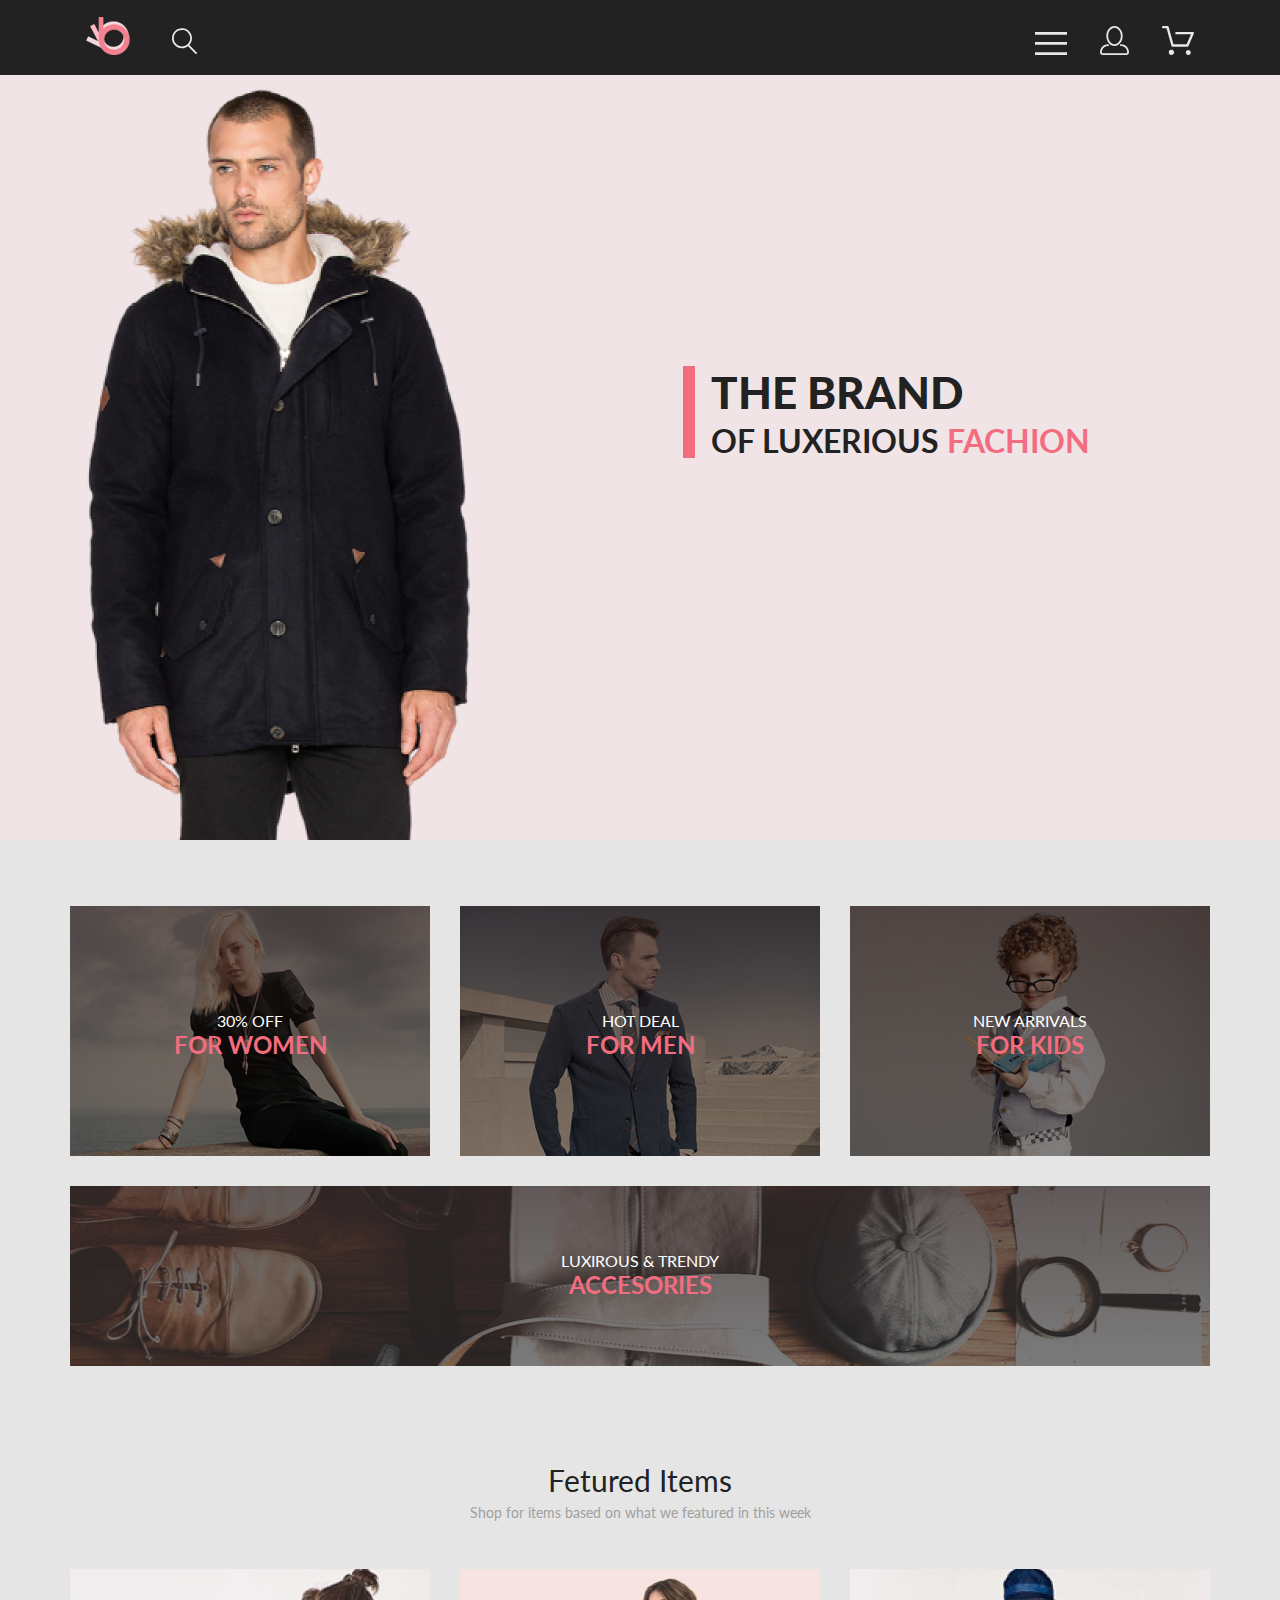
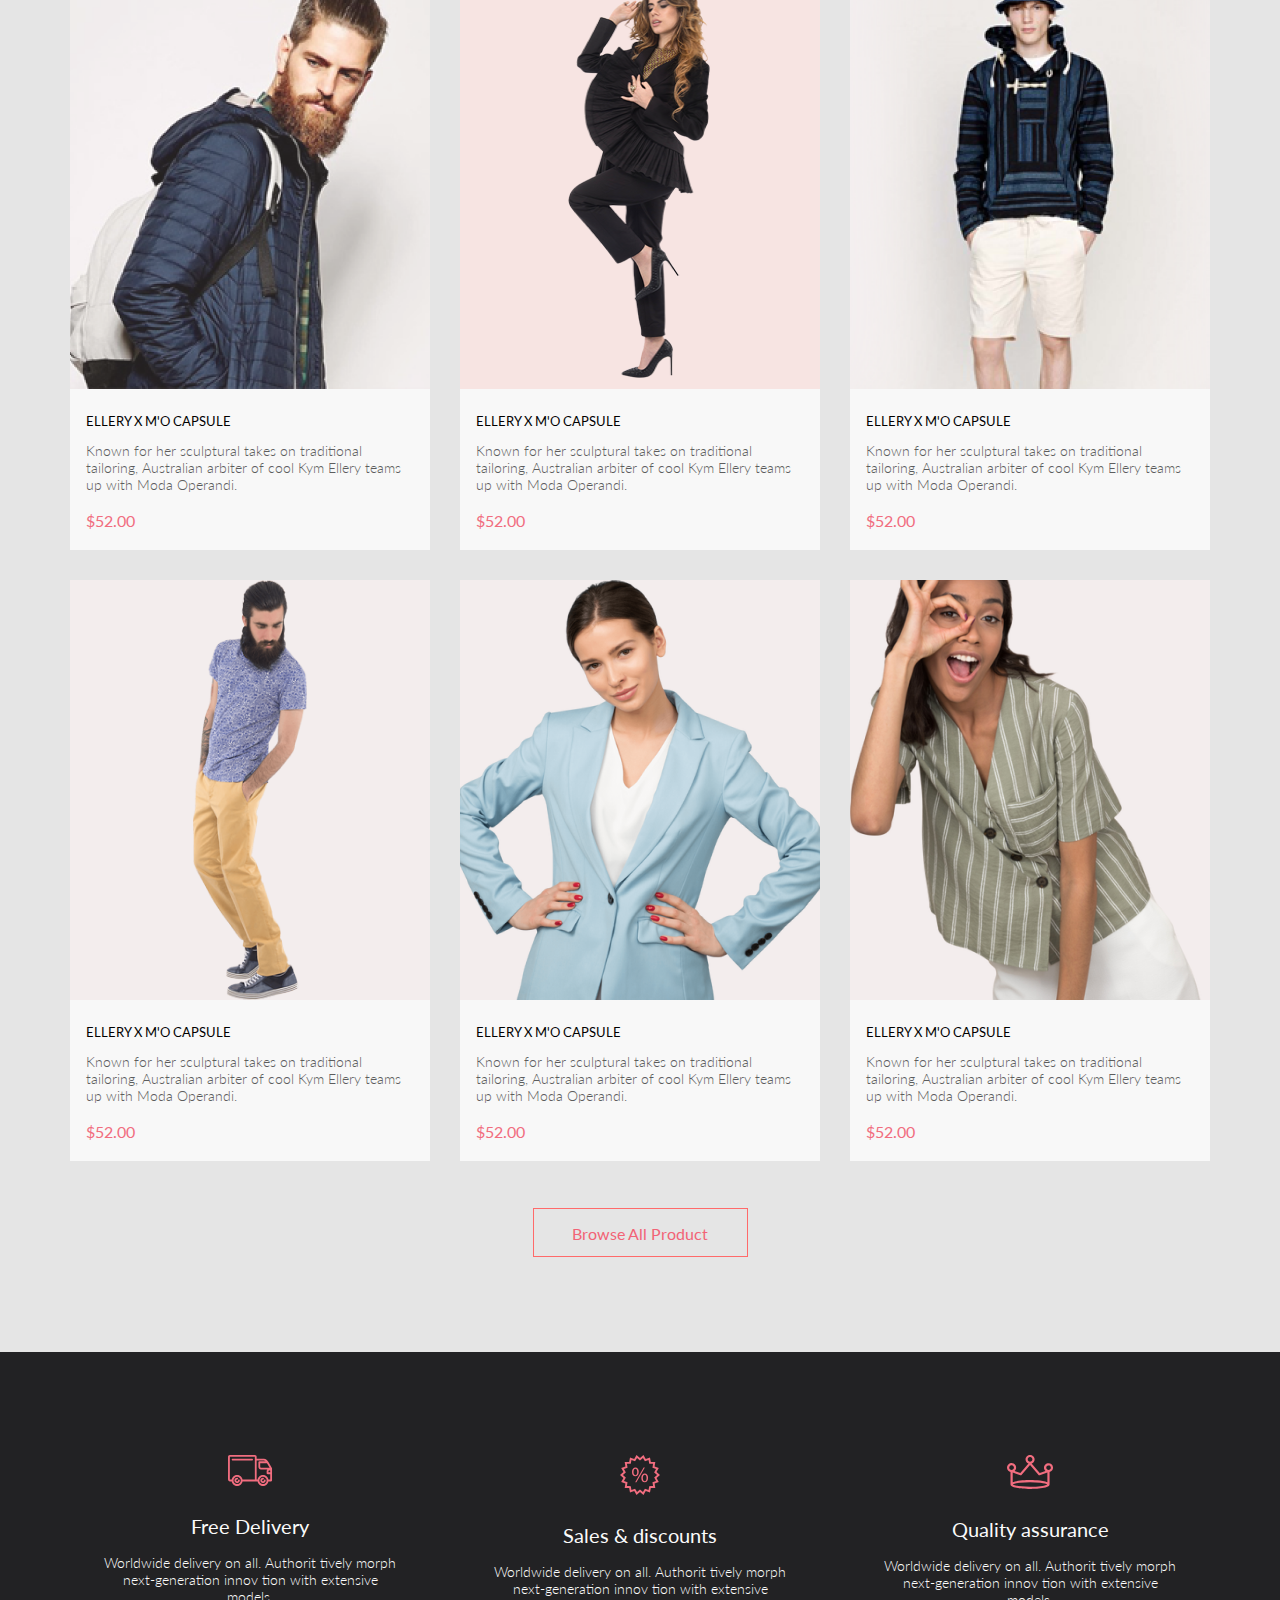
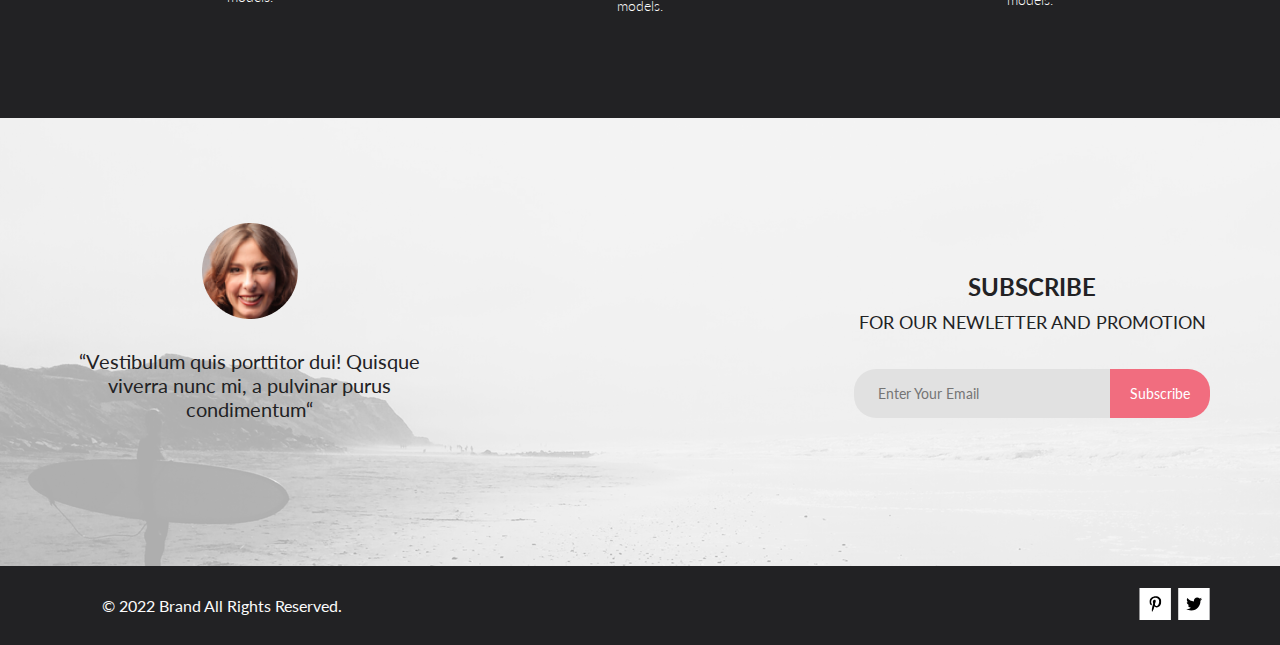
<file: index.html>
<!DOCTYPE html>
<html lang="en">
<head>
    <meta charset="UTF-8">
    <meta name="viewport" content="width=device-width, initial-scale=1.0">
    <title>Main</title>
    <link rel="preconnect" href="https://fonts.googleapis.com">
    <link rel="preconnect" href="https://fonts.gstatic.com" crossorigin>
    <link href="https://fonts.googleapis.com/css2?family=Lato:wght@300;400;700;900&family=Open+Sans:wght@600;700;800&family=Raleway:wght@300;400;700&display=swap" rel="stylesheet">
    <link rel="stylesheet" href="style.css">
</head>
<body>
    <!-- делаем общий блок для всех блоков, что б прикрепить выпадающее меню сайта - бургер-меню -->
    <div class="box-content">
        <header class="heading center">
            <nav class="heading__left">
                <a class="heading__left_a-img" href="index.html"><img class="heading__left_img-hover" src="img/logo_main.svg" width="44" alt="logo"></a>
                <a class="heading__left_a-img" href="#"><img class="heading__left_img-hover" src="img/logo_search.svg" width="26" alt="search"></a>
            </nav>
            <nav class="heading__rigth">
                <div class="burger-menu-icon">
                    <input id="burger" type="checkbox" checked hidden>
                    <label for="burger">
                        <img class="img-hover" src="img/logo_nav.svg" width="32" alt="burger-menu">
                    </label>
                    <nav class="nav-burger">
                        <h3 class="nav-burger__tytle">MENU</h3>
                        <div class="nav-burger__box">
                            <ul>
                                <li><a class="nav-burger__subject" href="catalog.html">MAN</a>
                                    <ul>
                                        <li><a class="nav-burger__link" href="catalog.html">Accessories</a></li>
                                        <li><a class="nav-burger__link" href="catalog.html">Bags</a></li>
                                        <li><a class="nav-burger__link" href="catalog.html">Denim</a></li>
                                        <li><a class="nav-burger__link" href="catalog.html">T-Shitrs</a></li>
                                    </ul>
                                </li>
                                <li><a class="nav-burger__subject" href="catalog.html">WOMEN</a>
                                    <ul>
                                        <li><a class="nav-burger__link" href="catalog.html">Accessories</a></li>
                                        <li><a class="nav-burger__link" href="catalog.html">Jackets & Coats</a></li>
                                        <li><a class="nav-burger__link" href="catalog.html">Polos</a></li>
                                        <li><a class="nav-burger__link" href="catalog.html">T-Shirts</a></li>
                                        <li><a class="nav-burger__link" href="catalog.html">Shirts</a></li>
                                    </ul>
                                </li>
                                <li><a class="nav-burger__subject" href="catalog.html">KIDS</a>
                                    <ul>
                                        <li><a class="nav-burger__link" href="catalog.html">Accessories</a></li>
                                        <li><a class="nav-burger__link" href="catalog.html">Jackets & Coats</a></li>
                                        <li><a class="nav-burger__link" href="catalog.html">Polos</a></li>
                                        <li><a class="nav-burger__link" href="catalog.html">T-Shirts</a></li>
                                        <li><a class="nav-burger__link" href="catalog.html">Shirts</a></li>
                                        <li><a class="nav-burger__link" href="catalog.html">Bags</a></li>
                                    </ul>
                                </li>
                            </ul>
                        </div>
                        
                    </nav>
                    
                </div>

                <a class="no-mobile heading__rigth_a-img" href="registration.html"><img class="heading__rigth_img-hover" src="img/logo_account.svg" width="29" height="29" alt="registration"></a>

                <a class="no-mobile heading__rigth_a-img" href="cart.html"><img class="heading__rigth_img-hover" src="img/logo_basket.svg" width="32" height="29" alt="cart"></a>
            </nav>
            
        </header>
    
        <section class="top center">
            <div class="top__img">
                <img src="img/top_image.png" alt="image">
            </div>
            <div class="top__info">
                <div class="top__rectangle"></div>
                <div class="top__info-title">
                    <h1 class="top__title">THE BRAND
                    </h1>
                    <h2 class="top__subtitle">OF LUXERIOUS <span class="top__colortext">FACHION</span></h2>
                </div>
            </div>
        </section>
    
        <section class="content center">
                <div class="elem elem__1">
                    <a class="elem__link" href="catalog.html">  
                        <p class="elem__text">30% OFF</p>  
                        <h3 class="elem__subject">FOR WOMEN</h3>
                    </a>      
                </div>
                <div class="elem elem__2">
                    <a class="elem__link" href="catalog.html">
                        <p class="elem__text">HOT DEAL</p>
                        <h3 class="elem__subject">FOR MEN</h3>
                    </a>
                </div>
                <div class="elem elem__3">
                    <a class="elem__link" href="catalog.html">
                        <p class="elem__text">NEW ARRIVALS</p>
                        <h3 class="elem__subject">FOR KIDS</h3>
                    </a>
                </div>
                <div class="elem elem__big">
                    <a class="elem__link" href="catalog.html">
                        <p class="elem__text">LUXIROUS & TRENDY</p>
                        <h3 class="elem__subject">ACCESORIES</h3>
                    </a>   
                </div>
        </section>
    
        <section class="products center">
            <div class="products__info">
                <h4 class="products__title">Fetured Items</h4>
                <p class="products__text">Shop for items based on what we featured in this week</p>
            </div>
            
            <div class="product-box">
                <div class="product">
                    <div class="product__img">
                        <img src="img/prod_1.png" alt="photo" class="product__photo">
                    </div>
                    <a href="product.html" class="product__name">ELLERY X M'O CAPSULE</a>
                    <p class="product__description">Known for her sculptural takes on traditional tailoring, Australian arbiter of cool Kym Ellery teams up with Moda Operandi.</p>
                    <p class="product__price">$52.00</p>
        
                    <a href="cart.html" class="product__add"><svg width="27" height="25" viewBox="0 0 27 25" fill="none" xmlns="http://www.w3.org/2000/svg">
                        <path d="M21.9521 23.2662H21.8397C21.2306 23.2662 20.7188 22.7666 20.6746 22.1289C20.6302 21.4602 21.1187 20.8781 21.7637 20.8341C21.7891 20.8324 21.8156 20.8315 21.8417 20.8315C22.4587 20.8315 22.9755 21.3214 23.0213 21.9482C23.0331 22.1967 22.9926 22.5509 22.7371 22.8434L22.7312 22.8502L22.7254 22.8571C22.5287 23.0907 22.2619 23.2316 21.9521 23.2662ZM8.22003 23.2599C7.56946 23.2599 7.04022 22.7169 7.04022 22.0496C7.04022 21.3827 7.56946 20.8401 8.22003 20.8401C8.87061 20.8401 9.39984 21.3827 9.39984 22.0496C9.39984 22.7169 8.87061 23.2599 8.22003 23.2599Z" fill="white"/>
                        <path d="M21.8765 22.2662C21.9215 22.2549 21.9428 22.2339 21.9605 22.2129C21.9683 22.2037 21.9761 22.1946 21.9839 22.1855C22.0204 22.1438 22.0237 22.0553 22.0229 22.0105C22.0097 21.9044 21.9189 21.8315 21.8417 21.8315C21.838 21.8315 21.8341 21.8317 21.8317 21.8318C21.7536 21.8372 21.6658 21.9409 21.6724 22.0625C21.6818 22.1793 21.7679 22.2662 21.8397 22.2662H21.8765ZM8.22003 22.2599C8.31921 22.2599 8.39984 22.1655 8.39984 22.0496C8.39984 21.9341 8.31921 21.8401 8.22003 21.8401C8.12091 21.8401 8.04022 21.9341 8.04022 22.0496C8.04022 22.1655 8.12091 22.2599 8.22003 22.2599ZM21.9999 24.2662C21.9522 24.2662 21.8883 24.2662 21.8397 24.2662C20.7021 24.2662 19.7571 23.3545 19.677 22.198C19.5969 20.9929 20.4942 19.9183 21.6957 19.8364C21.7446 19.8331 21.7933 19.8315 21.8417 19.8315C22.9804 19.8315 23.9418 20.7324 24.0195 21.8884C24.051 22.4915 23.8746 23.0612 23.4903 23.5012C23.106 23.9575 22.5768 24.2177 21.9999 24.2662ZM8.22003 24.2599C7.01581 24.2599 6.04022 23.2709 6.04022 22.0496C6.04022 20.8291 7.01581 19.8401 8.22003 19.8401C9.42419 19.8401 10.3998 20.8291 10.3998 22.0496C10.3998 23.2709 9.42419 24.2599 8.22003 24.2599ZM21.1989 17.3938H9.13354C8.70062 17.3938 8.31635 17.1005 8.2038 16.6775L4.27802 2.24768H1.52222C0.993896 2.24768 0.561035 1.80859 0.561035 1.27039C0.561035 0.733032 0.993896 0.292969 1.52222 0.292969H4.99982C5.43182 0.292969 5.8161 0.586304 5.92859 1.01025L9.85443 15.4391H20.5581L24.1149 7.13379H12.2583C11.7291 7.13379 11.2962 6.69373 11.2962 6.15649C11.2962 5.61914 11.7291 5.17908 12.2583 5.17908H25.5891C25.9095 5.17908 26.2146 5.34192 26.3901 5.61914C26.5665 5.89539 26.5989 6.23743 26.4702 6.547L22.08 16.807C21.9198 17.1653 21.5832 17.3938 21.1989 17.3938Z" fill="white"/>
                        <path d="M21.8765 22.2662C21.9215 22.2549 21.9428 22.2339 21.9605 22.2129C21.9683 22.2037 21.9761 22.1946 21.9839 22.1855C22.0204 22.1438 22.0237 22.0553 22.0229 22.0105C22.0097 21.9044 21.9189 21.8315 21.8417 21.8315C21.838 21.8315 21.8341 21.8317 21.8317 21.8318C21.7536 21.8372 21.6658 21.9409 21.6724 22.0625C21.6818 22.1793 21.7679 22.2662 21.8397 22.2662H21.8765ZM8.22003 22.2599C8.31921 22.2599 8.39984 22.1655 8.39984 22.0496C8.39984 21.9341 8.31921 21.8401 8.22003 21.8401C8.12091 21.8401 8.04022 21.9341 8.04022 22.0496C8.04022 22.1655 8.12091 22.2599 8.22003 22.2599ZM21.9999 24.2662C21.9522 24.2662 21.8883 24.2662 21.8397 24.2662C20.7021 24.2662 19.7571 23.3545 19.677 22.198C19.5969 20.9929 20.4942 19.9183 21.6957 19.8364C21.7446 19.8331 21.7933 19.8315 21.8417 19.8315C22.9804 19.8315 23.9418 20.7324 24.0195 21.8884C24.051 22.4915 23.8746 23.0612 23.4903 23.5012C23.106 23.9575 22.5768 24.2177 21.9999 24.2662ZM8.22003 24.2599C7.01581 24.2599 6.04022 23.2709 6.04022 22.0496C6.04022 20.8291 7.01581 19.8401 8.22003 19.8401C9.42419 19.8401 10.3998 20.8291 10.3998 22.0496C10.3998 23.2709 9.42419 24.2599 8.22003 24.2599ZM21.1989 17.3938H9.13354C8.70062 17.3938 8.31635 17.1005 8.2038 16.6775L4.27802 2.24768H1.52222C0.993896 2.24768 0.561035 1.80859 0.561035 1.27039C0.561035 0.733032 0.993896 0.292969 1.52222 0.292969H4.99982C5.43182 0.292969 5.8161 0.586304 5.92859 1.01025L9.85443 15.4391H20.5581L24.1149 7.13379H12.2583C11.7291 7.13379 11.2962 6.69373 11.2962 6.15649C11.2962 5.61914 11.7291 5.17908 12.2583 5.17908H25.5891C25.9095 5.17908 26.2146 5.34192 26.3901 5.61914C26.5665 5.89539 26.5989 6.23743 26.4702 6.547L22.08 16.807C21.9198 17.1653 21.5832 17.3938 21.1989 17.3938Z" fill="white" class="product__cart"/>
                        </svg>
                        Add to Cart</a>
        
                    
                </div>
                <div class="product">
                    <div class="product__img">
                        <img src="img/prod_2_1.png" alt="photo" class="product__photo">
                    </div>
                    <a href="product.html" class="product__name">ELLERY X M'O CAPSULE</a>
                    <p class="product__description">Known for her sculptural takes on traditional tailoring, Australian arbiter of cool Kym Ellery teams up with Moda Operandi.</p>
                    <p class="product__price">$52.00</p>
        
                    <a href="cart.html" class="product__add"><svg width="27" height="25" viewBox="0 0 27 25" fill="none" xmlns="http://www.w3.org/2000/svg">
                        <path d="M21.9521 23.2662H21.8397C21.2306 23.2662 20.7188 22.7666 20.6746 22.1289C20.6302 21.4602 21.1187 20.8781 21.7637 20.8341C21.7891 20.8324 21.8156 20.8315 21.8417 20.8315C22.4587 20.8315 22.9755 21.3214 23.0213 21.9482C23.0331 22.1967 22.9926 22.5509 22.7371 22.8434L22.7312 22.8502L22.7254 22.8571C22.5287 23.0907 22.2619 23.2316 21.9521 23.2662ZM8.22003 23.2599C7.56946 23.2599 7.04022 22.7169 7.04022 22.0496C7.04022 21.3827 7.56946 20.8401 8.22003 20.8401C8.87061 20.8401 9.39984 21.3827 9.39984 22.0496C9.39984 22.7169 8.87061 23.2599 8.22003 23.2599Z" fill="white"/>
                        <path d="M21.8765 22.2662C21.9215 22.2549 21.9428 22.2339 21.9605 22.2129C21.9683 22.2037 21.9761 22.1946 21.9839 22.1855C22.0204 22.1438 22.0237 22.0553 22.0229 22.0105C22.0097 21.9044 21.9189 21.8315 21.8417 21.8315C21.838 21.8315 21.8341 21.8317 21.8317 21.8318C21.7536 21.8372 21.6658 21.9409 21.6724 22.0625C21.6818 22.1793 21.7679 22.2662 21.8397 22.2662H21.8765ZM8.22003 22.2599C8.31921 22.2599 8.39984 22.1655 8.39984 22.0496C8.39984 21.9341 8.31921 21.8401 8.22003 21.8401C8.12091 21.8401 8.04022 21.9341 8.04022 22.0496C8.04022 22.1655 8.12091 22.2599 8.22003 22.2599ZM21.9999 24.2662C21.9522 24.2662 21.8883 24.2662 21.8397 24.2662C20.7021 24.2662 19.7571 23.3545 19.677 22.198C19.5969 20.9929 20.4942 19.9183 21.6957 19.8364C21.7446 19.8331 21.7933 19.8315 21.8417 19.8315C22.9804 19.8315 23.9418 20.7324 24.0195 21.8884C24.051 22.4915 23.8746 23.0612 23.4903 23.5012C23.106 23.9575 22.5768 24.2177 21.9999 24.2662ZM8.22003 24.2599C7.01581 24.2599 6.04022 23.2709 6.04022 22.0496C6.04022 20.8291 7.01581 19.8401 8.22003 19.8401C9.42419 19.8401 10.3998 20.8291 10.3998 22.0496C10.3998 23.2709 9.42419 24.2599 8.22003 24.2599ZM21.1989 17.3938H9.13354C8.70062 17.3938 8.31635 17.1005 8.2038 16.6775L4.27802 2.24768H1.52222C0.993896 2.24768 0.561035 1.80859 0.561035 1.27039C0.561035 0.733032 0.993896 0.292969 1.52222 0.292969H4.99982C5.43182 0.292969 5.8161 0.586304 5.92859 1.01025L9.85443 15.4391H20.5581L24.1149 7.13379H12.2583C11.7291 7.13379 11.2962 6.69373 11.2962 6.15649C11.2962 5.61914 11.7291 5.17908 12.2583 5.17908H25.5891C25.9095 5.17908 26.2146 5.34192 26.3901 5.61914C26.5665 5.89539 26.5989 6.23743 26.4702 6.547L22.08 16.807C21.9198 17.1653 21.5832 17.3938 21.1989 17.3938Z" fill="white"/>
                        <path d="M21.8765 22.2662C21.9215 22.2549 21.9428 22.2339 21.9605 22.2129C21.9683 22.2037 21.9761 22.1946 21.9839 22.1855C22.0204 22.1438 22.0237 22.0553 22.0229 22.0105C22.0097 21.9044 21.9189 21.8315 21.8417 21.8315C21.838 21.8315 21.8341 21.8317 21.8317 21.8318C21.7536 21.8372 21.6658 21.9409 21.6724 22.0625C21.6818 22.1793 21.7679 22.2662 21.8397 22.2662H21.8765ZM8.22003 22.2599C8.31921 22.2599 8.39984 22.1655 8.39984 22.0496C8.39984 21.9341 8.31921 21.8401 8.22003 21.8401C8.12091 21.8401 8.04022 21.9341 8.04022 22.0496C8.04022 22.1655 8.12091 22.2599 8.22003 22.2599ZM21.9999 24.2662C21.9522 24.2662 21.8883 24.2662 21.8397 24.2662C20.7021 24.2662 19.7571 23.3545 19.677 22.198C19.5969 20.9929 20.4942 19.9183 21.6957 19.8364C21.7446 19.8331 21.7933 19.8315 21.8417 19.8315C22.9804 19.8315 23.9418 20.7324 24.0195 21.8884C24.051 22.4915 23.8746 23.0612 23.4903 23.5012C23.106 23.9575 22.5768 24.2177 21.9999 24.2662ZM8.22003 24.2599C7.01581 24.2599 6.04022 23.2709 6.04022 22.0496C6.04022 20.8291 7.01581 19.8401 8.22003 19.8401C9.42419 19.8401 10.3998 20.8291 10.3998 22.0496C10.3998 23.2709 9.42419 24.2599 8.22003 24.2599ZM21.1989 17.3938H9.13354C8.70062 17.3938 8.31635 17.1005 8.2038 16.6775L4.27802 2.24768H1.52222C0.993896 2.24768 0.561035 1.80859 0.561035 1.27039C0.561035 0.733032 0.993896 0.292969 1.52222 0.292969H4.99982C5.43182 0.292969 5.8161 0.586304 5.92859 1.01025L9.85443 15.4391H20.5581L24.1149 7.13379H12.2583C11.7291 7.13379 11.2962 6.69373 11.2962 6.15649C11.2962 5.61914 11.7291 5.17908 12.2583 5.17908H25.5891C25.9095 5.17908 26.2146 5.34192 26.3901 5.61914C26.5665 5.89539 26.5989 6.23743 26.4702 6.547L22.08 16.807C21.9198 17.1653 21.5832 17.3938 21.1989 17.3938Z" fill="white" class="product__cart"/>
                        </svg>
                        Add to Cart</a>
        
                    
                </div>
                <div class="product">
                    <div class="product__img">
                        <img src="img/prod_3.png" alt="photo" class="product__photo">
                    </div>
                    <a href="product.html" class="product__name">ELLERY X M'O CAPSULE</a>
                    <p class="product__description">Known for her sculptural takes on traditional tailoring, Australian arbiter of cool Kym Ellery teams up with Moda Operandi.</p>
                    <p class="product__price">$52.00</p>
        
                    <a href="cart.html" class="product__add"><svg width="27" height="25" viewBox="0 0 27 25" fill="none" xmlns="http://www.w3.org/2000/svg">
                        <path d="M21.9521 23.2662H21.8397C21.2306 23.2662 20.7188 22.7666 20.6746 22.1289C20.6302 21.4602 21.1187 20.8781 21.7637 20.8341C21.7891 20.8324 21.8156 20.8315 21.8417 20.8315C22.4587 20.8315 22.9755 21.3214 23.0213 21.9482C23.0331 22.1967 22.9926 22.5509 22.7371 22.8434L22.7312 22.8502L22.7254 22.8571C22.5287 23.0907 22.2619 23.2316 21.9521 23.2662ZM8.22003 23.2599C7.56946 23.2599 7.04022 22.7169 7.04022 22.0496C7.04022 21.3827 7.56946 20.8401 8.22003 20.8401C8.87061 20.8401 9.39984 21.3827 9.39984 22.0496C9.39984 22.7169 8.87061 23.2599 8.22003 23.2599Z" fill="white"/>
                        <path d="M21.8765 22.2662C21.9215 22.2549 21.9428 22.2339 21.9605 22.2129C21.9683 22.2037 21.9761 22.1946 21.9839 22.1855C22.0204 22.1438 22.0237 22.0553 22.0229 22.0105C22.0097 21.9044 21.9189 21.8315 21.8417 21.8315C21.838 21.8315 21.8341 21.8317 21.8317 21.8318C21.7536 21.8372 21.6658 21.9409 21.6724 22.0625C21.6818 22.1793 21.7679 22.2662 21.8397 22.2662H21.8765ZM8.22003 22.2599C8.31921 22.2599 8.39984 22.1655 8.39984 22.0496C8.39984 21.9341 8.31921 21.8401 8.22003 21.8401C8.12091 21.8401 8.04022 21.9341 8.04022 22.0496C8.04022 22.1655 8.12091 22.2599 8.22003 22.2599ZM21.9999 24.2662C21.9522 24.2662 21.8883 24.2662 21.8397 24.2662C20.7021 24.2662 19.7571 23.3545 19.677 22.198C19.5969 20.9929 20.4942 19.9183 21.6957 19.8364C21.7446 19.8331 21.7933 19.8315 21.8417 19.8315C22.9804 19.8315 23.9418 20.7324 24.0195 21.8884C24.051 22.4915 23.8746 23.0612 23.4903 23.5012C23.106 23.9575 22.5768 24.2177 21.9999 24.2662ZM8.22003 24.2599C7.01581 24.2599 6.04022 23.2709 6.04022 22.0496C6.04022 20.8291 7.01581 19.8401 8.22003 19.8401C9.42419 19.8401 10.3998 20.8291 10.3998 22.0496C10.3998 23.2709 9.42419 24.2599 8.22003 24.2599ZM21.1989 17.3938H9.13354C8.70062 17.3938 8.31635 17.1005 8.2038 16.6775L4.27802 2.24768H1.52222C0.993896 2.24768 0.561035 1.80859 0.561035 1.27039C0.561035 0.733032 0.993896 0.292969 1.52222 0.292969H4.99982C5.43182 0.292969 5.8161 0.586304 5.92859 1.01025L9.85443 15.4391H20.5581L24.1149 7.13379H12.2583C11.7291 7.13379 11.2962 6.69373 11.2962 6.15649C11.2962 5.61914 11.7291 5.17908 12.2583 5.17908H25.5891C25.9095 5.17908 26.2146 5.34192 26.3901 5.61914C26.5665 5.89539 26.5989 6.23743 26.4702 6.547L22.08 16.807C21.9198 17.1653 21.5832 17.3938 21.1989 17.3938Z" fill="white"/>
                        <path d="M21.8765 22.2662C21.9215 22.2549 21.9428 22.2339 21.9605 22.2129C21.9683 22.2037 21.9761 22.1946 21.9839 22.1855C22.0204 22.1438 22.0237 22.0553 22.0229 22.0105C22.0097 21.9044 21.9189 21.8315 21.8417 21.8315C21.838 21.8315 21.8341 21.8317 21.8317 21.8318C21.7536 21.8372 21.6658 21.9409 21.6724 22.0625C21.6818 22.1793 21.7679 22.2662 21.8397 22.2662H21.8765ZM8.22003 22.2599C8.31921 22.2599 8.39984 22.1655 8.39984 22.0496C8.39984 21.9341 8.31921 21.8401 8.22003 21.8401C8.12091 21.8401 8.04022 21.9341 8.04022 22.0496C8.04022 22.1655 8.12091 22.2599 8.22003 22.2599ZM21.9999 24.2662C21.9522 24.2662 21.8883 24.2662 21.8397 24.2662C20.7021 24.2662 19.7571 23.3545 19.677 22.198C19.5969 20.9929 20.4942 19.9183 21.6957 19.8364C21.7446 19.8331 21.7933 19.8315 21.8417 19.8315C22.9804 19.8315 23.9418 20.7324 24.0195 21.8884C24.051 22.4915 23.8746 23.0612 23.4903 23.5012C23.106 23.9575 22.5768 24.2177 21.9999 24.2662ZM8.22003 24.2599C7.01581 24.2599 6.04022 23.2709 6.04022 22.0496C6.04022 20.8291 7.01581 19.8401 8.22003 19.8401C9.42419 19.8401 10.3998 20.8291 10.3998 22.0496C10.3998 23.2709 9.42419 24.2599 8.22003 24.2599ZM21.1989 17.3938H9.13354C8.70062 17.3938 8.31635 17.1005 8.2038 16.6775L4.27802 2.24768H1.52222C0.993896 2.24768 0.561035 1.80859 0.561035 1.27039C0.561035 0.733032 0.993896 0.292969 1.52222 0.292969H4.99982C5.43182 0.292969 5.8161 0.586304 5.92859 1.01025L9.85443 15.4391H20.5581L24.1149 7.13379H12.2583C11.7291 7.13379 11.2962 6.69373 11.2962 6.15649C11.2962 5.61914 11.7291 5.17908 12.2583 5.17908H25.5891C25.9095 5.17908 26.2146 5.34192 26.3901 5.61914C26.5665 5.89539 26.5989 6.23743 26.4702 6.547L22.08 16.807C21.9198 17.1653 21.5832 17.3938 21.1989 17.3938Z" fill="white" class="product__cart"/>
                        </svg>
                        Add to Cart</a>
        
                    
                </div>
                <div class="product">
                    <div class="product__img">
                        <img src="img/prod_4.png" alt="photo" class="product__photo">
                    </div>
                    <a href="product.html" class="product__name">ELLERY X M'O CAPSULE</a>
                    <p class="product__description">Known for her sculptural takes on traditional tailoring, Australian arbiter of cool Kym Ellery teams up with Moda Operandi.</p>
                    <p class="product__price">$52.00</p>
        
                    <a href="cart.html" class="product__add"><svg width="27" height="25" viewBox="0 0 27 25" fill="none" xmlns="http://www.w3.org/2000/svg">
                        <path d="M21.9521 23.2662H21.8397C21.2306 23.2662 20.7188 22.7666 20.6746 22.1289C20.6302 21.4602 21.1187 20.8781 21.7637 20.8341C21.7891 20.8324 21.8156 20.8315 21.8417 20.8315C22.4587 20.8315 22.9755 21.3214 23.0213 21.9482C23.0331 22.1967 22.9926 22.5509 22.7371 22.8434L22.7312 22.8502L22.7254 22.8571C22.5287 23.0907 22.2619 23.2316 21.9521 23.2662ZM8.22003 23.2599C7.56946 23.2599 7.04022 22.7169 7.04022 22.0496C7.04022 21.3827 7.56946 20.8401 8.22003 20.8401C8.87061 20.8401 9.39984 21.3827 9.39984 22.0496C9.39984 22.7169 8.87061 23.2599 8.22003 23.2599Z" fill="white"/>
                        <path d="M21.8765 22.2662C21.9215 22.2549 21.9428 22.2339 21.9605 22.2129C21.9683 22.2037 21.9761 22.1946 21.9839 22.1855C22.0204 22.1438 22.0237 22.0553 22.0229 22.0105C22.0097 21.9044 21.9189 21.8315 21.8417 21.8315C21.838 21.8315 21.8341 21.8317 21.8317 21.8318C21.7536 21.8372 21.6658 21.9409 21.6724 22.0625C21.6818 22.1793 21.7679 22.2662 21.8397 22.2662H21.8765ZM8.22003 22.2599C8.31921 22.2599 8.39984 22.1655 8.39984 22.0496C8.39984 21.9341 8.31921 21.8401 8.22003 21.8401C8.12091 21.8401 8.04022 21.9341 8.04022 22.0496C8.04022 22.1655 8.12091 22.2599 8.22003 22.2599ZM21.9999 24.2662C21.9522 24.2662 21.8883 24.2662 21.8397 24.2662C20.7021 24.2662 19.7571 23.3545 19.677 22.198C19.5969 20.9929 20.4942 19.9183 21.6957 19.8364C21.7446 19.8331 21.7933 19.8315 21.8417 19.8315C22.9804 19.8315 23.9418 20.7324 24.0195 21.8884C24.051 22.4915 23.8746 23.0612 23.4903 23.5012C23.106 23.9575 22.5768 24.2177 21.9999 24.2662ZM8.22003 24.2599C7.01581 24.2599 6.04022 23.2709 6.04022 22.0496C6.04022 20.8291 7.01581 19.8401 8.22003 19.8401C9.42419 19.8401 10.3998 20.8291 10.3998 22.0496C10.3998 23.2709 9.42419 24.2599 8.22003 24.2599ZM21.1989 17.3938H9.13354C8.70062 17.3938 8.31635 17.1005 8.2038 16.6775L4.27802 2.24768H1.52222C0.993896 2.24768 0.561035 1.80859 0.561035 1.27039C0.561035 0.733032 0.993896 0.292969 1.52222 0.292969H4.99982C5.43182 0.292969 5.8161 0.586304 5.92859 1.01025L9.85443 15.4391H20.5581L24.1149 7.13379H12.2583C11.7291 7.13379 11.2962 6.69373 11.2962 6.15649C11.2962 5.61914 11.7291 5.17908 12.2583 5.17908H25.5891C25.9095 5.17908 26.2146 5.34192 26.3901 5.61914C26.5665 5.89539 26.5989 6.23743 26.4702 6.547L22.08 16.807C21.9198 17.1653 21.5832 17.3938 21.1989 17.3938Z" fill="white"/>
                        <path d="M21.8765 22.2662C21.9215 22.2549 21.9428 22.2339 21.9605 22.2129C21.9683 22.2037 21.9761 22.1946 21.9839 22.1855C22.0204 22.1438 22.0237 22.0553 22.0229 22.0105C22.0097 21.9044 21.9189 21.8315 21.8417 21.8315C21.838 21.8315 21.8341 21.8317 21.8317 21.8318C21.7536 21.8372 21.6658 21.9409 21.6724 22.0625C21.6818 22.1793 21.7679 22.2662 21.8397 22.2662H21.8765ZM8.22003 22.2599C8.31921 22.2599 8.39984 22.1655 8.39984 22.0496C8.39984 21.9341 8.31921 21.8401 8.22003 21.8401C8.12091 21.8401 8.04022 21.9341 8.04022 22.0496C8.04022 22.1655 8.12091 22.2599 8.22003 22.2599ZM21.9999 24.2662C21.9522 24.2662 21.8883 24.2662 21.8397 24.2662C20.7021 24.2662 19.7571 23.3545 19.677 22.198C19.5969 20.9929 20.4942 19.9183 21.6957 19.8364C21.7446 19.8331 21.7933 19.8315 21.8417 19.8315C22.9804 19.8315 23.9418 20.7324 24.0195 21.8884C24.051 22.4915 23.8746 23.0612 23.4903 23.5012C23.106 23.9575 22.5768 24.2177 21.9999 24.2662ZM8.22003 24.2599C7.01581 24.2599 6.04022 23.2709 6.04022 22.0496C6.04022 20.8291 7.01581 19.8401 8.22003 19.8401C9.42419 19.8401 10.3998 20.8291 10.3998 22.0496C10.3998 23.2709 9.42419 24.2599 8.22003 24.2599ZM21.1989 17.3938H9.13354C8.70062 17.3938 8.31635 17.1005 8.2038 16.6775L4.27802 2.24768H1.52222C0.993896 2.24768 0.561035 1.80859 0.561035 1.27039C0.561035 0.733032 0.993896 0.292969 1.52222 0.292969H4.99982C5.43182 0.292969 5.8161 0.586304 5.92859 1.01025L9.85443 15.4391H20.5581L24.1149 7.13379H12.2583C11.7291 7.13379 11.2962 6.69373 11.2962 6.15649C11.2962 5.61914 11.7291 5.17908 12.2583 5.17908H25.5891C25.9095 5.17908 26.2146 5.34192 26.3901 5.61914C26.5665 5.89539 26.5989 6.23743 26.4702 6.547L22.08 16.807C21.9198 17.1653 21.5832 17.3938 21.1989 17.3938Z" fill="white" class="product__cart"/>
                        </svg>
                        Add to Cart</a>
        
                    
                </div>
                <div class="product">
                    <div class="product__img">
                        <img src="img/prod_5.png" alt="photo" class="product__photo">
                    </div>
                    <a href="product.html" class="product__name">ELLERY X M'O CAPSULE</a>
                    <p class="product__description">Known for her sculptural takes on traditional tailoring, Australian arbiter of cool Kym Ellery teams up with Moda Operandi.</p>
                    <p class="product__price">$52.00</p>
        
                    <a href="cart.html" class="product__add"><svg width="27" height="25" viewBox="0 0 27 25" fill="none" xmlns="http://www.w3.org/2000/svg">
                        <path d="M21.9521 23.2662H21.8397C21.2306 23.2662 20.7188 22.7666 20.6746 22.1289C20.6302 21.4602 21.1187 20.8781 21.7637 20.8341C21.7891 20.8324 21.8156 20.8315 21.8417 20.8315C22.4587 20.8315 22.9755 21.3214 23.0213 21.9482C23.0331 22.1967 22.9926 22.5509 22.7371 22.8434L22.7312 22.8502L22.7254 22.8571C22.5287 23.0907 22.2619 23.2316 21.9521 23.2662ZM8.22003 23.2599C7.56946 23.2599 7.04022 22.7169 7.04022 22.0496C7.04022 21.3827 7.56946 20.8401 8.22003 20.8401C8.87061 20.8401 9.39984 21.3827 9.39984 22.0496C9.39984 22.7169 8.87061 23.2599 8.22003 23.2599Z" fill="white"/>
                        <path d="M21.8765 22.2662C21.9215 22.2549 21.9428 22.2339 21.9605 22.2129C21.9683 22.2037 21.9761 22.1946 21.9839 22.1855C22.0204 22.1438 22.0237 22.0553 22.0229 22.0105C22.0097 21.9044 21.9189 21.8315 21.8417 21.8315C21.838 21.8315 21.8341 21.8317 21.8317 21.8318C21.7536 21.8372 21.6658 21.9409 21.6724 22.0625C21.6818 22.1793 21.7679 22.2662 21.8397 22.2662H21.8765ZM8.22003 22.2599C8.31921 22.2599 8.39984 22.1655 8.39984 22.0496C8.39984 21.9341 8.31921 21.8401 8.22003 21.8401C8.12091 21.8401 8.04022 21.9341 8.04022 22.0496C8.04022 22.1655 8.12091 22.2599 8.22003 22.2599ZM21.9999 24.2662C21.9522 24.2662 21.8883 24.2662 21.8397 24.2662C20.7021 24.2662 19.7571 23.3545 19.677 22.198C19.5969 20.9929 20.4942 19.9183 21.6957 19.8364C21.7446 19.8331 21.7933 19.8315 21.8417 19.8315C22.9804 19.8315 23.9418 20.7324 24.0195 21.8884C24.051 22.4915 23.8746 23.0612 23.4903 23.5012C23.106 23.9575 22.5768 24.2177 21.9999 24.2662ZM8.22003 24.2599C7.01581 24.2599 6.04022 23.2709 6.04022 22.0496C6.04022 20.8291 7.01581 19.8401 8.22003 19.8401C9.42419 19.8401 10.3998 20.8291 10.3998 22.0496C10.3998 23.2709 9.42419 24.2599 8.22003 24.2599ZM21.1989 17.3938H9.13354C8.70062 17.3938 8.31635 17.1005 8.2038 16.6775L4.27802 2.24768H1.52222C0.993896 2.24768 0.561035 1.80859 0.561035 1.27039C0.561035 0.733032 0.993896 0.292969 1.52222 0.292969H4.99982C5.43182 0.292969 5.8161 0.586304 5.92859 1.01025L9.85443 15.4391H20.5581L24.1149 7.13379H12.2583C11.7291 7.13379 11.2962 6.69373 11.2962 6.15649C11.2962 5.61914 11.7291 5.17908 12.2583 5.17908H25.5891C25.9095 5.17908 26.2146 5.34192 26.3901 5.61914C26.5665 5.89539 26.5989 6.23743 26.4702 6.547L22.08 16.807C21.9198 17.1653 21.5832 17.3938 21.1989 17.3938Z" fill="white"/>
                        <path d="M21.8765 22.2662C21.9215 22.2549 21.9428 22.2339 21.9605 22.2129C21.9683 22.2037 21.9761 22.1946 21.9839 22.1855C22.0204 22.1438 22.0237 22.0553 22.0229 22.0105C22.0097 21.9044 21.9189 21.8315 21.8417 21.8315C21.838 21.8315 21.8341 21.8317 21.8317 21.8318C21.7536 21.8372 21.6658 21.9409 21.6724 22.0625C21.6818 22.1793 21.7679 22.2662 21.8397 22.2662H21.8765ZM8.22003 22.2599C8.31921 22.2599 8.39984 22.1655 8.39984 22.0496C8.39984 21.9341 8.31921 21.8401 8.22003 21.8401C8.12091 21.8401 8.04022 21.9341 8.04022 22.0496C8.04022 22.1655 8.12091 22.2599 8.22003 22.2599ZM21.9999 24.2662C21.9522 24.2662 21.8883 24.2662 21.8397 24.2662C20.7021 24.2662 19.7571 23.3545 19.677 22.198C19.5969 20.9929 20.4942 19.9183 21.6957 19.8364C21.7446 19.8331 21.7933 19.8315 21.8417 19.8315C22.9804 19.8315 23.9418 20.7324 24.0195 21.8884C24.051 22.4915 23.8746 23.0612 23.4903 23.5012C23.106 23.9575 22.5768 24.2177 21.9999 24.2662ZM8.22003 24.2599C7.01581 24.2599 6.04022 23.2709 6.04022 22.0496C6.04022 20.8291 7.01581 19.8401 8.22003 19.8401C9.42419 19.8401 10.3998 20.8291 10.3998 22.0496C10.3998 23.2709 9.42419 24.2599 8.22003 24.2599ZM21.1989 17.3938H9.13354C8.70062 17.3938 8.31635 17.1005 8.2038 16.6775L4.27802 2.24768H1.52222C0.993896 2.24768 0.561035 1.80859 0.561035 1.27039C0.561035 0.733032 0.993896 0.292969 1.52222 0.292969H4.99982C5.43182 0.292969 5.8161 0.586304 5.92859 1.01025L9.85443 15.4391H20.5581L24.1149 7.13379H12.2583C11.7291 7.13379 11.2962 6.69373 11.2962 6.15649C11.2962 5.61914 11.7291 5.17908 12.2583 5.17908H25.5891C25.9095 5.17908 26.2146 5.34192 26.3901 5.61914C26.5665 5.89539 26.5989 6.23743 26.4702 6.547L22.08 16.807C21.9198 17.1653 21.5832 17.3938 21.1989 17.3938Z" fill="white" class="product__cart"/>
                        </svg>
                        Add to Cart</a>
        
                    
                </div>
                <div class="product">
                    <div class="product__img">
                        <img src="img/prod_6.png" alt="photo" class="product__photo">
                    </div>
                    <a href="product.html" class="product__name">ELLERY X M'O CAPSULE</a>
                    <p class="product__description">Known for her sculptural takes on traditional tailoring, Australian arbiter of cool Kym Ellery teams up with Moda Operandi.</p>
                    <p class="product__price">$52.00</p>
        
                    <a href="cart.html" class="product__add"><svg width="27" height="25" viewBox="0 0 27 25" fill="none" xmlns="http://www.w3.org/2000/svg">
                        <path d="M21.9521 23.2662H21.8397C21.2306 23.2662 20.7188 22.7666 20.6746 22.1289C20.6302 21.4602 21.1187 20.8781 21.7637 20.8341C21.7891 20.8324 21.8156 20.8315 21.8417 20.8315C22.4587 20.8315 22.9755 21.3214 23.0213 21.9482C23.0331 22.1967 22.9926 22.5509 22.7371 22.8434L22.7312 22.8502L22.7254 22.8571C22.5287 23.0907 22.2619 23.2316 21.9521 23.2662ZM8.22003 23.2599C7.56946 23.2599 7.04022 22.7169 7.04022 22.0496C7.04022 21.3827 7.56946 20.8401 8.22003 20.8401C8.87061 20.8401 9.39984 21.3827 9.39984 22.0496C9.39984 22.7169 8.87061 23.2599 8.22003 23.2599Z" fill="white"/>
                        <path d="M21.8765 22.2662C21.9215 22.2549 21.9428 22.2339 21.9605 22.2129C21.9683 22.2037 21.9761 22.1946 21.9839 22.1855C22.0204 22.1438 22.0237 22.0553 22.0229 22.0105C22.0097 21.9044 21.9189 21.8315 21.8417 21.8315C21.838 21.8315 21.8341 21.8317 21.8317 21.8318C21.7536 21.8372 21.6658 21.9409 21.6724 22.0625C21.6818 22.1793 21.7679 22.2662 21.8397 22.2662H21.8765ZM8.22003 22.2599C8.31921 22.2599 8.39984 22.1655 8.39984 22.0496C8.39984 21.9341 8.31921 21.8401 8.22003 21.8401C8.12091 21.8401 8.04022 21.9341 8.04022 22.0496C8.04022 22.1655 8.12091 22.2599 8.22003 22.2599ZM21.9999 24.2662C21.9522 24.2662 21.8883 24.2662 21.8397 24.2662C20.7021 24.2662 19.7571 23.3545 19.677 22.198C19.5969 20.9929 20.4942 19.9183 21.6957 19.8364C21.7446 19.8331 21.7933 19.8315 21.8417 19.8315C22.9804 19.8315 23.9418 20.7324 24.0195 21.8884C24.051 22.4915 23.8746 23.0612 23.4903 23.5012C23.106 23.9575 22.5768 24.2177 21.9999 24.2662ZM8.22003 24.2599C7.01581 24.2599 6.04022 23.2709 6.04022 22.0496C6.04022 20.8291 7.01581 19.8401 8.22003 19.8401C9.42419 19.8401 10.3998 20.8291 10.3998 22.0496C10.3998 23.2709 9.42419 24.2599 8.22003 24.2599ZM21.1989 17.3938H9.13354C8.70062 17.3938 8.31635 17.1005 8.2038 16.6775L4.27802 2.24768H1.52222C0.993896 2.24768 0.561035 1.80859 0.561035 1.27039C0.561035 0.733032 0.993896 0.292969 1.52222 0.292969H4.99982C5.43182 0.292969 5.8161 0.586304 5.92859 1.01025L9.85443 15.4391H20.5581L24.1149 7.13379H12.2583C11.7291 7.13379 11.2962 6.69373 11.2962 6.15649C11.2962 5.61914 11.7291 5.17908 12.2583 5.17908H25.5891C25.9095 5.17908 26.2146 5.34192 26.3901 5.61914C26.5665 5.89539 26.5989 6.23743 26.4702 6.547L22.08 16.807C21.9198 17.1653 21.5832 17.3938 21.1989 17.3938Z" fill="white"/>
                        <path d="M21.8765 22.2662C21.9215 22.2549 21.9428 22.2339 21.9605 22.2129C21.9683 22.2037 21.9761 22.1946 21.9839 22.1855C22.0204 22.1438 22.0237 22.0553 22.0229 22.0105C22.0097 21.9044 21.9189 21.8315 21.8417 21.8315C21.838 21.8315 21.8341 21.8317 21.8317 21.8318C21.7536 21.8372 21.6658 21.9409 21.6724 22.0625C21.6818 22.1793 21.7679 22.2662 21.8397 22.2662H21.8765ZM8.22003 22.2599C8.31921 22.2599 8.39984 22.1655 8.39984 22.0496C8.39984 21.9341 8.31921 21.8401 8.22003 21.8401C8.12091 21.8401 8.04022 21.9341 8.04022 22.0496C8.04022 22.1655 8.12091 22.2599 8.22003 22.2599ZM21.9999 24.2662C21.9522 24.2662 21.8883 24.2662 21.8397 24.2662C20.7021 24.2662 19.7571 23.3545 19.677 22.198C19.5969 20.9929 20.4942 19.9183 21.6957 19.8364C21.7446 19.8331 21.7933 19.8315 21.8417 19.8315C22.9804 19.8315 23.9418 20.7324 24.0195 21.8884C24.051 22.4915 23.8746 23.0612 23.4903 23.5012C23.106 23.9575 22.5768 24.2177 21.9999 24.2662ZM8.22003 24.2599C7.01581 24.2599 6.04022 23.2709 6.04022 22.0496C6.04022 20.8291 7.01581 19.8401 8.22003 19.8401C9.42419 19.8401 10.3998 20.8291 10.3998 22.0496C10.3998 23.2709 9.42419 24.2599 8.22003 24.2599ZM21.1989 17.3938H9.13354C8.70062 17.3938 8.31635 17.1005 8.2038 16.6775L4.27802 2.24768H1.52222C0.993896 2.24768 0.561035 1.80859 0.561035 1.27039C0.561035 0.733032 0.993896 0.292969 1.52222 0.292969H4.99982C5.43182 0.292969 5.8161 0.586304 5.92859 1.01025L9.85443 15.4391H20.5581L24.1149 7.13379H12.2583C11.7291 7.13379 11.2962 6.69373 11.2962 6.15649C11.2962 5.61914 11.7291 5.17908 12.2583 5.17908H25.5891C25.9095 5.17908 26.2146 5.34192 26.3901 5.61914C26.5665 5.89539 26.5989 6.23743 26.4702 6.547L22.08 16.807C21.9198 17.1653 21.5832 17.3938 21.1989 17.3938Z" fill="white" class="product__cart"/>
                        </svg>
                        Add to Cart</a>
        
                    
                </div>
            </div>

            <div class="products__all">
                <a href="catalog.html" class="products__link">Browse All Product</a>
            </div>
        </section>
    
        <footer>
            <section class="advantages center">
                <article class="advantages__item">
                    <img width="45" src="img/advant1.svg" alt="image advantages" class="advantages__img">
                    <h3 class="advantages__title">Free Delivery</h3>
                    <p class="advantages__text">Worldwide delivery on all. Authorit tively morph next-generation innov tion with extensive models.</p>
                </article>
                <article class="advantages__item">
                    <img width="40" src="img/advant2.svg" alt="image advantages" class="advantages__img">
                    <h3 class="advantages__title">Sales & discounts</h3>
                    <p class="advantages__text">Worldwide delivery on all. Authorit tively morph next-generation innov tion with extensive models.</p>
                </article>
                <article class="advantages__item">
                    <img width="47" src="img/advant3.svg" alt="image advantages" class="advantages__img">
                    <h3 class="advantages__title">Quality assurance</h3>
                    <p class="advantages__text">Worldwide delivery on all. Authorit tively morph next-generation innov tion with extensive models.</p>
                </article>
            </section>
    
            <div class="subscription-background">
                <section class="subscription center">
                    <figure class="figure">
                        <img width="96" src="img/Intersect.png" alt="photo">
                        <figcaption class="figure__text">“Vestibulum quis porttitor dui! Quisque viverra nunc mi, a pulvinar purus condimentum“</figcaption>
                    </figure>
                    <div class="subscribe">
                        <div class="subscribe__title">
                            <h3 class="subscribe__main" >SUBSCRIBE</h3>
                            <h4 class="subscribe__subtitle" >FOR OUR NEWLETTER AND PROMOTION</h4>
                        </div>
                        <form class="subscribe__button">
                            <input class="subscribe__email" type="email" placeholder="Enter Your Email">
                            <button class="subscribe__submit" type="submit">Subscribe</button>
                        </form>
                    </div>
                </section>
            </div>
            
            <section class="social-network center">
                <div class="copyright">
                    <p class="copyright__text">© 2022  Brand  All Rights Reserved.</p>
                </div>
                <div class="social-network__icons">
                    <!-- <a href="#" class="icon">
                        <svg class="icon__img" width="32" height="32" viewBox="0 0 32 32" fill="none" xmlns="http://www.w3.org/2000/svg">
                            <path d="M31.4506 0H0V32H31.4506V0Z" fill="white" class="icon_bg"/>
                            <path d="M19.0884 16.28L19.5069 13.616H16.8902V11.8873C16.8902 11.1585 17.2557 10.4481 18.4277 10.4481H19.6172V8.17997C19.6172 8.17997 18.5377 8 17.5056 8C15.3507 8 13.9422 9.27593 13.9422 11.5857V13.616H11.5469V16.28H13.9422V22.72H16.8902V16.28H19.0884Z" fill="black" class="icon_fig"/>
                            </svg>
                    </a>
                    <a href="#" class="icon">
                        <svg class="icon__img" width="32" height="32" viewBox="0 0 32 32" fill="none" xmlns="http://www.w3.org/2000/svg">
                            <path d="M32.1883 0H0.737671V32H32.1883V0Z" fill="white" class="icon_bg"/>
                            <g clip-path="url(#clip0_190_1608)">
                            <path d="M16.1368 12.6816C14.0216 12.6816 12.3155 14.3849 12.3155 16.4967C12.3155 18.6084 14.0216 20.3117 16.1368 20.3117C18.2519 20.3117 19.958 18.6084 19.958 16.4967C19.958 14.3849 18.2519 12.6816 16.1368 12.6816ZM16.1368 18.9769C14.7699 18.9769 13.6525 17.8646 13.6525 16.4967C13.6525 15.1287 14.7666 14.0164 16.1368 14.0164C17.507 14.0164 18.6211 15.1287 18.6211 16.4967C18.6211 17.8646 17.5036 18.9769 16.1368 18.9769ZM21.0056 12.5256C21.0056 13.0203 20.6065 13.4154 20.1143 13.4154C19.6188 13.4154 19.223 13.017 19.223 12.5256C19.223 12.0342 19.6221 11.6357 20.1143 11.6357C20.6065 11.6357 21.0056 12.0342 21.0056 12.5256ZM23.5364 13.4287C23.4799 12.2367 23.2072 11.1808 22.3325 10.3109C21.4612 9.441 20.4036 9.16873 19.2097 9.10897C17.9792 9.03924 14.291 9.03924 13.0605 9.10897C11.8699 9.16541 10.8123 9.43768 9.93768 10.3076C9.06302 11.1775 8.79364 12.2334 8.73378 13.4254C8.66394 14.6539 8.66394 18.3361 8.73378 19.5646C8.79031 20.7566 9.06302 21.8125 9.93768 22.6824C10.8123 23.5523 11.8666 23.8246 13.0605 23.8844C14.291 23.9541 17.9792 23.9541 19.2097 23.8844C20.4036 23.8279 21.4612 23.5556 22.3325 22.6824C23.2039 21.8125 23.4766 20.7566 23.5364 19.5646C23.6063 18.3361 23.6063 14.6572 23.5364 13.4287ZM21.9468 20.8828C21.6874 21.5336 21.1852 22.0349 20.53 22.2972C19.5489 22.6857 17.2209 22.5961 16.1368 22.5961C15.0526 22.5961 12.7213 22.6824 11.7435 22.2972C11.0917 22.0383 10.5895 21.5369 10.3268 20.8828C9.93768 19.9033 10.0275 17.5791 10.0275 16.4967C10.0275 15.4142 9.941 13.0867 10.3268 12.1105C10.5862 11.4597 11.0884 10.9584 11.7435 10.6961C12.7246 10.3076 15.0526 10.3972 16.1368 10.3972C17.2209 10.3972 19.5523 10.3109 20.53 10.6961C21.1818 10.9551 21.684 11.4564 21.9468 12.1105C22.3359 13.09 22.2461 15.4142 22.2461 16.4967C22.2461 17.5791 22.3359 19.9066 21.9468 20.8828Z" fill="black" class="icon_fig"/>
                            </g>
                            <defs>
                            <clipPath id="clip0_190_1608">
                            <rect width="14.8991" height="17" fill="white" transform="translate(8.68396 8)"/>
                            </clipPath>
                            </defs>
                            </svg>
                    </a> -->
                    <a href="#" class="icon">
                        <svg class="icon__img" width="32" height="32" viewBox="0 0 32 32" fill="none" xmlns="http://www.w3.org/2000/svg">
                            <path d="M31.9259 0H0.475342V32H31.9259V0Z" fill="white" class="icon_bg"/>
                            <g clip-path="url(#clip0_190_1616)">
                            <path d="M16.7402 8.20312C13.5555 8.20312 10.4081 10.3406 10.4081 13.8C10.4081 16 11.6373 17.25 12.3822 17.25C12.6895 17.25 12.8664 16.3875 12.8664 16.1438C12.8664 15.8531 12.1308 15.2344 12.1308 14.025C12.1308 11.5125 14.0304 9.73125 16.4888 9.73125C18.6026 9.73125 20.167 10.9406 20.167 13.1625C20.167 14.8219 19.5058 17.9344 17.3641 17.9344C16.5912 17.9344 15.9301 17.3719 15.9301 16.5656C15.9301 15.3844 16.7495 14.2406 16.7495 13.0219C16.7495 10.9531 13.8349 11.3281 13.8349 13.8281C13.8349 14.3531 13.9001 14.9344 14.1329 15.4125C13.7045 17.2688 12.8292 20.0344 12.8292 21.9469C12.8292 22.5375 12.913 23.1188 12.9689 23.7094C13.0744 23.8281 13.0216 23.8156 13.183 23.7563C14.7474 21.6 14.6916 21.1781 15.3993 18.3562C15.7811 19.0875 16.7681 19.4812 17.5503 19.4812C20.8468 19.4812 22.3274 16.2469 22.3274 13.3313C22.3274 10.2281 19.6641 8.20312 16.7402 8.20312Z" fill="black" class="icon_fig"/>
                            </g>
                            <defs>
                            <clipPath id="clip0_190_1616">
                            <rect width="11.9193" height="16" fill="white" transform="translate(10.4081 8)"/>
                            </clipPath>
                            </defs>
                            </svg>
                    </a>
                    <a href="#" class="icon">
                        <svg class="icon__img" width="32" height="32" viewBox="0 0 32 32" fill="none" xmlns="http://www.w3.org/2000/svg">
                            <path d="M31.6636 0H0.213013V32H31.6636V0Z" fill="white" class="icon_bg"/>
                            <g clip-path="url(#clip0_190_1612)">
                            <path d="M22.4181 12.7411C22.4281 12.8832 22.4281 13.0253 22.4281 13.1675C22.4281 17.5025 19.1509 22.4974 13.161 22.4974C11.3156 22.4974 9.60132 21.9593 8.1593 21.0253C8.42149 21.0558 8.67357 21.0659 8.94585 21.0659C10.4685 21.0659 11.8702 20.5482 12.9895 19.6649C11.5576 19.6345 10.3576 18.6903 9.94415 17.3908C10.1458 17.4213 10.3475 17.4416 10.5593 17.4416C10.8517 17.4416 11.1442 17.4009 11.4164 17.3299C9.92401 17.0253 8.80465 15.7055 8.80465 14.1116V14.071C9.23825 14.3147 9.74249 14.467 10.2769 14.4873C9.39959 13.8984 8.82483 12.8933 8.82483 11.7563C8.82483 11.1472 8.98614 10.5888 9.26851 10.1015C10.8719 12.0913 13.282 13.3908 15.9844 13.5329C15.934 13.2893 15.9038 13.0355 15.9038 12.7817C15.9038 10.9746 17.3559 9.5025 19.1609 9.5025C20.0987 9.5025 20.9457 9.89844 21.5407 10.538C22.2768 10.3959 22.9827 10.1218 23.6079 9.74616C23.3659 10.5076 22.8516 11.1472 22.176 11.5533C22.8315 11.4822 23.4668 11.2994 24.0516 11.0457C23.608 11.6954 23.0533 12.274 22.4181 12.7411Z" fill="black" class="icon_fig"/>
                            </g>
                            <defs>
                            <clipPath id="clip0_190_1612">
                            <rect width="15.8924" height="16" fill="white" transform="translate(8.1593 8)"/>
                            </clipPath>
                            </defs>
                            </svg>
                    </a>
                </div>
            </section>
        </footer>
    </div>
</body>
</html>
</file>
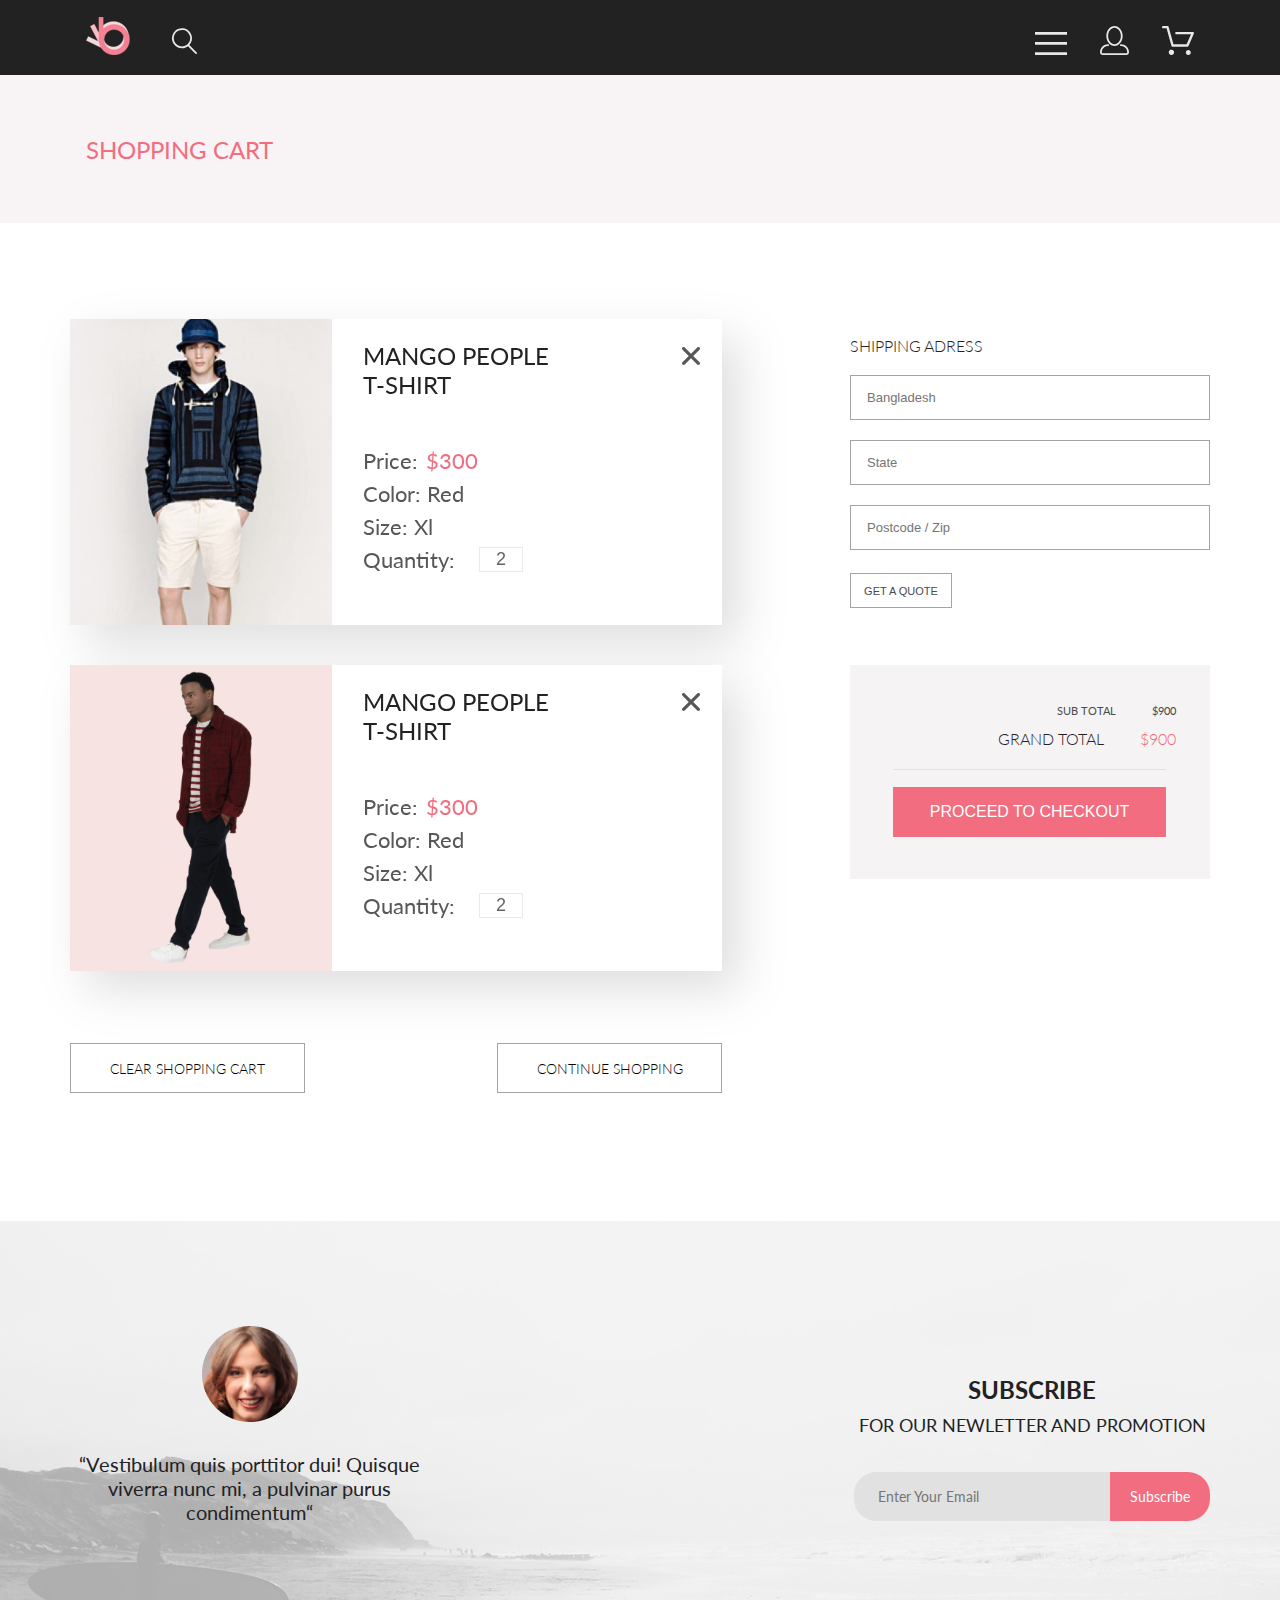
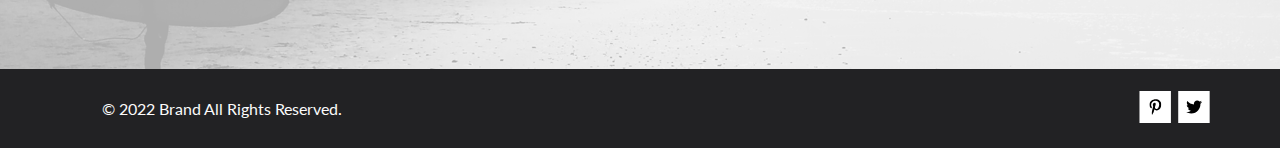
<file: cart.html>
<!DOCTYPE html>
<html lang="en">
<head>
    <link rel="preconnect" href="https://fonts.googleapis.com">
    <link rel="preconnect" href="https://fonts.gstatic.com" crossorigin>
    <link href="https://fonts.googleapis.com/css2?family=Lato:wght@300;400;700;900&family=Open+Sans:wght@600;700;800&family=Raleway:wght@300;400;700&display=swap" rel="stylesheet">
    <link rel="preconnect" href="https://fonts.googleapis.com">
    <link rel="preconnect" href="https://fonts.gstatic.com" crossorigin>
    <link href="https://fonts.googleapis.com/css2?family=Roboto&display=swap" rel="stylesheet">
    <meta charset="UTF-8">
    <meta name="viewport" content="width=device-width, initial-scale=1.0">
    <title>cart</title>
    <link rel="stylesheet" href="style.css">
</head>
<body>
    <!-- делаем общий блок для всех блоков, что б прикрепить выпадающее меню сайта - бургер-меню -->
    <div class="box-content">
        <header class="heading center">
            <nav class="heading__left">
                <a class="heading__left_a-img" href="index.html"><img class="heading__left_img-hover" src="img/logo_main.svg" width="44" alt="logo"></a>
                <a class="heading__left_a-img" href="#"><img class="heading__left_img-hover" src="img/logo_search.svg" width="26" alt="search"></a>
            </nav>
            <nav class="heading__rigth">
                <div class="burger-menu-icon">
                    <input id="burger" type="checkbox" checked hidden>
                    <label for="burger">
                        <img class="img-hover" src="img/logo_nav.svg" width="32" alt="burger-menu">
                    </label>
                    <nav class="nav-burger">
                        <h3 class="nav-burger__tytle">MENU</h3>
                        <div class="nav-burger__box">
                            <ul>
                                <li><a class="nav-burger__subject" href="catalog.html">MAN</a>
                                    <ul>
                                        <li><a class="nav-burger__link" href="catalog.html">Accessories</a></li>
                                        <li><a class="nav-burger__link" href="catalog.html">Bags</a></li>
                                        <li><a class="nav-burger__link" href="catalog.html">Denim</a></li>
                                        <li><a class="nav-burger__link" href="catalog.html">T-Shitrs</a></li>
                                    </ul>
                                </li>
                                <li><a class="nav-burger__subject" href="catalog.html">WOMEN</a>
                                    <ul>
                                        <li><a class="nav-burger__link" href="catalog.html">Accessories</a></li>
                                        <li><a class="nav-burger__link" href="catalog.html">Jackets & Coats</a></li>
                                        <li><a class="nav-burger__link" href="catalog.html">Polos</a></li>
                                        <li><a class="nav-burger__link" href="catalog.html">T-Shirts</a></li>
                                        <li><a class="nav-burger__link" href="catalog.html">Shirts</a></li>
                                    </ul>
                                </li>
                                <li><a class="nav-burger__subject" href="catalog.html">KIDS</a>
                                    <ul>
                                        <li><a class="nav-burger__link" href="catalog.html">Accessories</a></li>
                                        <li><a class="nav-burger__link" href="catalog.html">Jackets & Coats</a></li>
                                        <li><a class="nav-burger__link" href="catalog.html">Polos</a></li>
                                        <li><a class="nav-burger__link" href="catalog.html">T-Shirts</a></li>
                                        <li><a class="nav-burger__link" href="catalog.html">Shirts</a></li>
                                        <li><a class="nav-burger__link" href="catalog.html">Bags</a></li>
                                    </ul>
                                </li>
                            </ul>
                        </div>
                        
                    </nav>
                    
                </div>

                <a class="no-mobile heading__rigth_a-img" href="registration.html"><img class="heading__rigth_img-hover" src="img/logo_account.svg" width="29" height="29" alt="registration"></a>

                <a class="no-mobile heading__rigth_a-img" href="cart.html"><img class="heading__rigth_img-hover" src="img/logo_basket.svg" width="32" height="29" alt="cart"></a>
            </nav>
            
        </header>

        <section class="top-cart center">
            <div class="top-cart__title">SHOPPING CART</div>
        </section>
    
        <section class="content-cart center">
            <div class="content-cart__products">
                <div class="cart-prods">
                        <div class="cart-product">
                            <img class="cart-product__img" src="img/prod_3.png" alt="prod_photo">
                            <div class="cart-product__info">
                                <a href="product.html" class="cart-product__header">MANGO   PEOPLE   <br>T-SHIRT</a>
                                <div class="cart-product__items">
                                    <div class="cart-product__flex">
                                        <p class="cart-product__text">Price:</p>
                                        <span class="cart-product__text cart-product__text_price">$300</span>
                                    </div>
                                    <p class="cart-product__text">Color: Red</p>
                                    <p class="cart-product__text">Size: Xl</p>
                                    <div class="cart-product__flex-num">
                                        <p class="cart-product__text">Quantity:</p>
                                        <input class="cart-product__number" type="number" value="2" min="1">
                                    </div>
                                    </div>
                                    
                                <div class="cart-product__close"><svg width="18" height="18" viewBox="0 0 18 18" fill="none" xmlns="http://www.w3.org/2000/svg">
                                    <path d="M11.2453 9L17.5302 2.71516C17.8285 2.41741 17.9962 2.01336 17.9966 1.59191C17.997 1.17045 17.8299 0.76611 17.5322 0.467832C17.2344 0.169555 16.8304 0.00177586 16.4089 0.00140366C15.9875 0.00103146 15.5831 0.168097 15.2848 0.465848L9 6.75069L2.71516 0.465848C2.41688 0.167571 2.01233 0 1.5905 0C1.16868 0 0.764125 0.167571 0.465848 0.465848C0.167571 0.764125 0 1.16868 0 1.5905C0 2.01233 0.167571 2.41688 0.465848 2.71516L6.75069 9L0.465848 15.2848C0.167571 15.5831 0 15.9877 0 16.4095C0 16.8313 0.167571 17.2359 0.465848 17.5342C0.764125 17.8324 1.16868 18 1.5905 18C2.01233 18 2.41688 17.8324 2.71516 17.5342L9 11.2493L15.2848 17.5342C15.5831 17.8324 15.9877 18 16.4095 18C16.8313 18 17.2359 17.8324 17.5342 17.5342C17.8324 17.2359 18 16.8313 18 16.4095C18 15.9877 17.8324 15.5831 17.5342 15.2848L11.2453 9Z" fill="#575757"/>
                                    </svg>
                                    </div>
                            </div>
                        </div>
                        <div class="cart-product">
                            <img class="cart-product__img" src="img/prod_7.png" alt="prod_photo">
                            <div class="cart-product__info">
                                <a href="product.html" class="cart-product__header">MANGO   PEOPLE   <br>T-SHIRT</a>
                                <div class="cart-product__items">
                                    <div class="cart-product__flex">
                                        <p class="cart-product__text">Price:</p>
                                        <span class="cart-product__text cart-product__text_price">$300</span>
                                    </div>
                                    <p class="cart-product__text">Color: Red</p>
                                    <p class="cart-product__text">Size: Xl</p>
                                    <div class="cart-product__flex-num">
                                        <p class="cart-product__text">Quantity:</p>
                                        <input class="cart-product__number" type="number" value="2" min="1">
                                    </div>
                                    </div>
                                    
                                <div class="cart-product__close"><svg width="18" height="18" viewBox="0 0 18 18" fill="none" xmlns="http://www.w3.org/2000/svg">
                                    <path d="M11.2453 9L17.5302 2.71516C17.8285 2.41741 17.9962 2.01336 17.9966 1.59191C17.997 1.17045 17.8299 0.76611 17.5322 0.467832C17.2344 0.169555 16.8304 0.00177586 16.4089 0.00140366C15.9875 0.00103146 15.5831 0.168097 15.2848 0.465848L9 6.75069L2.71516 0.465848C2.41688 0.167571 2.01233 0 1.5905 0C1.16868 0 0.764125 0.167571 0.465848 0.465848C0.167571 0.764125 0 1.16868 0 1.5905C0 2.01233 0.167571 2.41688 0.465848 2.71516L6.75069 9L0.465848 15.2848C0.167571 15.5831 0 15.9877 0 16.4095C0 16.8313 0.167571 17.2359 0.465848 17.5342C0.764125 17.8324 1.16868 18 1.5905 18C2.01233 18 2.41688 17.8324 2.71516 17.5342L9 11.2493L15.2848 17.5342C15.5831 17.8324 15.9877 18 16.4095 18C16.8313 18 17.2359 17.8324 17.5342 17.5342C17.8324 17.2359 18 16.8313 18 16.4095C18 15.9877 17.8324 15.5831 17.5342 15.2848L11.2453 9Z" fill="#575757"/>
                                    </svg>
                                    </div>
                            </div>
                        </div>
                </div>
                <div class="cart-buttons">
                    <div class="cart-btn cart-btn__shopping"><!-- <button type="reset"></button> -->CLEAR SHOPPING CART</div>
                    <a class="cart-btn" href="catalog.html">CONTINUE SHOPPING</a>
                </div>
            </div>
            <div class="content-cart__address">
                <form class="address">
                    <h3 class="address__heading">SHIPPING ADRESS</h3>
                    <div class="address__input">
                        <input class="address__item address__item_color" type="text" placeholder="Bangladesh">
                        <input class="address__item" type="text" placeholder="State">
                        <input class="address__item" type="text" placeholder="Postcode / Zip">
                    </div>
                    <button class="cart-btn cart-btn__address" type="submit">GET A QUOTE</button>
                </form>
                <div class="checkout">
                    <div class="checkout__total">
                        <div class="checkout__flex">
                            <p class="checkout__text1">SUB TOTAL</p>
                            <p class="checkout__sum1">$900</p>
                        </div>
                        <div class="checkout__flex">
                            <p class="checkout__text2">GRAND TOTAL</p>
                            <p class="checkout__sum2">$900</p>
                        </div>
                    </div>
                    <div class="checkout__proceed">
                        <button class="checkout__button" type="submit">PROCEED TO CHECKOUT</button>
                    </div>
                </div>
            </div>
        </section>

        <footer>    
            <div class="subscription-background">
                <section class="subscription center">
                    <figure class="figure">
                        <img width="96" src="img/Intersect.png" alt="photo">
                        <figcaption class="figure__text">“Vestibulum quis porttitor dui! Quisque viverra nunc mi, a pulvinar purus condimentum“</figcaption>
                    </figure>
                    <div class="subscribe">
                        <div class="subscribe__title">
                            <h3 class="subscribe__main" >SUBSCRIBE</h3>
                            <h4 class="subscribe__subtitle" >FOR OUR NEWLETTER AND PROMOTION</h4>
                        </div>
                        <form class="subscribe__button">
                            <input class="subscribe__email" type="email" placeholder="Enter Your Email">
                            <button class="subscribe__submit" type="submit">Subscribe</button>
                        </form>
                    </div>
                </section>
            </div>
            
            <section class="social-network center">
                <div class="copyright">
                    <p class="copyright__text">© 2022  Brand  All Rights Reserved.</p>
                </div>
                <div class="social-network__icons">
                    <!-- <a href="#" class="icon">
                        <svg class="icon__img" width="32" height="32" viewBox="0 0 32 32" fill="none" xmlns="http://www.w3.org/2000/svg">
                            <path d="M31.4506 0H0V32H31.4506V0Z" fill="white" class="icon_bg"/>
                            <path d="M19.0884 16.28L19.5069 13.616H16.8902V11.8873C16.8902 11.1585 17.2557 10.4481 18.4277 10.4481H19.6172V8.17997C19.6172 8.17997 18.5377 8 17.5056 8C15.3507 8 13.9422 9.27593 13.9422 11.5857V13.616H11.5469V16.28H13.9422V22.72H16.8902V16.28H19.0884Z" fill="black" class="icon_fig"/>
                            </svg>
                    </a>
                    <a href="#" class="icon">
                        <svg class="icon__img" width="32" height="32" viewBox="0 0 32 32" fill="none" xmlns="http://www.w3.org/2000/svg">
                            <path d="M32.1883 0H0.737671V32H32.1883V0Z" fill="white" class="icon_bg"/>
                            <g clip-path="url(#clip0_190_1608)">
                            <path d="M16.1368 12.6816C14.0216 12.6816 12.3155 14.3849 12.3155 16.4967C12.3155 18.6084 14.0216 20.3117 16.1368 20.3117C18.2519 20.3117 19.958 18.6084 19.958 16.4967C19.958 14.3849 18.2519 12.6816 16.1368 12.6816ZM16.1368 18.9769C14.7699 18.9769 13.6525 17.8646 13.6525 16.4967C13.6525 15.1287 14.7666 14.0164 16.1368 14.0164C17.507 14.0164 18.6211 15.1287 18.6211 16.4967C18.6211 17.8646 17.5036 18.9769 16.1368 18.9769ZM21.0056 12.5256C21.0056 13.0203 20.6065 13.4154 20.1143 13.4154C19.6188 13.4154 19.223 13.017 19.223 12.5256C19.223 12.0342 19.6221 11.6357 20.1143 11.6357C20.6065 11.6357 21.0056 12.0342 21.0056 12.5256ZM23.5364 13.4287C23.4799 12.2367 23.2072 11.1808 22.3325 10.3109C21.4612 9.441 20.4036 9.16873 19.2097 9.10897C17.9792 9.03924 14.291 9.03924 13.0605 9.10897C11.8699 9.16541 10.8123 9.43768 9.93768 10.3076C9.06302 11.1775 8.79364 12.2334 8.73378 13.4254C8.66394 14.6539 8.66394 18.3361 8.73378 19.5646C8.79031 20.7566 9.06302 21.8125 9.93768 22.6824C10.8123 23.5523 11.8666 23.8246 13.0605 23.8844C14.291 23.9541 17.9792 23.9541 19.2097 23.8844C20.4036 23.8279 21.4612 23.5556 22.3325 22.6824C23.2039 21.8125 23.4766 20.7566 23.5364 19.5646C23.6063 18.3361 23.6063 14.6572 23.5364 13.4287ZM21.9468 20.8828C21.6874 21.5336 21.1852 22.0349 20.53 22.2972C19.5489 22.6857 17.2209 22.5961 16.1368 22.5961C15.0526 22.5961 12.7213 22.6824 11.7435 22.2972C11.0917 22.0383 10.5895 21.5369 10.3268 20.8828C9.93768 19.9033 10.0275 17.5791 10.0275 16.4967C10.0275 15.4142 9.941 13.0867 10.3268 12.1105C10.5862 11.4597 11.0884 10.9584 11.7435 10.6961C12.7246 10.3076 15.0526 10.3972 16.1368 10.3972C17.2209 10.3972 19.5523 10.3109 20.53 10.6961C21.1818 10.9551 21.684 11.4564 21.9468 12.1105C22.3359 13.09 22.2461 15.4142 22.2461 16.4967C22.2461 17.5791 22.3359 19.9066 21.9468 20.8828Z" fill="black" class="icon_fig"/>
                            </g>
                            <defs>
                            <clipPath id="clip0_190_1608">
                            <rect width="14.8991" height="17" fill="white" transform="translate(8.68396 8)"/>
                            </clipPath>
                            </defs>
                            </svg>
                    </a> -->
                    <a href="#" class="icon">
                        <svg class="icon__img" width="32" height="32" viewBox="0 0 32 32" fill="none" xmlns="http://www.w3.org/2000/svg">
                            <path d="M31.9259 0H0.475342V32H31.9259V0Z" fill="white" class="icon_bg"/>
                            <g clip-path="url(#clip0_190_1616)">
                            <path d="M16.7402 8.20312C13.5555 8.20312 10.4081 10.3406 10.4081 13.8C10.4081 16 11.6373 17.25 12.3822 17.25C12.6895 17.25 12.8664 16.3875 12.8664 16.1438C12.8664 15.8531 12.1308 15.2344 12.1308 14.025C12.1308 11.5125 14.0304 9.73125 16.4888 9.73125C18.6026 9.73125 20.167 10.9406 20.167 13.1625C20.167 14.8219 19.5058 17.9344 17.3641 17.9344C16.5912 17.9344 15.9301 17.3719 15.9301 16.5656C15.9301 15.3844 16.7495 14.2406 16.7495 13.0219C16.7495 10.9531 13.8349 11.3281 13.8349 13.8281C13.8349 14.3531 13.9001 14.9344 14.1329 15.4125C13.7045 17.2688 12.8292 20.0344 12.8292 21.9469C12.8292 22.5375 12.913 23.1188 12.9689 23.7094C13.0744 23.8281 13.0216 23.8156 13.183 23.7563C14.7474 21.6 14.6916 21.1781 15.3993 18.3562C15.7811 19.0875 16.7681 19.4812 17.5503 19.4812C20.8468 19.4812 22.3274 16.2469 22.3274 13.3313C22.3274 10.2281 19.6641 8.20312 16.7402 8.20312Z" fill="black" class="icon_fig"/>
                            </g>
                            <defs>
                            <clipPath id="clip0_190_1616">
                            <rect width="11.9193" height="16" fill="white" transform="translate(10.4081 8)"/>
                            </clipPath>
                            </defs>
                            </svg>
                    </a>
                    <a href="#" class="icon">
                        <svg class="icon__img" width="32" height="32" viewBox="0 0 32 32" fill="none" xmlns="http://www.w3.org/2000/svg">
                            <path d="M31.6636 0H0.213013V32H31.6636V0Z" fill="white" class="icon_bg"/>
                            <g clip-path="url(#clip0_190_1612)">
                            <path d="M22.4181 12.7411C22.4281 12.8832 22.4281 13.0253 22.4281 13.1675C22.4281 17.5025 19.1509 22.4974 13.161 22.4974C11.3156 22.4974 9.60132 21.9593 8.1593 21.0253C8.42149 21.0558 8.67357 21.0659 8.94585 21.0659C10.4685 21.0659 11.8702 20.5482 12.9895 19.6649C11.5576 19.6345 10.3576 18.6903 9.94415 17.3908C10.1458 17.4213 10.3475 17.4416 10.5593 17.4416C10.8517 17.4416 11.1442 17.4009 11.4164 17.3299C9.92401 17.0253 8.80465 15.7055 8.80465 14.1116V14.071C9.23825 14.3147 9.74249 14.467 10.2769 14.4873C9.39959 13.8984 8.82483 12.8933 8.82483 11.7563C8.82483 11.1472 8.98614 10.5888 9.26851 10.1015C10.8719 12.0913 13.282 13.3908 15.9844 13.5329C15.934 13.2893 15.9038 13.0355 15.9038 12.7817C15.9038 10.9746 17.3559 9.5025 19.1609 9.5025C20.0987 9.5025 20.9457 9.89844 21.5407 10.538C22.2768 10.3959 22.9827 10.1218 23.6079 9.74616C23.3659 10.5076 22.8516 11.1472 22.176 11.5533C22.8315 11.4822 23.4668 11.2994 24.0516 11.0457C23.608 11.6954 23.0533 12.274 22.4181 12.7411Z" fill="black" class="icon_fig"/>
                            </g>
                            <defs>
                            <clipPath id="clip0_190_1612">
                            <rect width="15.8924" height="16" fill="white" transform="translate(8.1593 8)"/>
                            </clipPath>
                            </defs>
                            </svg>
                    </a>
                </div>
            </section>
        </footer>
    </div>


</body>
</html>
</file>
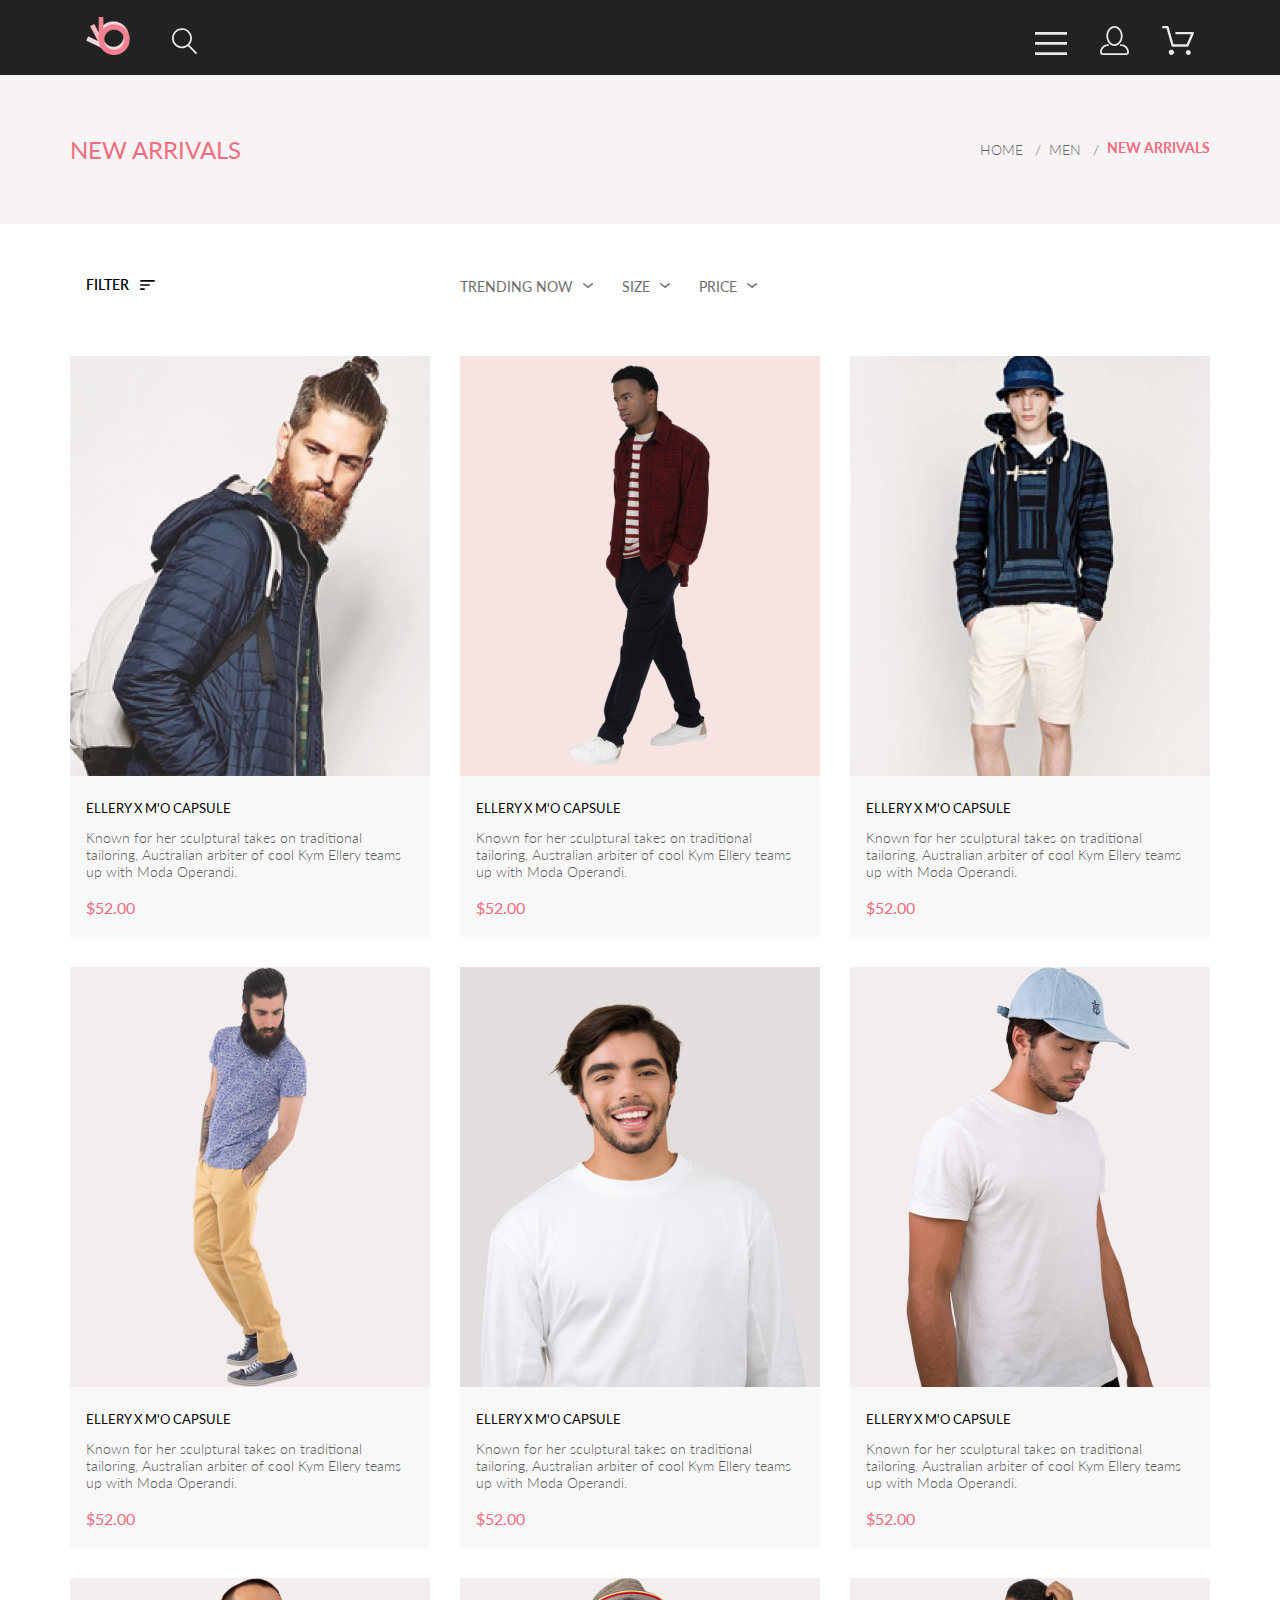
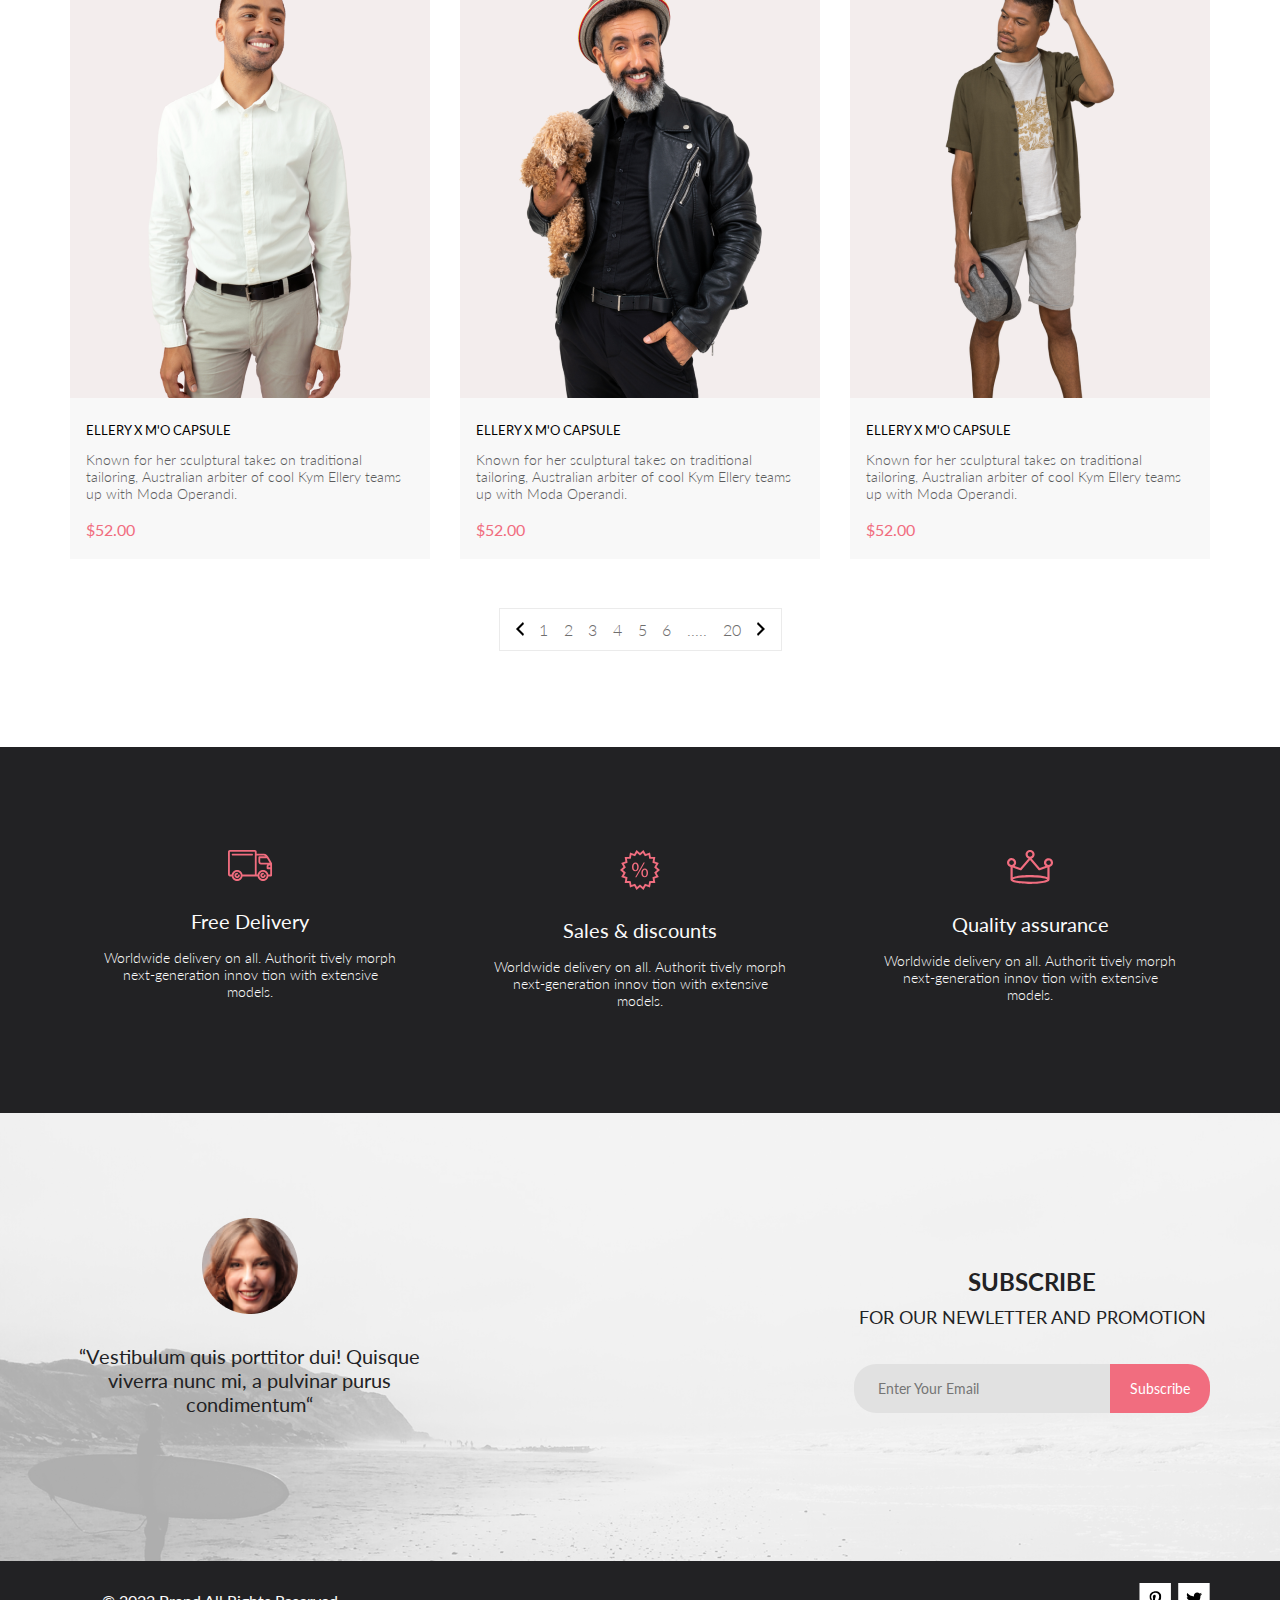
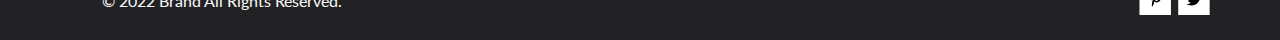
<file: catalog.html>
<!DOCTYPE html>
<html lang="en">
<head>
    <meta charset="UTF-8">
    <meta name="viewport" content="width=device-width, initial-scale=1.0">
    <title>catalog</title>
    <link rel="preconnect" href="https://fonts.googleapis.com">
    <link rel="preconnect" href="https://fonts.gstatic.com" crossorigin>
    <link href="https://fonts.googleapis.com/css2?family=Lato:wght@300;400;700;900&family=Open+Sans:wght@600;700;800&family=Raleway:wght@300;400;700&display=swap" rel="stylesheet">
    <link rel="preconnect" href="https://fonts.googleapis.com">
    <link rel="preconnect" href="https://fonts.gstatic.com" crossorigin>
    <link href="https://fonts.googleapis.com/css2?family=Roboto&display=swap" rel="stylesheet">
    <link rel="stylesheet" href="style.css">
</head>
<body>
    <div class="box-content">
        <header class="heading center">
            <nav class="heading__left">
                <a class="heading__left_a-img" href="index.html"><img class="heading__left_img-hover" src="img/logo_main.svg" width="44" alt="logo"></a>
                <a class="heading__left_a-img" href="#"><img class="heading__left_img-hover" src="img/logo_search.svg" width="26" alt="search"></a>
            </nav>
            <nav class="heading__rigth">
                <div class="burger-menu-icon">
                    <input id="burger" type="checkbox" checked hidden>
                    <label for="burger">
                        <img class="img-hover" src="img/logo_nav.svg" width="32" alt="burger-menu">
                    </label>
                    <nav class="nav-burger">
                        <h3 class="nav-burger__tytle">MENU</h3>
                        <div class="nav-burger__box">
                            <ul>
                                <li><a class="nav-burger__subject" href="catalog.html">MAN</a>
                                    <ul>
                                        <li><a class="nav-burger__link" href="catalog.html">Accessories</a></li>
                                        <li><a class="nav-burger__link" href="catalog.html">Bags</a></li>
                                        <li><a class="nav-burger__link" href="catalog.html">Denim</a></li>
                                        <li><a class="nav-burger__link" href="catalog.html">T-Shitrs</a></li>
                                    </ul>
                                </li>
                                <li><a class="nav-burger__subject" href="catalog.html">WOMEN</a>
                                    <ul>
                                        <li><a class="nav-burger__link" href="catalog.html">Accessories</a></li>
                                        <li><a class="nav-burger__link" href="catalog.html">Jackets & Coats</a></li>
                                        <li><a class="nav-burger__link" href="catalog.html">Polos</a></li>
                                        <li><a class="nav-burger__link" href="catalog.html">T-Shirts</a></li>
                                        <li><a class="nav-burger__link" href="catalog.html">Shirts</a></li>
                                    </ul>
                                </li>
                                <li><a class="nav-burger__subject" href="catalog.html">KIDS</a>
                                    <ul>
                                        <li><a class="nav-burger__link" href="catalog.html">Accessories</a></li>
                                        <li><a class="nav-burger__link" href="catalog.html">Jackets & Coats</a></li>
                                        <li><a class="nav-burger__link" href="catalog.html">Polos</a></li>
                                        <li><a class="nav-burger__link" href="catalog.html">T-Shirts</a></li>
                                        <li><a class="nav-burger__link" href="catalog.html">Shirts</a></li>
                                        <li><a class="nav-burger__link" href="catalog.html">Bags</a></li>
                                    </ul>
                                </li>
                            </ul>
                        </div>
                        
                    </nav>
                    
                </div>

                <a class="no-mobile heading__rigth_a-img" href="registration.html"><img class="heading__rigth_img-hover" src="img/logo_account.svg" width="29" height="29" alt="registration"></a>

                <a class="no-mobile heading__rigth_a-img" href="cart.html"><img class="heading__rigth_img-hover" src="img/logo_basket.svg" width="32" height="29" alt="cart"></a>
            </nav>
            
        </header>
    
        <section class="top-head center">
            <h2 class="top-head__heading">NEW ARRIVALS</h2>
            <nav class="breadcrumbs">
                <ul class="breadcrumbs__ul">
                    <li class="breadcrumbs__link">
                        <a href="index.html" class="breadcrumbs__link">HOME</a>
                    </li>
                    <li class="breadcrumbs__link">
                        <a href="#" class="breadcrumbs__link">MEN</a>
                    </li>
                    <li class="breadcrumbs__link">
                        <a href="#" class="breadcrumbs__link">NEW ARRIVALS</a>
                    </li>
                </ul>
                
                
                
                
            </nav>
        </section>
    
        <div class="filter-sort center">
            <div class="filter-box">
                <details class="filter">
                    <summary class="filter__summary">
                        <span class="filter__heading">FILTER</span>
                        <svg width="15" height="10" viewBox="0 0 15 10" fill="none" xmlns="http://www.w3.org/2000/svg">
                        <path d="M0.833333 10H4.16667C4.625 10 5 9.625 5 9.16667C5 8.70833 4.625 8.33333 4.16667 8.33333H0.833333C0.375 8.33333 0 8.70833 0 9.16667C0 9.625 0.375 10 0.833333 10ZM0 0.833333C0 1.29167 0.375 1.66667 0.833333 1.66667H14.1667C14.625 1.66667 15 1.29167 15 0.833333C15 0.375 14.625 0 14.1667 0H0.833333C0.375 0 0 0.375 0 0.833333ZM0.833333 5.83333H9.16667C9.625 5.83333 10 5.45833 10 5C10 4.54167 9.625 4.16667 9.16667 4.16667H0.833333C0.375 4.16667 0 4.54167 0 5C0 5.45833 0.375 5.83333 0.833333 5.83333Z" fill="black"/>
                        </svg>
                    </summary>
                    <div class="filter__content">
                        <details open class="filter__item">
                            <summary class="filter__head">CATEGORY</summary>
                            <div class="filter__link-box">
                                <a href="#" class="filter__link">Accessories</a>
                                <a href="#" class="filter__link">Bags</a>
                                <a href="#" class="filter__link">Denim</a>
                                <a href="#" class="filter__link">Hoodies & Sweatshirts</a>
                                <a href="#" class="filter__link">Jackets & Coats</a>
                                <a href="#" class="filter__link">Polos</a>
                                <a href="#" class="filter__link">Shirts</a>
                                <a href="#" class="filter__link">Shoes</a>
                                <a href="#" class="filter__link">Sweaters & Knits</a>
                                <a href="#" class="filter__link">T-Shirts</a>
                                <a href="#" class="filter__link">Tanks</a>
                            </div>
                        </details>
        
                        <details class="filter__item">
                            <summary class="filter__head">BRAND</summary>
                            <div class="filter__link-box">
                                <a href="#" class="filter__link">A</a>
                                <a href="#" class="filter__link">B</a>
                                <a href="#" class="filter__link">C</a>
                                <a href="#" class="filter__link">D</a>
                            </div>
                        </details>
        
                        <details class="filter__item">
                            <summary class="filter__head">DESIGNER</summary>
                            <div class="filter__link-box">
                                <a href="#" class="filter__link">100</a>
                                <a href="#" class="filter__link">200</a>
                                <a href="#" class="filter__link">300</a>
                                <a href="#" class="filter__link">400</a>
                            </div>
                        </details>
                        
                    </div>
                </details>
            </div>
    
            <div class="sort">
                <details class="sort__details">
                    <summary class="sort__summary">
                        <span class="sort__heading">TRENDING NOW</span> 
                        <svg class="sort__svg" width="11" height="6" viewBox="0 0 11 6" fill="none" xmlns="http://www.w3.org/2000/svg">
                        <path d="M5.00214 5.00214C4.83521 5.00247 4.67343 4.94433 4.54488 4.83782L0.258102 1.2655C0.112196 1.14422 0.0204417 0.969958 0.00302325 0.781035C-0.0143952 0.592112 0.0439493 0.404007 0.165221 0.258101C0.286493 0.112196 0.460759 0.0204417 0.649682 0.00302327C0.838605 -0.0143952 1.02671 0.043949 1.17262 0.165221L5.00214 3.36602L8.83167 0.279536C8.90475 0.220188 8.98884 0.175869 9.0791 0.149125C9.16937 0.122382 9.26403 0.113741 9.35764 0.1237C9.45126 0.133659 9.54198 0.162021 9.6246 0.207156C9.70722 0.252292 9.7801 0.313311 9.83906 0.386705C9.90449 0.460167 9.95405 0.546351 9.98462 0.639855C10.0152 0.733359 10.0261 0.83217 10.0167 0.930097C10.0073 1.02802 9.97784 1.12296 9.93005 1.20895C9.88227 1.29494 9.81724 1.37013 9.73904 1.42982L5.45225 4.88068C5.32002 4.97036 5.16154 5.01312 5.00214 5.00214V5.00214Z" fill="#6F6E6E"/>
                        </svg>
                    </summary>
                    <div class="sort__box">
                        <div class="sort__check">
                            <input id="sort__check1" type="checkbox">
                            <label for="sort__check1">---</label>
                        </div>
                        <div class="sort__check">
                            <input id="sort__check2" type="checkbox">
                            <label for="sort__check2">---</label>
                        </div>
                        <div class="sort__check">
                            <input id="sort__check3" type="checkbox">
                            <label for="sort__check3">---</label>
                        </div>
                        <div class="sort__check">
                            <input id="sort__check4" type="checkbox">
                            <label for="sort__check4">---</label>
                        </div>
                    </div>
                </details>
                <details class="sort__details">
                    <summary class="sort__summary">
                        <span class="sort__heading">SIZE</span> 
                        <svg class="sort__svg" width="11" height="6" viewBox="0 0 11 6" fill="none" xmlns="http://www.w3.org/2000/svg">
                        <path d="M5.00214 5.00214C4.83521 5.00247 4.67343 4.94433 4.54488 4.83782L0.258102 1.2655C0.112196 1.14422 0.0204417 0.969958 0.00302325 0.781035C-0.0143952 0.592112 0.0439493 0.404007 0.165221 0.258101C0.286493 0.112196 0.460759 0.0204417 0.649682 0.00302327C0.838605 -0.0143952 1.02671 0.043949 1.17262 0.165221L5.00214 3.36602L8.83167 0.279536C8.90475 0.220188 8.98884 0.175869 9.0791 0.149125C9.16937 0.122382 9.26403 0.113741 9.35764 0.1237C9.45126 0.133659 9.54198 0.162021 9.6246 0.207156C9.70722 0.252292 9.7801 0.313311 9.83906 0.386705C9.90449 0.460167 9.95405 0.546351 9.98462 0.639855C10.0152 0.733359 10.0261 0.83217 10.0167 0.930097C10.0073 1.02802 9.97784 1.12296 9.93005 1.20895C9.88227 1.29494 9.81724 1.37013 9.73904 1.42982L5.45225 4.88068C5.32002 4.97036 5.16154 5.01312 5.00214 5.00214V5.00214Z" fill="#6F6E6E"/>
                        </svg>
                    </summary>
                    <div class="sort__box">
                        <div class="sort__check">
                            <input id="sort__check1" type="checkbox">
                            <label for="sort__check1">XS</label>
                        </div>
                        <div class="sort__check">
                            <input id="sort__check2" type="checkbox">
                            <label for="sort__check2">S</label>
                        </div>
                        <div class="sort__check">
                            <input id="sort__check3" type="checkbox">
                            <label for="sort__check3">M</label>
                        </div>
                        <div class="sort__check">
                            <input id="sort__check4" type="checkbox">
                            <label for="sort__check4">L</label>
                        </div>
                    </div>
                </details>
                <details class="sort__details">
                    <summary class="sort__summary">
                        <!-- здесь можно сделать ползунок -->
                        <span class="sort__heading">PRICE</span> 
                        <svg class="sort__svg" width="11" height="6" viewBox="0 0 11 6" fill="none" xmlns="http://www.w3.org/2000/svg">
                        <path d="M5.00214 5.00214C4.83521 5.00247 4.67343 4.94433 4.54488 4.83782L0.258102 1.2655C0.112196 1.14422 0.0204417 0.969958 0.00302325 0.781035C-0.0143952 0.592112 0.0439493 0.404007 0.165221 0.258101C0.286493 0.112196 0.460759 0.0204417 0.649682 0.00302327C0.838605 -0.0143952 1.02671 0.043949 1.17262 0.165221L5.00214 3.36602L8.83167 0.279536C8.90475 0.220188 8.98884 0.175869 9.0791 0.149125C9.16937 0.122382 9.26403 0.113741 9.35764 0.1237C9.45126 0.133659 9.54198 0.162021 9.6246 0.207156C9.70722 0.252292 9.7801 0.313311 9.83906 0.386705C9.90449 0.460167 9.95405 0.546351 9.98462 0.639855C10.0152 0.733359 10.0261 0.83217 10.0167 0.930097C10.0073 1.02802 9.97784 1.12296 9.93005 1.20895C9.88227 1.29494 9.81724 1.37013 9.73904 1.42982L5.45225 4.88068C5.32002 4.97036 5.16154 5.01312 5.00214 5.00214V5.00214Z" fill="#6F6E6E"/>
                        </svg>
                    </summary>
                </details>
            </div>
        </div>
    
        <section class="catalog-products center">
            <div class="catalog-products__box">
                <div class="product">
                    <div class="product__img">
                        <img src="img/prod_1.png" alt="photo" class="product__photo">
                    </div>
                    <a href="product.html" class="product__name">ELLERY X M'O CAPSULE</a>
                    <p class="product__description">Known for her sculptural takes on traditional tailoring, Australian arbiter of cool Kym Ellery teams up with Moda Operandi.</p>
                    <p class="product__price">$52.00</p>
        
                    <a href="cart.html" class="product__add"><svg width="27" height="25" viewBox="0 0 27 25" fill="none" xmlns="http://www.w3.org/2000/svg">
                        <path d="M21.9521 23.2662H21.8397C21.2306 23.2662 20.7188 22.7666 20.6746 22.1289C20.6302 21.4602 21.1187 20.8781 21.7637 20.8341C21.7891 20.8324 21.8156 20.8315 21.8417 20.8315C22.4587 20.8315 22.9755 21.3214 23.0213 21.9482C23.0331 22.1967 22.9926 22.5509 22.7371 22.8434L22.7312 22.8502L22.7254 22.8571C22.5287 23.0907 22.2619 23.2316 21.9521 23.2662ZM8.22003 23.2599C7.56946 23.2599 7.04022 22.7169 7.04022 22.0496C7.04022 21.3827 7.56946 20.8401 8.22003 20.8401C8.87061 20.8401 9.39984 21.3827 9.39984 22.0496C9.39984 22.7169 8.87061 23.2599 8.22003 23.2599Z" fill="white"/>
                        <path d="M21.8765 22.2662C21.9215 22.2549 21.9428 22.2339 21.9605 22.2129C21.9683 22.2037 21.9761 22.1946 21.9839 22.1855C22.0204 22.1438 22.0237 22.0553 22.0229 22.0105C22.0097 21.9044 21.9189 21.8315 21.8417 21.8315C21.838 21.8315 21.8341 21.8317 21.8317 21.8318C21.7536 21.8372 21.6658 21.9409 21.6724 22.0625C21.6818 22.1793 21.7679 22.2662 21.8397 22.2662H21.8765ZM8.22003 22.2599C8.31921 22.2599 8.39984 22.1655 8.39984 22.0496C8.39984 21.9341 8.31921 21.8401 8.22003 21.8401C8.12091 21.8401 8.04022 21.9341 8.04022 22.0496C8.04022 22.1655 8.12091 22.2599 8.22003 22.2599ZM21.9999 24.2662C21.9522 24.2662 21.8883 24.2662 21.8397 24.2662C20.7021 24.2662 19.7571 23.3545 19.677 22.198C19.5969 20.9929 20.4942 19.9183 21.6957 19.8364C21.7446 19.8331 21.7933 19.8315 21.8417 19.8315C22.9804 19.8315 23.9418 20.7324 24.0195 21.8884C24.051 22.4915 23.8746 23.0612 23.4903 23.5012C23.106 23.9575 22.5768 24.2177 21.9999 24.2662ZM8.22003 24.2599C7.01581 24.2599 6.04022 23.2709 6.04022 22.0496C6.04022 20.8291 7.01581 19.8401 8.22003 19.8401C9.42419 19.8401 10.3998 20.8291 10.3998 22.0496C10.3998 23.2709 9.42419 24.2599 8.22003 24.2599ZM21.1989 17.3938H9.13354C8.70062 17.3938 8.31635 17.1005 8.2038 16.6775L4.27802 2.24768H1.52222C0.993896 2.24768 0.561035 1.80859 0.561035 1.27039C0.561035 0.733032 0.993896 0.292969 1.52222 0.292969H4.99982C5.43182 0.292969 5.8161 0.586304 5.92859 1.01025L9.85443 15.4391H20.5581L24.1149 7.13379H12.2583C11.7291 7.13379 11.2962 6.69373 11.2962 6.15649C11.2962 5.61914 11.7291 5.17908 12.2583 5.17908H25.5891C25.9095 5.17908 26.2146 5.34192 26.3901 5.61914C26.5665 5.89539 26.5989 6.23743 26.4702 6.547L22.08 16.807C21.9198 17.1653 21.5832 17.3938 21.1989 17.3938Z" fill="white"/>
                        <path d="M21.8765 22.2662C21.9215 22.2549 21.9428 22.2339 21.9605 22.2129C21.9683 22.2037 21.9761 22.1946 21.9839 22.1855C22.0204 22.1438 22.0237 22.0553 22.0229 22.0105C22.0097 21.9044 21.9189 21.8315 21.8417 21.8315C21.838 21.8315 21.8341 21.8317 21.8317 21.8318C21.7536 21.8372 21.6658 21.9409 21.6724 22.0625C21.6818 22.1793 21.7679 22.2662 21.8397 22.2662H21.8765ZM8.22003 22.2599C8.31921 22.2599 8.39984 22.1655 8.39984 22.0496C8.39984 21.9341 8.31921 21.8401 8.22003 21.8401C8.12091 21.8401 8.04022 21.9341 8.04022 22.0496C8.04022 22.1655 8.12091 22.2599 8.22003 22.2599ZM21.9999 24.2662C21.9522 24.2662 21.8883 24.2662 21.8397 24.2662C20.7021 24.2662 19.7571 23.3545 19.677 22.198C19.5969 20.9929 20.4942 19.9183 21.6957 19.8364C21.7446 19.8331 21.7933 19.8315 21.8417 19.8315C22.9804 19.8315 23.9418 20.7324 24.0195 21.8884C24.051 22.4915 23.8746 23.0612 23.4903 23.5012C23.106 23.9575 22.5768 24.2177 21.9999 24.2662ZM8.22003 24.2599C7.01581 24.2599 6.04022 23.2709 6.04022 22.0496C6.04022 20.8291 7.01581 19.8401 8.22003 19.8401C9.42419 19.8401 10.3998 20.8291 10.3998 22.0496C10.3998 23.2709 9.42419 24.2599 8.22003 24.2599ZM21.1989 17.3938H9.13354C8.70062 17.3938 8.31635 17.1005 8.2038 16.6775L4.27802 2.24768H1.52222C0.993896 2.24768 0.561035 1.80859 0.561035 1.27039C0.561035 0.733032 0.993896 0.292969 1.52222 0.292969H4.99982C5.43182 0.292969 5.8161 0.586304 5.92859 1.01025L9.85443 15.4391H20.5581L24.1149 7.13379H12.2583C11.7291 7.13379 11.2962 6.69373 11.2962 6.15649C11.2962 5.61914 11.7291 5.17908 12.2583 5.17908H25.5891C25.9095 5.17908 26.2146 5.34192 26.3901 5.61914C26.5665 5.89539 26.5989 6.23743 26.4702 6.547L22.08 16.807C21.9198 17.1653 21.5832 17.3938 21.1989 17.3938Z" fill="white" class="product__cart"/>
                        </svg>
                        Add to Cart</a>
        
                    
                </div>
                <div class="product">
                    <div class="product__img">
                        <img src="img/prod_7.png" alt="photo" class="product__photo">
                    </div>
                    <a href="product.html" class="product__name">ELLERY X M'O CAPSULE</a>
                    <p class="product__description">Known for her sculptural takes on traditional tailoring, Australian arbiter of cool Kym Ellery teams up with Moda Operandi.</p>
                    <p class="product__price">$52.00</p>
        
                    <a href="cart.html" class="product__add"><svg width="27" height="25" viewBox="0 0 27 25" fill="none" xmlns="http://www.w3.org/2000/svg">
                        <path d="M21.9521 23.2662H21.8397C21.2306 23.2662 20.7188 22.7666 20.6746 22.1289C20.6302 21.4602 21.1187 20.8781 21.7637 20.8341C21.7891 20.8324 21.8156 20.8315 21.8417 20.8315C22.4587 20.8315 22.9755 21.3214 23.0213 21.9482C23.0331 22.1967 22.9926 22.5509 22.7371 22.8434L22.7312 22.8502L22.7254 22.8571C22.5287 23.0907 22.2619 23.2316 21.9521 23.2662ZM8.22003 23.2599C7.56946 23.2599 7.04022 22.7169 7.04022 22.0496C7.04022 21.3827 7.56946 20.8401 8.22003 20.8401C8.87061 20.8401 9.39984 21.3827 9.39984 22.0496C9.39984 22.7169 8.87061 23.2599 8.22003 23.2599Z" fill="white"/>
                        <path d="M21.8765 22.2662C21.9215 22.2549 21.9428 22.2339 21.9605 22.2129C21.9683 22.2037 21.9761 22.1946 21.9839 22.1855C22.0204 22.1438 22.0237 22.0553 22.0229 22.0105C22.0097 21.9044 21.9189 21.8315 21.8417 21.8315C21.838 21.8315 21.8341 21.8317 21.8317 21.8318C21.7536 21.8372 21.6658 21.9409 21.6724 22.0625C21.6818 22.1793 21.7679 22.2662 21.8397 22.2662H21.8765ZM8.22003 22.2599C8.31921 22.2599 8.39984 22.1655 8.39984 22.0496C8.39984 21.9341 8.31921 21.8401 8.22003 21.8401C8.12091 21.8401 8.04022 21.9341 8.04022 22.0496C8.04022 22.1655 8.12091 22.2599 8.22003 22.2599ZM21.9999 24.2662C21.9522 24.2662 21.8883 24.2662 21.8397 24.2662C20.7021 24.2662 19.7571 23.3545 19.677 22.198C19.5969 20.9929 20.4942 19.9183 21.6957 19.8364C21.7446 19.8331 21.7933 19.8315 21.8417 19.8315C22.9804 19.8315 23.9418 20.7324 24.0195 21.8884C24.051 22.4915 23.8746 23.0612 23.4903 23.5012C23.106 23.9575 22.5768 24.2177 21.9999 24.2662ZM8.22003 24.2599C7.01581 24.2599 6.04022 23.2709 6.04022 22.0496C6.04022 20.8291 7.01581 19.8401 8.22003 19.8401C9.42419 19.8401 10.3998 20.8291 10.3998 22.0496C10.3998 23.2709 9.42419 24.2599 8.22003 24.2599ZM21.1989 17.3938H9.13354C8.70062 17.3938 8.31635 17.1005 8.2038 16.6775L4.27802 2.24768H1.52222C0.993896 2.24768 0.561035 1.80859 0.561035 1.27039C0.561035 0.733032 0.993896 0.292969 1.52222 0.292969H4.99982C5.43182 0.292969 5.8161 0.586304 5.92859 1.01025L9.85443 15.4391H20.5581L24.1149 7.13379H12.2583C11.7291 7.13379 11.2962 6.69373 11.2962 6.15649C11.2962 5.61914 11.7291 5.17908 12.2583 5.17908H25.5891C25.9095 5.17908 26.2146 5.34192 26.3901 5.61914C26.5665 5.89539 26.5989 6.23743 26.4702 6.547L22.08 16.807C21.9198 17.1653 21.5832 17.3938 21.1989 17.3938Z" fill="white"/>
                        <path d="M21.8765 22.2662C21.9215 22.2549 21.9428 22.2339 21.9605 22.2129C21.9683 22.2037 21.9761 22.1946 21.9839 22.1855C22.0204 22.1438 22.0237 22.0553 22.0229 22.0105C22.0097 21.9044 21.9189 21.8315 21.8417 21.8315C21.838 21.8315 21.8341 21.8317 21.8317 21.8318C21.7536 21.8372 21.6658 21.9409 21.6724 22.0625C21.6818 22.1793 21.7679 22.2662 21.8397 22.2662H21.8765ZM8.22003 22.2599C8.31921 22.2599 8.39984 22.1655 8.39984 22.0496C8.39984 21.9341 8.31921 21.8401 8.22003 21.8401C8.12091 21.8401 8.04022 21.9341 8.04022 22.0496C8.04022 22.1655 8.12091 22.2599 8.22003 22.2599ZM21.9999 24.2662C21.9522 24.2662 21.8883 24.2662 21.8397 24.2662C20.7021 24.2662 19.7571 23.3545 19.677 22.198C19.5969 20.9929 20.4942 19.9183 21.6957 19.8364C21.7446 19.8331 21.7933 19.8315 21.8417 19.8315C22.9804 19.8315 23.9418 20.7324 24.0195 21.8884C24.051 22.4915 23.8746 23.0612 23.4903 23.5012C23.106 23.9575 22.5768 24.2177 21.9999 24.2662ZM8.22003 24.2599C7.01581 24.2599 6.04022 23.2709 6.04022 22.0496C6.04022 20.8291 7.01581 19.8401 8.22003 19.8401C9.42419 19.8401 10.3998 20.8291 10.3998 22.0496C10.3998 23.2709 9.42419 24.2599 8.22003 24.2599ZM21.1989 17.3938H9.13354C8.70062 17.3938 8.31635 17.1005 8.2038 16.6775L4.27802 2.24768H1.52222C0.993896 2.24768 0.561035 1.80859 0.561035 1.27039C0.561035 0.733032 0.993896 0.292969 1.52222 0.292969H4.99982C5.43182 0.292969 5.8161 0.586304 5.92859 1.01025L9.85443 15.4391H20.5581L24.1149 7.13379H12.2583C11.7291 7.13379 11.2962 6.69373 11.2962 6.15649C11.2962 5.61914 11.7291 5.17908 12.2583 5.17908H25.5891C25.9095 5.17908 26.2146 5.34192 26.3901 5.61914C26.5665 5.89539 26.5989 6.23743 26.4702 6.547L22.08 16.807C21.9198 17.1653 21.5832 17.3938 21.1989 17.3938Z" fill="white" class="product__cart"/>
                        </svg>
                        Add to Cart</a>
        
                    
                </div>
                <div class="product">
                    <div class="product__img">
                        <img src="img/prod_3.png" alt="photo" class="product__photo">
                    </div>
                    <a href="product.html" class="product__name">ELLERY X M'O CAPSULE</a>
                    <p class="product__description">Known for her sculptural takes on traditional tailoring, Australian arbiter of cool Kym Ellery teams up with Moda Operandi.</p>
                    <p class="product__price">$52.00</p>
        
                    <a href="cart.html" class="product__add"><svg width="27" height="25" viewBox="0 0 27 25" fill="none" xmlns="http://www.w3.org/2000/svg">
                        <path d="M21.9521 23.2662H21.8397C21.2306 23.2662 20.7188 22.7666 20.6746 22.1289C20.6302 21.4602 21.1187 20.8781 21.7637 20.8341C21.7891 20.8324 21.8156 20.8315 21.8417 20.8315C22.4587 20.8315 22.9755 21.3214 23.0213 21.9482C23.0331 22.1967 22.9926 22.5509 22.7371 22.8434L22.7312 22.8502L22.7254 22.8571C22.5287 23.0907 22.2619 23.2316 21.9521 23.2662ZM8.22003 23.2599C7.56946 23.2599 7.04022 22.7169 7.04022 22.0496C7.04022 21.3827 7.56946 20.8401 8.22003 20.8401C8.87061 20.8401 9.39984 21.3827 9.39984 22.0496C9.39984 22.7169 8.87061 23.2599 8.22003 23.2599Z" fill="white"/>
                        <path d="M21.8765 22.2662C21.9215 22.2549 21.9428 22.2339 21.9605 22.2129C21.9683 22.2037 21.9761 22.1946 21.9839 22.1855C22.0204 22.1438 22.0237 22.0553 22.0229 22.0105C22.0097 21.9044 21.9189 21.8315 21.8417 21.8315C21.838 21.8315 21.8341 21.8317 21.8317 21.8318C21.7536 21.8372 21.6658 21.9409 21.6724 22.0625C21.6818 22.1793 21.7679 22.2662 21.8397 22.2662H21.8765ZM8.22003 22.2599C8.31921 22.2599 8.39984 22.1655 8.39984 22.0496C8.39984 21.9341 8.31921 21.8401 8.22003 21.8401C8.12091 21.8401 8.04022 21.9341 8.04022 22.0496C8.04022 22.1655 8.12091 22.2599 8.22003 22.2599ZM21.9999 24.2662C21.9522 24.2662 21.8883 24.2662 21.8397 24.2662C20.7021 24.2662 19.7571 23.3545 19.677 22.198C19.5969 20.9929 20.4942 19.9183 21.6957 19.8364C21.7446 19.8331 21.7933 19.8315 21.8417 19.8315C22.9804 19.8315 23.9418 20.7324 24.0195 21.8884C24.051 22.4915 23.8746 23.0612 23.4903 23.5012C23.106 23.9575 22.5768 24.2177 21.9999 24.2662ZM8.22003 24.2599C7.01581 24.2599 6.04022 23.2709 6.04022 22.0496C6.04022 20.8291 7.01581 19.8401 8.22003 19.8401C9.42419 19.8401 10.3998 20.8291 10.3998 22.0496C10.3998 23.2709 9.42419 24.2599 8.22003 24.2599ZM21.1989 17.3938H9.13354C8.70062 17.3938 8.31635 17.1005 8.2038 16.6775L4.27802 2.24768H1.52222C0.993896 2.24768 0.561035 1.80859 0.561035 1.27039C0.561035 0.733032 0.993896 0.292969 1.52222 0.292969H4.99982C5.43182 0.292969 5.8161 0.586304 5.92859 1.01025L9.85443 15.4391H20.5581L24.1149 7.13379H12.2583C11.7291 7.13379 11.2962 6.69373 11.2962 6.15649C11.2962 5.61914 11.7291 5.17908 12.2583 5.17908H25.5891C25.9095 5.17908 26.2146 5.34192 26.3901 5.61914C26.5665 5.89539 26.5989 6.23743 26.4702 6.547L22.08 16.807C21.9198 17.1653 21.5832 17.3938 21.1989 17.3938Z" fill="white"/>
                        <path d="M21.8765 22.2662C21.9215 22.2549 21.9428 22.2339 21.9605 22.2129C21.9683 22.2037 21.9761 22.1946 21.9839 22.1855C22.0204 22.1438 22.0237 22.0553 22.0229 22.0105C22.0097 21.9044 21.9189 21.8315 21.8417 21.8315C21.838 21.8315 21.8341 21.8317 21.8317 21.8318C21.7536 21.8372 21.6658 21.9409 21.6724 22.0625C21.6818 22.1793 21.7679 22.2662 21.8397 22.2662H21.8765ZM8.22003 22.2599C8.31921 22.2599 8.39984 22.1655 8.39984 22.0496C8.39984 21.9341 8.31921 21.8401 8.22003 21.8401C8.12091 21.8401 8.04022 21.9341 8.04022 22.0496C8.04022 22.1655 8.12091 22.2599 8.22003 22.2599ZM21.9999 24.2662C21.9522 24.2662 21.8883 24.2662 21.8397 24.2662C20.7021 24.2662 19.7571 23.3545 19.677 22.198C19.5969 20.9929 20.4942 19.9183 21.6957 19.8364C21.7446 19.8331 21.7933 19.8315 21.8417 19.8315C22.9804 19.8315 23.9418 20.7324 24.0195 21.8884C24.051 22.4915 23.8746 23.0612 23.4903 23.5012C23.106 23.9575 22.5768 24.2177 21.9999 24.2662ZM8.22003 24.2599C7.01581 24.2599 6.04022 23.2709 6.04022 22.0496C6.04022 20.8291 7.01581 19.8401 8.22003 19.8401C9.42419 19.8401 10.3998 20.8291 10.3998 22.0496C10.3998 23.2709 9.42419 24.2599 8.22003 24.2599ZM21.1989 17.3938H9.13354C8.70062 17.3938 8.31635 17.1005 8.2038 16.6775L4.27802 2.24768H1.52222C0.993896 2.24768 0.561035 1.80859 0.561035 1.27039C0.561035 0.733032 0.993896 0.292969 1.52222 0.292969H4.99982C5.43182 0.292969 5.8161 0.586304 5.92859 1.01025L9.85443 15.4391H20.5581L24.1149 7.13379H12.2583C11.7291 7.13379 11.2962 6.69373 11.2962 6.15649C11.2962 5.61914 11.7291 5.17908 12.2583 5.17908H25.5891C25.9095 5.17908 26.2146 5.34192 26.3901 5.61914C26.5665 5.89539 26.5989 6.23743 26.4702 6.547L22.08 16.807C21.9198 17.1653 21.5832 17.3938 21.1989 17.3938Z" fill="white" class="product__cart"/>
                        </svg>
                        Add to Cart</a>
        
                    
                </div>
                <div class="product">
                    <div class="product__img">
                        <img src="img/prod_4.png" alt="photo" class="product__photo">
                    </div>
                    <a href="product.html" class="product__name">ELLERY X M'O CAPSULE</a>
                    <p class="product__description">Known for her sculptural takes on traditional tailoring, Australian arbiter of cool Kym Ellery teams up with Moda Operandi.</p>
                    <p class="product__price">$52.00</p>
        
                    <a href="cart.html" class="product__add"><svg width="27" height="25" viewBox="0 0 27 25" fill="none" xmlns="http://www.w3.org/2000/svg">
                        <path d="M21.9521 23.2662H21.8397C21.2306 23.2662 20.7188 22.7666 20.6746 22.1289C20.6302 21.4602 21.1187 20.8781 21.7637 20.8341C21.7891 20.8324 21.8156 20.8315 21.8417 20.8315C22.4587 20.8315 22.9755 21.3214 23.0213 21.9482C23.0331 22.1967 22.9926 22.5509 22.7371 22.8434L22.7312 22.8502L22.7254 22.8571C22.5287 23.0907 22.2619 23.2316 21.9521 23.2662ZM8.22003 23.2599C7.56946 23.2599 7.04022 22.7169 7.04022 22.0496C7.04022 21.3827 7.56946 20.8401 8.22003 20.8401C8.87061 20.8401 9.39984 21.3827 9.39984 22.0496C9.39984 22.7169 8.87061 23.2599 8.22003 23.2599Z" fill="white"/>
                        <path d="M21.8765 22.2662C21.9215 22.2549 21.9428 22.2339 21.9605 22.2129C21.9683 22.2037 21.9761 22.1946 21.9839 22.1855C22.0204 22.1438 22.0237 22.0553 22.0229 22.0105C22.0097 21.9044 21.9189 21.8315 21.8417 21.8315C21.838 21.8315 21.8341 21.8317 21.8317 21.8318C21.7536 21.8372 21.6658 21.9409 21.6724 22.0625C21.6818 22.1793 21.7679 22.2662 21.8397 22.2662H21.8765ZM8.22003 22.2599C8.31921 22.2599 8.39984 22.1655 8.39984 22.0496C8.39984 21.9341 8.31921 21.8401 8.22003 21.8401C8.12091 21.8401 8.04022 21.9341 8.04022 22.0496C8.04022 22.1655 8.12091 22.2599 8.22003 22.2599ZM21.9999 24.2662C21.9522 24.2662 21.8883 24.2662 21.8397 24.2662C20.7021 24.2662 19.7571 23.3545 19.677 22.198C19.5969 20.9929 20.4942 19.9183 21.6957 19.8364C21.7446 19.8331 21.7933 19.8315 21.8417 19.8315C22.9804 19.8315 23.9418 20.7324 24.0195 21.8884C24.051 22.4915 23.8746 23.0612 23.4903 23.5012C23.106 23.9575 22.5768 24.2177 21.9999 24.2662ZM8.22003 24.2599C7.01581 24.2599 6.04022 23.2709 6.04022 22.0496C6.04022 20.8291 7.01581 19.8401 8.22003 19.8401C9.42419 19.8401 10.3998 20.8291 10.3998 22.0496C10.3998 23.2709 9.42419 24.2599 8.22003 24.2599ZM21.1989 17.3938H9.13354C8.70062 17.3938 8.31635 17.1005 8.2038 16.6775L4.27802 2.24768H1.52222C0.993896 2.24768 0.561035 1.80859 0.561035 1.27039C0.561035 0.733032 0.993896 0.292969 1.52222 0.292969H4.99982C5.43182 0.292969 5.8161 0.586304 5.92859 1.01025L9.85443 15.4391H20.5581L24.1149 7.13379H12.2583C11.7291 7.13379 11.2962 6.69373 11.2962 6.15649C11.2962 5.61914 11.7291 5.17908 12.2583 5.17908H25.5891C25.9095 5.17908 26.2146 5.34192 26.3901 5.61914C26.5665 5.89539 26.5989 6.23743 26.4702 6.547L22.08 16.807C21.9198 17.1653 21.5832 17.3938 21.1989 17.3938Z" fill="white"/>
                        <path d="M21.8765 22.2662C21.9215 22.2549 21.9428 22.2339 21.9605 22.2129C21.9683 22.2037 21.9761 22.1946 21.9839 22.1855C22.0204 22.1438 22.0237 22.0553 22.0229 22.0105C22.0097 21.9044 21.9189 21.8315 21.8417 21.8315C21.838 21.8315 21.8341 21.8317 21.8317 21.8318C21.7536 21.8372 21.6658 21.9409 21.6724 22.0625C21.6818 22.1793 21.7679 22.2662 21.8397 22.2662H21.8765ZM8.22003 22.2599C8.31921 22.2599 8.39984 22.1655 8.39984 22.0496C8.39984 21.9341 8.31921 21.8401 8.22003 21.8401C8.12091 21.8401 8.04022 21.9341 8.04022 22.0496C8.04022 22.1655 8.12091 22.2599 8.22003 22.2599ZM21.9999 24.2662C21.9522 24.2662 21.8883 24.2662 21.8397 24.2662C20.7021 24.2662 19.7571 23.3545 19.677 22.198C19.5969 20.9929 20.4942 19.9183 21.6957 19.8364C21.7446 19.8331 21.7933 19.8315 21.8417 19.8315C22.9804 19.8315 23.9418 20.7324 24.0195 21.8884C24.051 22.4915 23.8746 23.0612 23.4903 23.5012C23.106 23.9575 22.5768 24.2177 21.9999 24.2662ZM8.22003 24.2599C7.01581 24.2599 6.04022 23.2709 6.04022 22.0496C6.04022 20.8291 7.01581 19.8401 8.22003 19.8401C9.42419 19.8401 10.3998 20.8291 10.3998 22.0496C10.3998 23.2709 9.42419 24.2599 8.22003 24.2599ZM21.1989 17.3938H9.13354C8.70062 17.3938 8.31635 17.1005 8.2038 16.6775L4.27802 2.24768H1.52222C0.993896 2.24768 0.561035 1.80859 0.561035 1.27039C0.561035 0.733032 0.993896 0.292969 1.52222 0.292969H4.99982C5.43182 0.292969 5.8161 0.586304 5.92859 1.01025L9.85443 15.4391H20.5581L24.1149 7.13379H12.2583C11.7291 7.13379 11.2962 6.69373 11.2962 6.15649C11.2962 5.61914 11.7291 5.17908 12.2583 5.17908H25.5891C25.9095 5.17908 26.2146 5.34192 26.3901 5.61914C26.5665 5.89539 26.5989 6.23743 26.4702 6.547L22.08 16.807C21.9198 17.1653 21.5832 17.3938 21.1989 17.3938Z" fill="white" class="product__cart"/>
                        </svg>
                        Add to Cart</a>
        
                    
                </div>
                <div class="product">
                    <div class="product__img">
                        <img src="img/prod_8.png" alt="photo" class="product__photo">
                    </div>
                    <a href="product.html" class="product__name">ELLERY X M'O CAPSULE</a>
                    <p class="product__description">Known for her sculptural takes on traditional tailoring, Australian arbiter of cool Kym Ellery teams up with Moda Operandi.</p>
                    <p class="product__price">$52.00</p>
        
                    <a href="cart.html" class="product__add"><svg width="27" height="25" viewBox="0 0 27 25" fill="none" xmlns="http://www.w3.org/2000/svg">
                        <path d="M21.9521 23.2662H21.8397C21.2306 23.2662 20.7188 22.7666 20.6746 22.1289C20.6302 21.4602 21.1187 20.8781 21.7637 20.8341C21.7891 20.8324 21.8156 20.8315 21.8417 20.8315C22.4587 20.8315 22.9755 21.3214 23.0213 21.9482C23.0331 22.1967 22.9926 22.5509 22.7371 22.8434L22.7312 22.8502L22.7254 22.8571C22.5287 23.0907 22.2619 23.2316 21.9521 23.2662ZM8.22003 23.2599C7.56946 23.2599 7.04022 22.7169 7.04022 22.0496C7.04022 21.3827 7.56946 20.8401 8.22003 20.8401C8.87061 20.8401 9.39984 21.3827 9.39984 22.0496C9.39984 22.7169 8.87061 23.2599 8.22003 23.2599Z" fill="white"/>
                        <path d="M21.8765 22.2662C21.9215 22.2549 21.9428 22.2339 21.9605 22.2129C21.9683 22.2037 21.9761 22.1946 21.9839 22.1855C22.0204 22.1438 22.0237 22.0553 22.0229 22.0105C22.0097 21.9044 21.9189 21.8315 21.8417 21.8315C21.838 21.8315 21.8341 21.8317 21.8317 21.8318C21.7536 21.8372 21.6658 21.9409 21.6724 22.0625C21.6818 22.1793 21.7679 22.2662 21.8397 22.2662H21.8765ZM8.22003 22.2599C8.31921 22.2599 8.39984 22.1655 8.39984 22.0496C8.39984 21.9341 8.31921 21.8401 8.22003 21.8401C8.12091 21.8401 8.04022 21.9341 8.04022 22.0496C8.04022 22.1655 8.12091 22.2599 8.22003 22.2599ZM21.9999 24.2662C21.9522 24.2662 21.8883 24.2662 21.8397 24.2662C20.7021 24.2662 19.7571 23.3545 19.677 22.198C19.5969 20.9929 20.4942 19.9183 21.6957 19.8364C21.7446 19.8331 21.7933 19.8315 21.8417 19.8315C22.9804 19.8315 23.9418 20.7324 24.0195 21.8884C24.051 22.4915 23.8746 23.0612 23.4903 23.5012C23.106 23.9575 22.5768 24.2177 21.9999 24.2662ZM8.22003 24.2599C7.01581 24.2599 6.04022 23.2709 6.04022 22.0496C6.04022 20.8291 7.01581 19.8401 8.22003 19.8401C9.42419 19.8401 10.3998 20.8291 10.3998 22.0496C10.3998 23.2709 9.42419 24.2599 8.22003 24.2599ZM21.1989 17.3938H9.13354C8.70062 17.3938 8.31635 17.1005 8.2038 16.6775L4.27802 2.24768H1.52222C0.993896 2.24768 0.561035 1.80859 0.561035 1.27039C0.561035 0.733032 0.993896 0.292969 1.52222 0.292969H4.99982C5.43182 0.292969 5.8161 0.586304 5.92859 1.01025L9.85443 15.4391H20.5581L24.1149 7.13379H12.2583C11.7291 7.13379 11.2962 6.69373 11.2962 6.15649C11.2962 5.61914 11.7291 5.17908 12.2583 5.17908H25.5891C25.9095 5.17908 26.2146 5.34192 26.3901 5.61914C26.5665 5.89539 26.5989 6.23743 26.4702 6.547L22.08 16.807C21.9198 17.1653 21.5832 17.3938 21.1989 17.3938Z" fill="white"/>
                        <path d="M21.8765 22.2662C21.9215 22.2549 21.9428 22.2339 21.9605 22.2129C21.9683 22.2037 21.9761 22.1946 21.9839 22.1855C22.0204 22.1438 22.0237 22.0553 22.0229 22.0105C22.0097 21.9044 21.9189 21.8315 21.8417 21.8315C21.838 21.8315 21.8341 21.8317 21.8317 21.8318C21.7536 21.8372 21.6658 21.9409 21.6724 22.0625C21.6818 22.1793 21.7679 22.2662 21.8397 22.2662H21.8765ZM8.22003 22.2599C8.31921 22.2599 8.39984 22.1655 8.39984 22.0496C8.39984 21.9341 8.31921 21.8401 8.22003 21.8401C8.12091 21.8401 8.04022 21.9341 8.04022 22.0496C8.04022 22.1655 8.12091 22.2599 8.22003 22.2599ZM21.9999 24.2662C21.9522 24.2662 21.8883 24.2662 21.8397 24.2662C20.7021 24.2662 19.7571 23.3545 19.677 22.198C19.5969 20.9929 20.4942 19.9183 21.6957 19.8364C21.7446 19.8331 21.7933 19.8315 21.8417 19.8315C22.9804 19.8315 23.9418 20.7324 24.0195 21.8884C24.051 22.4915 23.8746 23.0612 23.4903 23.5012C23.106 23.9575 22.5768 24.2177 21.9999 24.2662ZM8.22003 24.2599C7.01581 24.2599 6.04022 23.2709 6.04022 22.0496C6.04022 20.8291 7.01581 19.8401 8.22003 19.8401C9.42419 19.8401 10.3998 20.8291 10.3998 22.0496C10.3998 23.2709 9.42419 24.2599 8.22003 24.2599ZM21.1989 17.3938H9.13354C8.70062 17.3938 8.31635 17.1005 8.2038 16.6775L4.27802 2.24768H1.52222C0.993896 2.24768 0.561035 1.80859 0.561035 1.27039C0.561035 0.733032 0.993896 0.292969 1.52222 0.292969H4.99982C5.43182 0.292969 5.8161 0.586304 5.92859 1.01025L9.85443 15.4391H20.5581L24.1149 7.13379H12.2583C11.7291 7.13379 11.2962 6.69373 11.2962 6.15649C11.2962 5.61914 11.7291 5.17908 12.2583 5.17908H25.5891C25.9095 5.17908 26.2146 5.34192 26.3901 5.61914C26.5665 5.89539 26.5989 6.23743 26.4702 6.547L22.08 16.807C21.9198 17.1653 21.5832 17.3938 21.1989 17.3938Z" fill="white" class="product__cart"/>
                        </svg>
                        Add to Cart</a>
        
                    
                </div>
                <div class="product">
                    <div class="product__img">
                        <img src="img/prod_9.png" alt="photo" class="product__photo">
                    </div>
                    <a href="product.html" class="product__name">ELLERY X M'O CAPSULE</a>
                    <p class="product__description">Known for her sculptural takes on traditional tailoring, Australian arbiter of cool Kym Ellery teams up with Moda Operandi.</p>
                    <p class="product__price">$52.00</p>
        
                    <a href="cart.html" class="product__add"><svg width="27" height="25" viewBox="0 0 27 25" fill="none" xmlns="http://www.w3.org/2000/svg">
                        <path d="M21.9521 23.2662H21.8397C21.2306 23.2662 20.7188 22.7666 20.6746 22.1289C20.6302 21.4602 21.1187 20.8781 21.7637 20.8341C21.7891 20.8324 21.8156 20.8315 21.8417 20.8315C22.4587 20.8315 22.9755 21.3214 23.0213 21.9482C23.0331 22.1967 22.9926 22.5509 22.7371 22.8434L22.7312 22.8502L22.7254 22.8571C22.5287 23.0907 22.2619 23.2316 21.9521 23.2662ZM8.22003 23.2599C7.56946 23.2599 7.04022 22.7169 7.04022 22.0496C7.04022 21.3827 7.56946 20.8401 8.22003 20.8401C8.87061 20.8401 9.39984 21.3827 9.39984 22.0496C9.39984 22.7169 8.87061 23.2599 8.22003 23.2599Z" fill="white"/>
                        <path d="M21.8765 22.2662C21.9215 22.2549 21.9428 22.2339 21.9605 22.2129C21.9683 22.2037 21.9761 22.1946 21.9839 22.1855C22.0204 22.1438 22.0237 22.0553 22.0229 22.0105C22.0097 21.9044 21.9189 21.8315 21.8417 21.8315C21.838 21.8315 21.8341 21.8317 21.8317 21.8318C21.7536 21.8372 21.6658 21.9409 21.6724 22.0625C21.6818 22.1793 21.7679 22.2662 21.8397 22.2662H21.8765ZM8.22003 22.2599C8.31921 22.2599 8.39984 22.1655 8.39984 22.0496C8.39984 21.9341 8.31921 21.8401 8.22003 21.8401C8.12091 21.8401 8.04022 21.9341 8.04022 22.0496C8.04022 22.1655 8.12091 22.2599 8.22003 22.2599ZM21.9999 24.2662C21.9522 24.2662 21.8883 24.2662 21.8397 24.2662C20.7021 24.2662 19.7571 23.3545 19.677 22.198C19.5969 20.9929 20.4942 19.9183 21.6957 19.8364C21.7446 19.8331 21.7933 19.8315 21.8417 19.8315C22.9804 19.8315 23.9418 20.7324 24.0195 21.8884C24.051 22.4915 23.8746 23.0612 23.4903 23.5012C23.106 23.9575 22.5768 24.2177 21.9999 24.2662ZM8.22003 24.2599C7.01581 24.2599 6.04022 23.2709 6.04022 22.0496C6.04022 20.8291 7.01581 19.8401 8.22003 19.8401C9.42419 19.8401 10.3998 20.8291 10.3998 22.0496C10.3998 23.2709 9.42419 24.2599 8.22003 24.2599ZM21.1989 17.3938H9.13354C8.70062 17.3938 8.31635 17.1005 8.2038 16.6775L4.27802 2.24768H1.52222C0.993896 2.24768 0.561035 1.80859 0.561035 1.27039C0.561035 0.733032 0.993896 0.292969 1.52222 0.292969H4.99982C5.43182 0.292969 5.8161 0.586304 5.92859 1.01025L9.85443 15.4391H20.5581L24.1149 7.13379H12.2583C11.7291 7.13379 11.2962 6.69373 11.2962 6.15649C11.2962 5.61914 11.7291 5.17908 12.2583 5.17908H25.5891C25.9095 5.17908 26.2146 5.34192 26.3901 5.61914C26.5665 5.89539 26.5989 6.23743 26.4702 6.547L22.08 16.807C21.9198 17.1653 21.5832 17.3938 21.1989 17.3938Z" fill="white"/>
                        <path d="M21.8765 22.2662C21.9215 22.2549 21.9428 22.2339 21.9605 22.2129C21.9683 22.2037 21.9761 22.1946 21.9839 22.1855C22.0204 22.1438 22.0237 22.0553 22.0229 22.0105C22.0097 21.9044 21.9189 21.8315 21.8417 21.8315C21.838 21.8315 21.8341 21.8317 21.8317 21.8318C21.7536 21.8372 21.6658 21.9409 21.6724 22.0625C21.6818 22.1793 21.7679 22.2662 21.8397 22.2662H21.8765ZM8.22003 22.2599C8.31921 22.2599 8.39984 22.1655 8.39984 22.0496C8.39984 21.9341 8.31921 21.8401 8.22003 21.8401C8.12091 21.8401 8.04022 21.9341 8.04022 22.0496C8.04022 22.1655 8.12091 22.2599 8.22003 22.2599ZM21.9999 24.2662C21.9522 24.2662 21.8883 24.2662 21.8397 24.2662C20.7021 24.2662 19.7571 23.3545 19.677 22.198C19.5969 20.9929 20.4942 19.9183 21.6957 19.8364C21.7446 19.8331 21.7933 19.8315 21.8417 19.8315C22.9804 19.8315 23.9418 20.7324 24.0195 21.8884C24.051 22.4915 23.8746 23.0612 23.4903 23.5012C23.106 23.9575 22.5768 24.2177 21.9999 24.2662ZM8.22003 24.2599C7.01581 24.2599 6.04022 23.2709 6.04022 22.0496C6.04022 20.8291 7.01581 19.8401 8.22003 19.8401C9.42419 19.8401 10.3998 20.8291 10.3998 22.0496C10.3998 23.2709 9.42419 24.2599 8.22003 24.2599ZM21.1989 17.3938H9.13354C8.70062 17.3938 8.31635 17.1005 8.2038 16.6775L4.27802 2.24768H1.52222C0.993896 2.24768 0.561035 1.80859 0.561035 1.27039C0.561035 0.733032 0.993896 0.292969 1.52222 0.292969H4.99982C5.43182 0.292969 5.8161 0.586304 5.92859 1.01025L9.85443 15.4391H20.5581L24.1149 7.13379H12.2583C11.7291 7.13379 11.2962 6.69373 11.2962 6.15649C11.2962 5.61914 11.7291 5.17908 12.2583 5.17908H25.5891C25.9095 5.17908 26.2146 5.34192 26.3901 5.61914C26.5665 5.89539 26.5989 6.23743 26.4702 6.547L22.08 16.807C21.9198 17.1653 21.5832 17.3938 21.1989 17.3938Z" fill="white" class="product__cart"/>
                        </svg>
                        Add to Cart</a>
        
                    
                </div>
                <div class="product">
                    <div class="product__img">
                        <img src="img/prod_10.png" alt="photo" class="product__photo">
                    </div>
                    <a href="product.html" class="product__name">ELLERY X M'O CAPSULE</a>
                    <p class="product__description">Known for her sculptural takes on traditional tailoring, Australian arbiter of cool Kym Ellery teams up with Moda Operandi.</p>
                    <p class="product__price">$52.00</p>
        
                    <a href="cart.html" class="product__add"><svg width="27" height="25" viewBox="0 0 27 25" fill="none" xmlns="http://www.w3.org/2000/svg">
                        <path d="M21.9521 23.2662H21.8397C21.2306 23.2662 20.7188 22.7666 20.6746 22.1289C20.6302 21.4602 21.1187 20.8781 21.7637 20.8341C21.7891 20.8324 21.8156 20.8315 21.8417 20.8315C22.4587 20.8315 22.9755 21.3214 23.0213 21.9482C23.0331 22.1967 22.9926 22.5509 22.7371 22.8434L22.7312 22.8502L22.7254 22.8571C22.5287 23.0907 22.2619 23.2316 21.9521 23.2662ZM8.22003 23.2599C7.56946 23.2599 7.04022 22.7169 7.04022 22.0496C7.04022 21.3827 7.56946 20.8401 8.22003 20.8401C8.87061 20.8401 9.39984 21.3827 9.39984 22.0496C9.39984 22.7169 8.87061 23.2599 8.22003 23.2599Z" fill="white"/>
                        <path d="M21.8765 22.2662C21.9215 22.2549 21.9428 22.2339 21.9605 22.2129C21.9683 22.2037 21.9761 22.1946 21.9839 22.1855C22.0204 22.1438 22.0237 22.0553 22.0229 22.0105C22.0097 21.9044 21.9189 21.8315 21.8417 21.8315C21.838 21.8315 21.8341 21.8317 21.8317 21.8318C21.7536 21.8372 21.6658 21.9409 21.6724 22.0625C21.6818 22.1793 21.7679 22.2662 21.8397 22.2662H21.8765ZM8.22003 22.2599C8.31921 22.2599 8.39984 22.1655 8.39984 22.0496C8.39984 21.9341 8.31921 21.8401 8.22003 21.8401C8.12091 21.8401 8.04022 21.9341 8.04022 22.0496C8.04022 22.1655 8.12091 22.2599 8.22003 22.2599ZM21.9999 24.2662C21.9522 24.2662 21.8883 24.2662 21.8397 24.2662C20.7021 24.2662 19.7571 23.3545 19.677 22.198C19.5969 20.9929 20.4942 19.9183 21.6957 19.8364C21.7446 19.8331 21.7933 19.8315 21.8417 19.8315C22.9804 19.8315 23.9418 20.7324 24.0195 21.8884C24.051 22.4915 23.8746 23.0612 23.4903 23.5012C23.106 23.9575 22.5768 24.2177 21.9999 24.2662ZM8.22003 24.2599C7.01581 24.2599 6.04022 23.2709 6.04022 22.0496C6.04022 20.8291 7.01581 19.8401 8.22003 19.8401C9.42419 19.8401 10.3998 20.8291 10.3998 22.0496C10.3998 23.2709 9.42419 24.2599 8.22003 24.2599ZM21.1989 17.3938H9.13354C8.70062 17.3938 8.31635 17.1005 8.2038 16.6775L4.27802 2.24768H1.52222C0.993896 2.24768 0.561035 1.80859 0.561035 1.27039C0.561035 0.733032 0.993896 0.292969 1.52222 0.292969H4.99982C5.43182 0.292969 5.8161 0.586304 5.92859 1.01025L9.85443 15.4391H20.5581L24.1149 7.13379H12.2583C11.7291 7.13379 11.2962 6.69373 11.2962 6.15649C11.2962 5.61914 11.7291 5.17908 12.2583 5.17908H25.5891C25.9095 5.17908 26.2146 5.34192 26.3901 5.61914C26.5665 5.89539 26.5989 6.23743 26.4702 6.547L22.08 16.807C21.9198 17.1653 21.5832 17.3938 21.1989 17.3938Z" fill="white"/>
                        <path d="M21.8765 22.2662C21.9215 22.2549 21.9428 22.2339 21.9605 22.2129C21.9683 22.2037 21.9761 22.1946 21.9839 22.1855C22.0204 22.1438 22.0237 22.0553 22.0229 22.0105C22.0097 21.9044 21.9189 21.8315 21.8417 21.8315C21.838 21.8315 21.8341 21.8317 21.8317 21.8318C21.7536 21.8372 21.6658 21.9409 21.6724 22.0625C21.6818 22.1793 21.7679 22.2662 21.8397 22.2662H21.8765ZM8.22003 22.2599C8.31921 22.2599 8.39984 22.1655 8.39984 22.0496C8.39984 21.9341 8.31921 21.8401 8.22003 21.8401C8.12091 21.8401 8.04022 21.9341 8.04022 22.0496C8.04022 22.1655 8.12091 22.2599 8.22003 22.2599ZM21.9999 24.2662C21.9522 24.2662 21.8883 24.2662 21.8397 24.2662C20.7021 24.2662 19.7571 23.3545 19.677 22.198C19.5969 20.9929 20.4942 19.9183 21.6957 19.8364C21.7446 19.8331 21.7933 19.8315 21.8417 19.8315C22.9804 19.8315 23.9418 20.7324 24.0195 21.8884C24.051 22.4915 23.8746 23.0612 23.4903 23.5012C23.106 23.9575 22.5768 24.2177 21.9999 24.2662ZM8.22003 24.2599C7.01581 24.2599 6.04022 23.2709 6.04022 22.0496C6.04022 20.8291 7.01581 19.8401 8.22003 19.8401C9.42419 19.8401 10.3998 20.8291 10.3998 22.0496C10.3998 23.2709 9.42419 24.2599 8.22003 24.2599ZM21.1989 17.3938H9.13354C8.70062 17.3938 8.31635 17.1005 8.2038 16.6775L4.27802 2.24768H1.52222C0.993896 2.24768 0.561035 1.80859 0.561035 1.27039C0.561035 0.733032 0.993896 0.292969 1.52222 0.292969H4.99982C5.43182 0.292969 5.8161 0.586304 5.92859 1.01025L9.85443 15.4391H20.5581L24.1149 7.13379H12.2583C11.7291 7.13379 11.2962 6.69373 11.2962 6.15649C11.2962 5.61914 11.7291 5.17908 12.2583 5.17908H25.5891C25.9095 5.17908 26.2146 5.34192 26.3901 5.61914C26.5665 5.89539 26.5989 6.23743 26.4702 6.547L22.08 16.807C21.9198 17.1653 21.5832 17.3938 21.1989 17.3938Z" fill="white" class="product__cart"/>
                        </svg>
                        Add to Cart</a>
        
                    
                </div>
                <div class="product">
                    <div class="product__img">
                        <img src="img/prod_11.png" alt="photo" class="product__photo">
                    </div>
                    <a href="product.html" class="product__name">ELLERY X M'O CAPSULE</a>
                    <p class="product__description">Known for her sculptural takes on traditional tailoring, Australian arbiter of cool Kym Ellery teams up with Moda Operandi.</p>
                    <p class="product__price">$52.00</p>
        
                    <a href="cart.html" class="product__add"><svg width="27" height="25" viewBox="0 0 27 25" fill="none" xmlns="http://www.w3.org/2000/svg">
                        <path d="M21.9521 23.2662H21.8397C21.2306 23.2662 20.7188 22.7666 20.6746 22.1289C20.6302 21.4602 21.1187 20.8781 21.7637 20.8341C21.7891 20.8324 21.8156 20.8315 21.8417 20.8315C22.4587 20.8315 22.9755 21.3214 23.0213 21.9482C23.0331 22.1967 22.9926 22.5509 22.7371 22.8434L22.7312 22.8502L22.7254 22.8571C22.5287 23.0907 22.2619 23.2316 21.9521 23.2662ZM8.22003 23.2599C7.56946 23.2599 7.04022 22.7169 7.04022 22.0496C7.04022 21.3827 7.56946 20.8401 8.22003 20.8401C8.87061 20.8401 9.39984 21.3827 9.39984 22.0496C9.39984 22.7169 8.87061 23.2599 8.22003 23.2599Z" fill="white"/>
                        <path d="M21.8765 22.2662C21.9215 22.2549 21.9428 22.2339 21.9605 22.2129C21.9683 22.2037 21.9761 22.1946 21.9839 22.1855C22.0204 22.1438 22.0237 22.0553 22.0229 22.0105C22.0097 21.9044 21.9189 21.8315 21.8417 21.8315C21.838 21.8315 21.8341 21.8317 21.8317 21.8318C21.7536 21.8372 21.6658 21.9409 21.6724 22.0625C21.6818 22.1793 21.7679 22.2662 21.8397 22.2662H21.8765ZM8.22003 22.2599C8.31921 22.2599 8.39984 22.1655 8.39984 22.0496C8.39984 21.9341 8.31921 21.8401 8.22003 21.8401C8.12091 21.8401 8.04022 21.9341 8.04022 22.0496C8.04022 22.1655 8.12091 22.2599 8.22003 22.2599ZM21.9999 24.2662C21.9522 24.2662 21.8883 24.2662 21.8397 24.2662C20.7021 24.2662 19.7571 23.3545 19.677 22.198C19.5969 20.9929 20.4942 19.9183 21.6957 19.8364C21.7446 19.8331 21.7933 19.8315 21.8417 19.8315C22.9804 19.8315 23.9418 20.7324 24.0195 21.8884C24.051 22.4915 23.8746 23.0612 23.4903 23.5012C23.106 23.9575 22.5768 24.2177 21.9999 24.2662ZM8.22003 24.2599C7.01581 24.2599 6.04022 23.2709 6.04022 22.0496C6.04022 20.8291 7.01581 19.8401 8.22003 19.8401C9.42419 19.8401 10.3998 20.8291 10.3998 22.0496C10.3998 23.2709 9.42419 24.2599 8.22003 24.2599ZM21.1989 17.3938H9.13354C8.70062 17.3938 8.31635 17.1005 8.2038 16.6775L4.27802 2.24768H1.52222C0.993896 2.24768 0.561035 1.80859 0.561035 1.27039C0.561035 0.733032 0.993896 0.292969 1.52222 0.292969H4.99982C5.43182 0.292969 5.8161 0.586304 5.92859 1.01025L9.85443 15.4391H20.5581L24.1149 7.13379H12.2583C11.7291 7.13379 11.2962 6.69373 11.2962 6.15649C11.2962 5.61914 11.7291 5.17908 12.2583 5.17908H25.5891C25.9095 5.17908 26.2146 5.34192 26.3901 5.61914C26.5665 5.89539 26.5989 6.23743 26.4702 6.547L22.08 16.807C21.9198 17.1653 21.5832 17.3938 21.1989 17.3938Z" fill="white"/>
                        <path d="M21.8765 22.2662C21.9215 22.2549 21.9428 22.2339 21.9605 22.2129C21.9683 22.2037 21.9761 22.1946 21.9839 22.1855C22.0204 22.1438 22.0237 22.0553 22.0229 22.0105C22.0097 21.9044 21.9189 21.8315 21.8417 21.8315C21.838 21.8315 21.8341 21.8317 21.8317 21.8318C21.7536 21.8372 21.6658 21.9409 21.6724 22.0625C21.6818 22.1793 21.7679 22.2662 21.8397 22.2662H21.8765ZM8.22003 22.2599C8.31921 22.2599 8.39984 22.1655 8.39984 22.0496C8.39984 21.9341 8.31921 21.8401 8.22003 21.8401C8.12091 21.8401 8.04022 21.9341 8.04022 22.0496C8.04022 22.1655 8.12091 22.2599 8.22003 22.2599ZM21.9999 24.2662C21.9522 24.2662 21.8883 24.2662 21.8397 24.2662C20.7021 24.2662 19.7571 23.3545 19.677 22.198C19.5969 20.9929 20.4942 19.9183 21.6957 19.8364C21.7446 19.8331 21.7933 19.8315 21.8417 19.8315C22.9804 19.8315 23.9418 20.7324 24.0195 21.8884C24.051 22.4915 23.8746 23.0612 23.4903 23.5012C23.106 23.9575 22.5768 24.2177 21.9999 24.2662ZM8.22003 24.2599C7.01581 24.2599 6.04022 23.2709 6.04022 22.0496C6.04022 20.8291 7.01581 19.8401 8.22003 19.8401C9.42419 19.8401 10.3998 20.8291 10.3998 22.0496C10.3998 23.2709 9.42419 24.2599 8.22003 24.2599ZM21.1989 17.3938H9.13354C8.70062 17.3938 8.31635 17.1005 8.2038 16.6775L4.27802 2.24768H1.52222C0.993896 2.24768 0.561035 1.80859 0.561035 1.27039C0.561035 0.733032 0.993896 0.292969 1.52222 0.292969H4.99982C5.43182 0.292969 5.8161 0.586304 5.92859 1.01025L9.85443 15.4391H20.5581L24.1149 7.13379H12.2583C11.7291 7.13379 11.2962 6.69373 11.2962 6.15649C11.2962 5.61914 11.7291 5.17908 12.2583 5.17908H25.5891C25.9095 5.17908 26.2146 5.34192 26.3901 5.61914C26.5665 5.89539 26.5989 6.23743 26.4702 6.547L22.08 16.807C21.9198 17.1653 21.5832 17.3938 21.1989 17.3938Z" fill="white" class="product__cart"/>
                        </svg>
                        Add to Cart</a>
        
                    
                </div>
                <div class="product">
                    <div class="product__img">
                        <img src="img/prod_12.png" alt="photo" class="product__photo">
                    </div>
                    <a href="product.html" class="product__name">ELLERY X M'O CAPSULE</a>
                    <p class="product__description">Known for her sculptural takes on traditional tailoring, Australian arbiter of cool Kym Ellery teams up with Moda Operandi.</p>
                    <p class="product__price">$52.00</p>
        
                    <a href="cart.html" class="product__add"><svg width="27" height="25" viewBox="0 0 27 25" fill="none" xmlns="http://www.w3.org/2000/svg">
                        <path d="M21.9521 23.2662H21.8397C21.2306 23.2662 20.7188 22.7666 20.6746 22.1289C20.6302 21.4602 21.1187 20.8781 21.7637 20.8341C21.7891 20.8324 21.8156 20.8315 21.8417 20.8315C22.4587 20.8315 22.9755 21.3214 23.0213 21.9482C23.0331 22.1967 22.9926 22.5509 22.7371 22.8434L22.7312 22.8502L22.7254 22.8571C22.5287 23.0907 22.2619 23.2316 21.9521 23.2662ZM8.22003 23.2599C7.56946 23.2599 7.04022 22.7169 7.04022 22.0496C7.04022 21.3827 7.56946 20.8401 8.22003 20.8401C8.87061 20.8401 9.39984 21.3827 9.39984 22.0496C9.39984 22.7169 8.87061 23.2599 8.22003 23.2599Z" fill="white"/>
                        <path d="M21.8765 22.2662C21.9215 22.2549 21.9428 22.2339 21.9605 22.2129C21.9683 22.2037 21.9761 22.1946 21.9839 22.1855C22.0204 22.1438 22.0237 22.0553 22.0229 22.0105C22.0097 21.9044 21.9189 21.8315 21.8417 21.8315C21.838 21.8315 21.8341 21.8317 21.8317 21.8318C21.7536 21.8372 21.6658 21.9409 21.6724 22.0625C21.6818 22.1793 21.7679 22.2662 21.8397 22.2662H21.8765ZM8.22003 22.2599C8.31921 22.2599 8.39984 22.1655 8.39984 22.0496C8.39984 21.9341 8.31921 21.8401 8.22003 21.8401C8.12091 21.8401 8.04022 21.9341 8.04022 22.0496C8.04022 22.1655 8.12091 22.2599 8.22003 22.2599ZM21.9999 24.2662C21.9522 24.2662 21.8883 24.2662 21.8397 24.2662C20.7021 24.2662 19.7571 23.3545 19.677 22.198C19.5969 20.9929 20.4942 19.9183 21.6957 19.8364C21.7446 19.8331 21.7933 19.8315 21.8417 19.8315C22.9804 19.8315 23.9418 20.7324 24.0195 21.8884C24.051 22.4915 23.8746 23.0612 23.4903 23.5012C23.106 23.9575 22.5768 24.2177 21.9999 24.2662ZM8.22003 24.2599C7.01581 24.2599 6.04022 23.2709 6.04022 22.0496C6.04022 20.8291 7.01581 19.8401 8.22003 19.8401C9.42419 19.8401 10.3998 20.8291 10.3998 22.0496C10.3998 23.2709 9.42419 24.2599 8.22003 24.2599ZM21.1989 17.3938H9.13354C8.70062 17.3938 8.31635 17.1005 8.2038 16.6775L4.27802 2.24768H1.52222C0.993896 2.24768 0.561035 1.80859 0.561035 1.27039C0.561035 0.733032 0.993896 0.292969 1.52222 0.292969H4.99982C5.43182 0.292969 5.8161 0.586304 5.92859 1.01025L9.85443 15.4391H20.5581L24.1149 7.13379H12.2583C11.7291 7.13379 11.2962 6.69373 11.2962 6.15649C11.2962 5.61914 11.7291 5.17908 12.2583 5.17908H25.5891C25.9095 5.17908 26.2146 5.34192 26.3901 5.61914C26.5665 5.89539 26.5989 6.23743 26.4702 6.547L22.08 16.807C21.9198 17.1653 21.5832 17.3938 21.1989 17.3938Z" fill="white"/>
                        <path d="M21.8765 22.2662C21.9215 22.2549 21.9428 22.2339 21.9605 22.2129C21.9683 22.2037 21.9761 22.1946 21.9839 22.1855C22.0204 22.1438 22.0237 22.0553 22.0229 22.0105C22.0097 21.9044 21.9189 21.8315 21.8417 21.8315C21.838 21.8315 21.8341 21.8317 21.8317 21.8318C21.7536 21.8372 21.6658 21.9409 21.6724 22.0625C21.6818 22.1793 21.7679 22.2662 21.8397 22.2662H21.8765ZM8.22003 22.2599C8.31921 22.2599 8.39984 22.1655 8.39984 22.0496C8.39984 21.9341 8.31921 21.8401 8.22003 21.8401C8.12091 21.8401 8.04022 21.9341 8.04022 22.0496C8.04022 22.1655 8.12091 22.2599 8.22003 22.2599ZM21.9999 24.2662C21.9522 24.2662 21.8883 24.2662 21.8397 24.2662C20.7021 24.2662 19.7571 23.3545 19.677 22.198C19.5969 20.9929 20.4942 19.9183 21.6957 19.8364C21.7446 19.8331 21.7933 19.8315 21.8417 19.8315C22.9804 19.8315 23.9418 20.7324 24.0195 21.8884C24.051 22.4915 23.8746 23.0612 23.4903 23.5012C23.106 23.9575 22.5768 24.2177 21.9999 24.2662ZM8.22003 24.2599C7.01581 24.2599 6.04022 23.2709 6.04022 22.0496C6.04022 20.8291 7.01581 19.8401 8.22003 19.8401C9.42419 19.8401 10.3998 20.8291 10.3998 22.0496C10.3998 23.2709 9.42419 24.2599 8.22003 24.2599ZM21.1989 17.3938H9.13354C8.70062 17.3938 8.31635 17.1005 8.2038 16.6775L4.27802 2.24768H1.52222C0.993896 2.24768 0.561035 1.80859 0.561035 1.27039C0.561035 0.733032 0.993896 0.292969 1.52222 0.292969H4.99982C5.43182 0.292969 5.8161 0.586304 5.92859 1.01025L9.85443 15.4391H20.5581L24.1149 7.13379H12.2583C11.7291 7.13379 11.2962 6.69373 11.2962 6.15649C11.2962 5.61914 11.7291 5.17908 12.2583 5.17908H25.5891C25.9095 5.17908 26.2146 5.34192 26.3901 5.61914C26.5665 5.89539 26.5989 6.23743 26.4702 6.547L22.08 16.807C21.9198 17.1653 21.5832 17.3938 21.1989 17.3938Z" fill="white" class="product__cart"/>
                        </svg>
                        Add to Cart</a>
        
                    
                </div>
            </div>
            <div class="catalog-products__pages">
                <div class="catalog-products__box-link">
                    <a href="#" class="catalog-products__pages-link flipping-page">
                        <svg width="9" height="14" viewBox="0 0 9 14" fill="none" xmlns="http://www.w3.org/2000/svg">
                        <path d="M8.995 2L3.995 7L8.995 12L7.995 14L0.994995 7L7.995 0L8.995 2Z" fill="black"/>
                        </svg>
                    </a>
                    <a href="#" class="catalog-products__pages-link">1</a>
                    <a href="#" class="catalog-products__pages-link">2</a>
                    <a href="#" class="catalog-products__pages-link">3</a>
                    <a href="#" class="catalog-products__pages-link">4</a>
                    <a href="#" class="catalog-products__pages-link">5</a>
                    <a href="#" class="catalog-products__pages-link">6</a>
                    <a href="#" class="catalog-products__pages-link">.....</a>
                    <a href="#" class="catalog-products__pages-link">20</a>
                    <a href="#" class="catalog-products__pages-link flipping-page">
                        <svg width="9" height="14" viewBox="0 0 9 14" fill="none" xmlns="http://www.w3.org/2000/svg">
                        <path d="M0.994995 12L5.995 7L0.994995 2L1.995 0L8.995 7L1.995 14L0.994995 12Z" fill="black"/>
                        </svg>
                    </a>
                </div>
                
            
            </div>
        </section>
    
        <footer>
            <section class="advantages center">
                <article class="advantages__item">
                    <img width="45" src="img/advant1.svg" alt="image advantages" class="advantages__img">
                    <h3 class="advantages__title">Free Delivery</h3>
                    <p class="advantages__text">Worldwide delivery on all. Authorit tively morph next-generation innov tion with extensive models.</p>
                </article>
                <article class="advantages__item">
                    <img width="40" src="img/advant2.svg" alt="image advantages" class="advantages__img">
                    <h3 class="advantages__title">Sales & discounts</h3>
                    <p class="advantages__text">Worldwide delivery on all. Authorit tively morph next-generation innov tion with extensive models.</p>
                </article>
                <article class="advantages__item">
                    <img width="47" src="img/advant3.svg" alt="image advantages" class="advantages__img">
                    <h3 class="advantages__title">Quality assurance</h3>
                    <p class="advantages__text">Worldwide delivery on all. Authorit tively morph next-generation innov tion with extensive models.</p>
                </article>
            </section>
    
            <div class="subscription-background">
                <section class="subscription center">
                    <figure class="figure">
                        <img width="96" src="img/Intersect.png" alt="photo">
                        <figcaption class="figure__text">“Vestibulum quis porttitor dui! Quisque viverra nunc mi, a pulvinar purus condimentum“</figcaption>
                    </figure>
                    <div class="subscribe">
                        <div class="subscribe__title">
                            <h3 class="subscribe__main" >SUBSCRIBE</h3>
                            <h4 class="subscribe__subtitle" >FOR OUR NEWLETTER AND PROMOTION</h4>
                        </div>
                        <form class="subscribe__button">
                            <input class="subscribe__email" type="email" placeholder="Enter Your Email">
                            <button class="subscribe__submit" type="submit">Subscribe</button>
                        </form>
                    </div>
                </section>
            </div>
            
            <section class="social-network center">
                <div class="copyright">
                    <p class="copyright__text">© 2022  Brand  All Rights Reserved.</p>
                </div>
                <div class="social-network__icons">
                    <!-- <a href="#" class="icon">
                        <svg class="icon__img" width="32" height="32" viewBox="0 0 32 32" fill="none" xmlns="http://www.w3.org/2000/svg">
                            <path d="M31.4506 0H0V32H31.4506V0Z" fill="white" class="icon_bg"/>
                            <path d="M19.0884 16.28L19.5069 13.616H16.8902V11.8873C16.8902 11.1585 17.2557 10.4481 18.4277 10.4481H19.6172V8.17997C19.6172 8.17997 18.5377 8 17.5056 8C15.3507 8 13.9422 9.27593 13.9422 11.5857V13.616H11.5469V16.28H13.9422V22.72H16.8902V16.28H19.0884Z" fill="black" class="icon_fig"/>
                            </svg>
                    </a>
                    <a href="#" class="icon">
                        <svg class="icon__img" width="32" height="32" viewBox="0 0 32 32" fill="none" xmlns="http://www.w3.org/2000/svg">
                            <path d="M32.1883 0H0.737671V32H32.1883V0Z" fill="white" class="icon_bg"/>
                            <g clip-path="url(#clip0_190_1608)">
                            <path d="M16.1368 12.6816C14.0216 12.6816 12.3155 14.3849 12.3155 16.4967C12.3155 18.6084 14.0216 20.3117 16.1368 20.3117C18.2519 20.3117 19.958 18.6084 19.958 16.4967C19.958 14.3849 18.2519 12.6816 16.1368 12.6816ZM16.1368 18.9769C14.7699 18.9769 13.6525 17.8646 13.6525 16.4967C13.6525 15.1287 14.7666 14.0164 16.1368 14.0164C17.507 14.0164 18.6211 15.1287 18.6211 16.4967C18.6211 17.8646 17.5036 18.9769 16.1368 18.9769ZM21.0056 12.5256C21.0056 13.0203 20.6065 13.4154 20.1143 13.4154C19.6188 13.4154 19.223 13.017 19.223 12.5256C19.223 12.0342 19.6221 11.6357 20.1143 11.6357C20.6065 11.6357 21.0056 12.0342 21.0056 12.5256ZM23.5364 13.4287C23.4799 12.2367 23.2072 11.1808 22.3325 10.3109C21.4612 9.441 20.4036 9.16873 19.2097 9.10897C17.9792 9.03924 14.291 9.03924 13.0605 9.10897C11.8699 9.16541 10.8123 9.43768 9.93768 10.3076C9.06302 11.1775 8.79364 12.2334 8.73378 13.4254C8.66394 14.6539 8.66394 18.3361 8.73378 19.5646C8.79031 20.7566 9.06302 21.8125 9.93768 22.6824C10.8123 23.5523 11.8666 23.8246 13.0605 23.8844C14.291 23.9541 17.9792 23.9541 19.2097 23.8844C20.4036 23.8279 21.4612 23.5556 22.3325 22.6824C23.2039 21.8125 23.4766 20.7566 23.5364 19.5646C23.6063 18.3361 23.6063 14.6572 23.5364 13.4287ZM21.9468 20.8828C21.6874 21.5336 21.1852 22.0349 20.53 22.2972C19.5489 22.6857 17.2209 22.5961 16.1368 22.5961C15.0526 22.5961 12.7213 22.6824 11.7435 22.2972C11.0917 22.0383 10.5895 21.5369 10.3268 20.8828C9.93768 19.9033 10.0275 17.5791 10.0275 16.4967C10.0275 15.4142 9.941 13.0867 10.3268 12.1105C10.5862 11.4597 11.0884 10.9584 11.7435 10.6961C12.7246 10.3076 15.0526 10.3972 16.1368 10.3972C17.2209 10.3972 19.5523 10.3109 20.53 10.6961C21.1818 10.9551 21.684 11.4564 21.9468 12.1105C22.3359 13.09 22.2461 15.4142 22.2461 16.4967C22.2461 17.5791 22.3359 19.9066 21.9468 20.8828Z" fill="black" class="icon_fig"/>
                            </g>
                            <defs>
                            <clipPath id="clip0_190_1608">
                            <rect width="14.8991" height="17" fill="white" transform="translate(8.68396 8)"/>
                            </clipPath>
                            </defs>
                            </svg>
                    </a> -->
                    <a href="#" class="icon">
                        <svg class="icon__img" width="32" height="32" viewBox="0 0 32 32" fill="none" xmlns="http://www.w3.org/2000/svg">
                            <path d="M31.9259 0H0.475342V32H31.9259V0Z" fill="white" class="icon_bg"/>
                            <g clip-path="url(#clip0_190_1616)">
                            <path d="M16.7402 8.20312C13.5555 8.20312 10.4081 10.3406 10.4081 13.8C10.4081 16 11.6373 17.25 12.3822 17.25C12.6895 17.25 12.8664 16.3875 12.8664 16.1438C12.8664 15.8531 12.1308 15.2344 12.1308 14.025C12.1308 11.5125 14.0304 9.73125 16.4888 9.73125C18.6026 9.73125 20.167 10.9406 20.167 13.1625C20.167 14.8219 19.5058 17.9344 17.3641 17.9344C16.5912 17.9344 15.9301 17.3719 15.9301 16.5656C15.9301 15.3844 16.7495 14.2406 16.7495 13.0219C16.7495 10.9531 13.8349 11.3281 13.8349 13.8281C13.8349 14.3531 13.9001 14.9344 14.1329 15.4125C13.7045 17.2688 12.8292 20.0344 12.8292 21.9469C12.8292 22.5375 12.913 23.1188 12.9689 23.7094C13.0744 23.8281 13.0216 23.8156 13.183 23.7563C14.7474 21.6 14.6916 21.1781 15.3993 18.3562C15.7811 19.0875 16.7681 19.4812 17.5503 19.4812C20.8468 19.4812 22.3274 16.2469 22.3274 13.3313C22.3274 10.2281 19.6641 8.20312 16.7402 8.20312Z" fill="black" class="icon_fig"/>
                            </g>
                            <defs>
                            <clipPath id="clip0_190_1616">
                            <rect width="11.9193" height="16" fill="white" transform="translate(10.4081 8)"/>
                            </clipPath>
                            </defs>
                            </svg>
                    </a>
                    <a href="#" class="icon">
                        <svg class="icon__img" width="32" height="32" viewBox="0 0 32 32" fill="none" xmlns="http://www.w3.org/2000/svg">
                            <path d="M31.6636 0H0.213013V32H31.6636V0Z" fill="white" class="icon_bg"/>
                            <g clip-path="url(#clip0_190_1612)">
                            <path d="M22.4181 12.7411C22.4281 12.8832 22.4281 13.0253 22.4281 13.1675C22.4281 17.5025 19.1509 22.4974 13.161 22.4974C11.3156 22.4974 9.60132 21.9593 8.1593 21.0253C8.42149 21.0558 8.67357 21.0659 8.94585 21.0659C10.4685 21.0659 11.8702 20.5482 12.9895 19.6649C11.5576 19.6345 10.3576 18.6903 9.94415 17.3908C10.1458 17.4213 10.3475 17.4416 10.5593 17.4416C10.8517 17.4416 11.1442 17.4009 11.4164 17.3299C9.92401 17.0253 8.80465 15.7055 8.80465 14.1116V14.071C9.23825 14.3147 9.74249 14.467 10.2769 14.4873C9.39959 13.8984 8.82483 12.8933 8.82483 11.7563C8.82483 11.1472 8.98614 10.5888 9.26851 10.1015C10.8719 12.0913 13.282 13.3908 15.9844 13.5329C15.934 13.2893 15.9038 13.0355 15.9038 12.7817C15.9038 10.9746 17.3559 9.5025 19.1609 9.5025C20.0987 9.5025 20.9457 9.89844 21.5407 10.538C22.2768 10.3959 22.9827 10.1218 23.6079 9.74616C23.3659 10.5076 22.8516 11.1472 22.176 11.5533C22.8315 11.4822 23.4668 11.2994 24.0516 11.0457C23.608 11.6954 23.0533 12.274 22.4181 12.7411Z" fill="black" class="icon_fig"/>
                            </g>
                            <defs>
                            <clipPath id="clip0_190_1612">
                            <rect width="15.8924" height="16" fill="white" transform="translate(8.1593 8)"/>
                            </clipPath>
                            </defs>
                            </svg>
                    </a>
                </div>
            </section>
        </footer>
    </div>
</body>
</html>
</file>
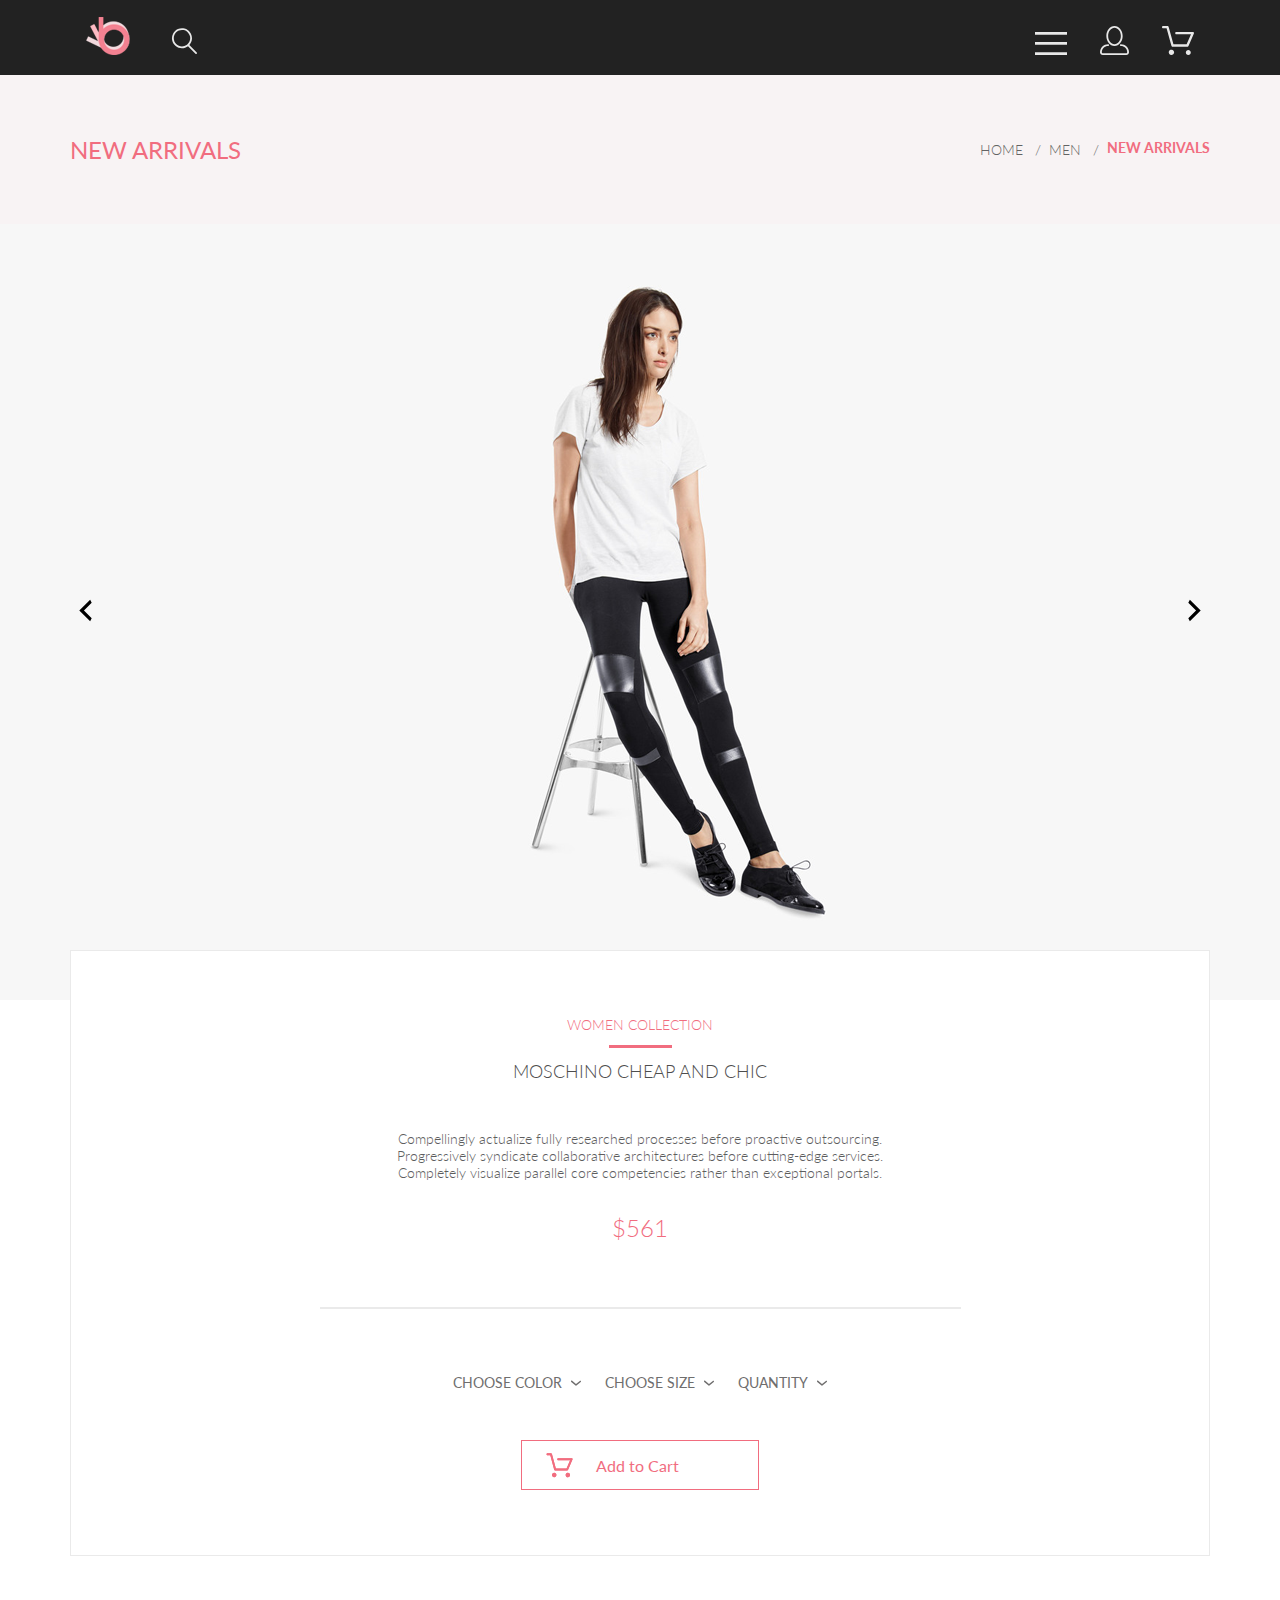
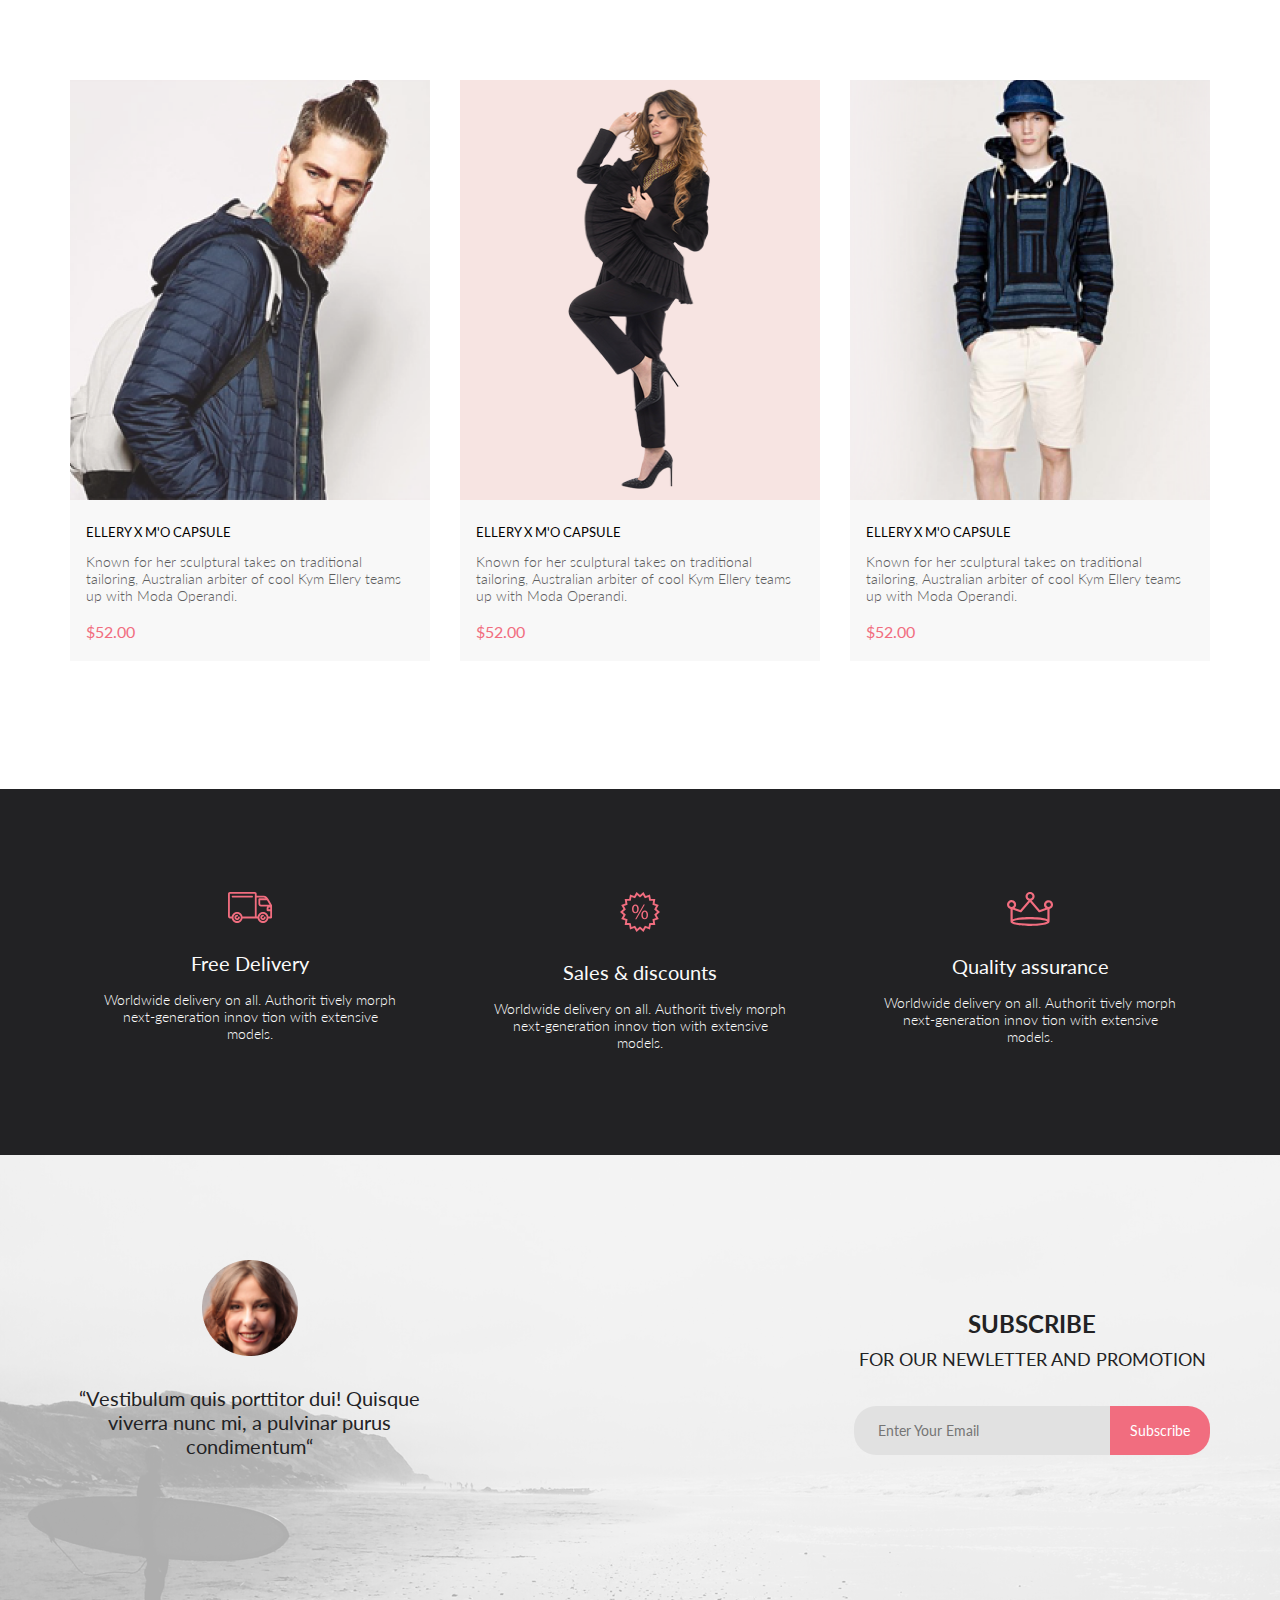
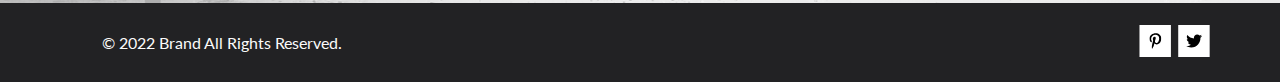
<file: product.html>
<!DOCTYPE html>
<html lang="en">
<head>
    <meta charset="UTF-8">
    <meta name="viewport" content="width=device-width, initial-scale=1.0">
    <title>Product</title>
    <link rel="preconnect" href="https://fonts.googleapis.com">
    <link rel="preconnect" href="https://fonts.gstatic.com" crossorigin>
    <link href="https://fonts.googleapis.com/css2?family=Lato:wght@300;400;700;900&family=Open+Sans:wght@600;700;800&family=Raleway:wght@300;400;700&display=swap" rel="stylesheet">
    <link rel="stylesheet" href="style.css">
</head>
<body>
    <div class="box-content">
        <header class="heading center">
            <nav class="heading__left">
                <a class="heading__left_a-img" href="index.html"><img class="heading__left_img-hover" src="img/logo_main.svg" width="44" alt="logo"></a>
                <a class="heading__left_a-img" href="#"><img class="heading__left_img-hover" src="img/logo_search.svg" width="26" alt="search"></a>
            </nav>
            <nav class="heading__rigth">
                <div class="burger-menu-icon">
                    <input id="burger" type="checkbox" checked hidden>
                    <label for="burger">
                        <img class="img-hover" src="img/logo_nav.svg" width="32" alt="burger-menu">
                    </label>
                    <nav class="nav-burger">
                        <h3 class="nav-burger__tytle">MENU</h3>
                        <div class="nav-burger__box">
                            <ul>
                                <li><a class="nav-burger__subject" href="catalog.html">MAN</a>
                                    <ul>
                                        <li><a class="nav-burger__link" href="catalog.html">Accessories</a></li>
                                        <li><a class="nav-burger__link" href="catalog.html">Bags</a></li>
                                        <li><a class="nav-burger__link" href="catalog.html">Denim</a></li>
                                        <li><a class="nav-burger__link" href="catalog.html">T-Shitrs</a></li>
                                    </ul>
                                </li>
                                <li><a class="nav-burger__subject" href="catalog.html">WOMEN</a>
                                    <ul>
                                        <li><a class="nav-burger__link" href="catalog.html">Accessories</a></li>
                                        <li><a class="nav-burger__link" href="catalog.html">Jackets & Coats</a></li>
                                        <li><a class="nav-burger__link" href="catalog.html">Polos</a></li>
                                        <li><a class="nav-burger__link" href="catalog.html">T-Shirts</a></li>
                                        <li><a class="nav-burger__link" href="catalog.html">Shirts</a></li>
                                    </ul>
                                </li>
                                <li><a class="nav-burger__subject" href="catalog.html">KIDS</a>
                                    <ul>
                                        <li><a class="nav-burger__link" href="catalog.html">Accessories</a></li>
                                        <li><a class="nav-burger__link" href="catalog.html">Jackets & Coats</a></li>
                                        <li><a class="nav-burger__link" href="catalog.html">Polos</a></li>
                                        <li><a class="nav-burger__link" href="catalog.html">T-Shirts</a></li>
                                        <li><a class="nav-burger__link" href="catalog.html">Shirts</a></li>
                                        <li><a class="nav-burger__link" href="catalog.html">Bags</a></li>
                                    </ul>
                                </li>
                            </ul>
                        </div>
                        
                    </nav>
                    
                </div>

                <a class="no-mobile heading__rigth_a-img" href="registration.html"><img class="heading__rigth_img-hover" src="img/logo_account.svg" width="29" height="29" alt="registration"></a>

                <a class="no-mobile heading__rigth_a-img" href="cart.html"><img class="heading__rigth_img-hover" src="img/logo_basket.svg" width="32" height="29" alt="cart"></a>
            </nav>
            
        </header>

        <section class="top-head center">
            <h2 class="top-head__heading">NEW ARRIVALS</h2>
            <nav class="breadcrumbs">
                <ul class="breadcrumbs__ul">
                    <li class="breadcrumbs__link">
                        <a href="index.html" class="breadcrumbs__link">HOME</a>
                    </li>
                    <li class="breadcrumbs__link">
                        <a href="#" class="breadcrumbs__link">MEN</a>
                    </li>
                    <li class="breadcrumbs__link">
                        <a href="#" class="breadcrumbs__link">NEW ARRIVALS</a>
                    </li>
                </ul>
                
                
                
                
            </nav>
        </section>
    
        <section class="carousel center">
            <a href="#" class="carousel__slide carousel__slide-left">
                <svg width="31" height="31" viewBox="0 0 31 31" fill="none" xmlns="http://www.w3.org/2000/svg">
                    <path d="M21.6998 7.7499L13.9498 15.4999L21.6998 23.2499L20.1498 26.3499L9.2998 15.4999L20.1498 4.6499L21.6998 7.7499Z" fill="black"/>
                    </svg>
            </a>
            <div class="carousel__photo">
                <img src="img/carousel_photo.png" alt="product photo">
            </div>
            <a href="#" class="carousel__slide carousel__slide-right">
                <svg width="31" height="31" viewBox="0 0 31 31" fill="none" xmlns="http://www.w3.org/2000/svg">
                    <path d="M9.2998 23.2499L17.0498 15.4999L9.2998 7.7499L10.8498 4.6499L21.6998 15.4999L10.8498 26.3499L9.2998 23.2499Z" fill="black"/>
                    </svg>
            </a>
        </section>
        
        <section class="descript center">
            <div class="descript__box">
                <h3 class="descript__title">WOMEN COLLECTION</h3>
                <div class="descript__devider"></div>
                <h2 class="descript__subtitle">MOSCHINO CHEAP AND CHIC</h2>
                <p class="descript__text">
                        Compellingly actualize fully researched processes before proactive outsourcing. Progressively syndicate collaborative architectures before cutting-edge services. Completely visualize parallel core competencies rather than exceptional portals. 
                </p>
                <div class="descript__price">$561</div>
                <div class="descript__line"></div>
                <div class="descript__sort">
                        <!-- доделать -->
                    <div class="descript__sort-item descript__sort-color">
                        <p class="descript__sort-header">CHOOSE COLOR</p>
                        <svg class="descript__sort-down-arrow" width="11" height="6" viewBox="0 0 11 6" fill="none" xmlns="http://www.w3.org/2000/svg">
                            <path d="M5.00214 5.64846C4.83521 5.64879 4.67343 5.59016 4.54488 5.48275L0.258102 1.88021C0.112196 1.75791 0.0204417 1.58217 0.00302325 1.39165C-0.0143952 1.20112 0.0439493 1.01143 0.165221 0.864289C0.286493 0.717149 0.460759 0.624619 0.649682 0.607053C0.838605 0.589487 1.02671 0.648325 1.17262 0.770623L5.00214 3.9985L8.83167 0.885905C8.90475 0.826055 8.98884 0.781361 9.0791 0.754391C9.16937 0.727421 9.26403 0.718707 9.35764 0.72875C9.45126 0.738794 9.54198 0.767396 9.6246 0.812913C9.70722 0.85843 9.7801 0.919965 9.83906 0.993981C9.90449 1.06806 9.95405 1.15498 9.98462 1.24927C10.0152 1.34357 10.0261 1.44321 10.0167 1.54197C10.0073 1.64073 9.97784 1.73646 9.93005 1.82318C9.88227 1.9099 9.81724 1.98573 9.73904 2.04592L5.45225 5.52598C5.32002 5.61641 5.16154 5.65954 5.00214 5.64846V5.64846Z" fill="#6F6E6E"/>
                                </svg>                    
                    </div>
                    <div class="descript__sort-item descript__sort-size">
                        <p class="descript__sort-header">CHOOSE SIZE</p>
                        <svg class="descript__sort-down-arrow" width="11" height="6" viewBox="0 0 11 6" fill="none" xmlns="http://www.w3.org/2000/svg">
                            <path d="M5.00214 5.64846C4.83521 5.64879 4.67343 5.59016 4.54488 5.48275L0.258102 1.88021C0.112196 1.75791 0.0204417 1.58217 0.00302325 1.39165C-0.0143952 1.20112 0.0439493 1.01143 0.165221 0.864289C0.286493 0.717149 0.460759 0.624619 0.649682 0.607053C0.838605 0.589487 1.02671 0.648325 1.17262 0.770623L5.00214 3.9985L8.83167 0.885905C8.90475 0.826055 8.98884 0.781361 9.0791 0.754391C9.16937 0.727421 9.26403 0.718707 9.35764 0.72875C9.45126 0.738794 9.54198 0.767396 9.6246 0.812913C9.70722 0.85843 9.7801 0.919965 9.83906 0.993981C9.90449 1.06806 9.95405 1.15498 9.98462 1.24927C10.0152 1.34357 10.0261 1.44321 10.0167 1.54197C10.0073 1.64073 9.97784 1.73646 9.93005 1.82318C9.88227 1.9099 9.81724 1.98573 9.73904 2.04592L5.45225 5.52598C5.32002 5.61641 5.16154 5.65954 5.00214 5.64846V5.64846Z" fill="#6F6E6E"/>
                                </svg>                    
                    </div>
                    <div class="descript__sort-item descript__sort-quantity">
                        <p class="descript__sort-header">QUANTITY</p>
                        <svg class="descript__sort-down-arrow" width="11" height="6" viewBox="0 0 11 6" fill="none" xmlns="http://www.w3.org/2000/svg">
                            <path d="M5.00214 5.64846C4.83521 5.64879 4.67343 5.59016 4.54488 5.48275L0.258102 1.88021C0.112196 1.75791 0.0204417 1.58217 0.00302325 1.39165C-0.0143952 1.20112 0.0439493 1.01143 0.165221 0.864289C0.286493 0.717149 0.460759 0.624619 0.649682 0.607053C0.838605 0.589487 1.02671 0.648325 1.17262 0.770623L5.00214 3.9985L8.83167 0.885905C8.90475 0.826055 8.98884 0.781361 9.0791 0.754391C9.16937 0.727421 9.26403 0.718707 9.35764 0.72875C9.45126 0.738794 9.54198 0.767396 9.6246 0.812913C9.70722 0.85843 9.7801 0.919965 9.83906 0.993981C9.90449 1.06806 9.95405 1.15498 9.98462 1.24927C10.0152 1.34357 10.0261 1.44321 10.0167 1.54197C10.0073 1.64073 9.97784 1.73646 9.93005 1.82318C9.88227 1.9099 9.81724 1.98573 9.73904 2.04592L5.45225 5.52598C5.32002 5.61641 5.16154 5.65954 5.00214 5.64846V5.64846Z" fill="#6F6E6E"/>
                                </svg>                    
                    </div>
                </div>
                <a href="#" class="descript__product_add">
                    <svg width="27" height="25" viewBox="0 0 27 25" fill="none" xmlns="http://www.w3.org/2000/svg">
                    <path d="M21.9521 23.2662H21.8397C21.2306 23.2662 20.7188 22.7666 20.6746 22.1289C20.6302 21.4602 21.1187 20.8781 21.7637 20.8341C21.7891 20.8324 21.8156 20.8315 21.8417 20.8315C22.4587 20.8315 22.9755 21.3214 23.0213 21.9482C23.0331 22.1967 22.9926 22.5509 22.7371 22.8434L22.7312 22.8502L22.7254 22.8571C22.5287 23.0907 22.2619 23.2316 21.9521 23.2662ZM8.22003 23.2599C7.56946 23.2599 7.04022 22.7169 7.04022 22.0496C7.04022 21.3827 7.56946 20.8401 8.22003 20.8401C8.87061 20.8401 9.39984 21.3827 9.39984 22.0496C9.39984 22.7169 8.87061 23.2599 8.22003 23.2599Z" fill="white"/>
                    <path d="M21.8765 22.2662C21.9215 22.2549 21.9428 22.2339 21.9605 22.2129C21.9683 22.2037 21.9761 22.1946 21.9839 22.1855C22.0204 22.1438 22.0237 22.0553 22.0229 22.0105C22.0097 21.9044 21.9189 21.8315 21.8417 21.8315C21.838 21.8315 21.8341 21.8317 21.8317 21.8318C21.7536 21.8372 21.6658 21.9409 21.6724 22.0625C21.6818 22.1793 21.7679 22.2662 21.8397 22.2662H21.8765ZM8.22003 22.2599C8.31921 22.2599 8.39984 22.1655 8.39984 22.0496C8.39984 21.9341 8.31921 21.8401 8.22003 21.8401C8.12091 21.8401 8.04022 21.9341 8.04022 22.0496C8.04022 22.1655 8.12091 22.2599 8.22003 22.2599ZM21.9999 24.2662C21.9522 24.2662 21.8883 24.2662 21.8397 24.2662C20.7021 24.2662 19.7571 23.3545 19.677 22.198C19.5969 20.9929 20.4942 19.9183 21.6957 19.8364C21.7446 19.8331 21.7933 19.8315 21.8417 19.8315C22.9804 19.8315 23.9418 20.7324 24.0195 21.8884C24.051 22.4915 23.8746 23.0612 23.4903 23.5012C23.106 23.9575 22.5768 24.2177 21.9999 24.2662ZM8.22003 24.2599C7.01581 24.2599 6.04022 23.2709 6.04022 22.0496C6.04022 20.8291 7.01581 19.8401 8.22003 19.8401C9.42419 19.8401 10.3998 20.8291 10.3998 22.0496C10.3998 23.2709 9.42419 24.2599 8.22003 24.2599ZM21.1989 17.3938H9.13354C8.70062 17.3938 8.31635 17.1005 8.2038 16.6775L4.27802 2.24768H1.52222C0.993896 2.24768 0.561035 1.80859 0.561035 1.27039C0.561035 0.733032 0.993896 0.292969 1.52222 0.292969H4.99982C5.43182 0.292969 5.8161 0.586304 5.92859 1.01025L9.85443 15.4391H20.5581L24.1149 7.13379H12.2583C11.7291 7.13379 11.2962 6.69373 11.2962 6.15649C11.2962 5.61914 11.7291 5.17908 12.2583 5.17908H25.5891C25.9095 5.17908 26.2146 5.34192 26.3901 5.61914C26.5665 5.89539 26.5989 6.23743 26.4702 6.547L22.08 16.807C21.9198 17.1653 21.5832 17.3938 21.1989 17.3938Z" fill="white"/>
                    <path d="M21.8765 22.2662C21.9215 22.2549 21.9428 22.2339 21.9605 22.2129C21.9683 22.2037 21.9761 22.1946 21.9839 22.1855C22.0204 22.1438 22.0237 22.0553 22.0229 22.0105C22.0097 21.9044 21.9189 21.8315 21.8417 21.8315C21.838 21.8315 21.8341 21.8317 21.8317 21.8318C21.7536 21.8372 21.6658 21.9409 21.6724 22.0625C21.6818 22.1793 21.7679 22.2662 21.8397 22.2662H21.8765ZM8.22003 22.2599C8.31921 22.2599 8.39984 22.1655 8.39984 22.0496C8.39984 21.9341 8.31921 21.8401 8.22003 21.8401C8.12091 21.8401 8.04022 21.9341 8.04022 22.0496C8.04022 22.1655 8.12091 22.2599 8.22003 22.2599ZM21.9999 24.2662C21.9522 24.2662 21.8883 24.2662 21.8397 24.2662C20.7021 24.2662 19.7571 23.3545 19.677 22.198C19.5969 20.9929 20.4942 19.9183 21.6957 19.8364C21.7446 19.8331 21.7933 19.8315 21.8417 19.8315C22.9804 19.8315 23.9418 20.7324 24.0195 21.8884C24.051 22.4915 23.8746 23.0612 23.4903 23.5012C23.106 23.9575 22.5768 24.2177 21.9999 24.2662ZM8.22003 24.2599C7.01581 24.2599 6.04022 23.2709 6.04022 22.0496C6.04022 20.8291 7.01581 19.8401 8.22003 19.8401C9.42419 19.8401 10.3998 20.8291 10.3998 22.0496C10.3998 23.2709 9.42419 24.2599 8.22003 24.2599ZM21.1989 17.3938H9.13354C8.70062 17.3938 8.31635 17.1005 8.2038 16.6775L4.27802 2.24768H1.52222C0.993896 2.24768 0.561035 1.80859 0.561035 1.27039C0.561035 0.733032 0.993896 0.292969 1.52222 0.292969H4.99982C5.43182 0.292969 5.8161 0.586304 5.92859 1.01025L9.85443 15.4391H20.5581L24.1149 7.13379H12.2583C11.7291 7.13379 11.2962 6.69373 11.2962 6.15649C11.2962 5.61914 11.7291 5.17908 12.2583 5.17908H25.5891C25.9095 5.17908 26.2146 5.34192 26.3901 5.61914C26.5665 5.89539 26.5989 6.23743 26.4702 6.547L22.08 16.807C21.9198 17.1653 21.5832 17.3938 21.1989 17.3938Z" fill="white" class="cart"/>
                    </svg>
                    Add to Cart
                </a>
            </div>
        </section>
    
        <section class="products-group center">
            <div class="product">
                <div class="product__img">
                    <img src="img/prod_1.png" alt="photo" class="product__photo">
                </div>
                <a href="#" class="product__name">ELLERY X M'O CAPSULE</a>
                <p class="product__description">Known for her sculptural takes on traditional tailoring, Australian arbiter of cool Kym Ellery teams up with Moda Operandi.</p>
                <p class="product__price">$52.00</p>
    
                <a href="#" class="product__add"><svg width="27" height="25" viewBox="0 0 27 25" fill="none" xmlns="http://www.w3.org/2000/svg">
                    <path d="M21.9521 23.2662H21.8397C21.2306 23.2662 20.7188 22.7666 20.6746 22.1289C20.6302 21.4602 21.1187 20.8781 21.7637 20.8341C21.7891 20.8324 21.8156 20.8315 21.8417 20.8315C22.4587 20.8315 22.9755 21.3214 23.0213 21.9482C23.0331 22.1967 22.9926 22.5509 22.7371 22.8434L22.7312 22.8502L22.7254 22.8571C22.5287 23.0907 22.2619 23.2316 21.9521 23.2662ZM8.22003 23.2599C7.56946 23.2599 7.04022 22.7169 7.04022 22.0496C7.04022 21.3827 7.56946 20.8401 8.22003 20.8401C8.87061 20.8401 9.39984 21.3827 9.39984 22.0496C9.39984 22.7169 8.87061 23.2599 8.22003 23.2599Z" fill="white"/>
                    <path d="M21.8765 22.2662C21.9215 22.2549 21.9428 22.2339 21.9605 22.2129C21.9683 22.2037 21.9761 22.1946 21.9839 22.1855C22.0204 22.1438 22.0237 22.0553 22.0229 22.0105C22.0097 21.9044 21.9189 21.8315 21.8417 21.8315C21.838 21.8315 21.8341 21.8317 21.8317 21.8318C21.7536 21.8372 21.6658 21.9409 21.6724 22.0625C21.6818 22.1793 21.7679 22.2662 21.8397 22.2662H21.8765ZM8.22003 22.2599C8.31921 22.2599 8.39984 22.1655 8.39984 22.0496C8.39984 21.9341 8.31921 21.8401 8.22003 21.8401C8.12091 21.8401 8.04022 21.9341 8.04022 22.0496C8.04022 22.1655 8.12091 22.2599 8.22003 22.2599ZM21.9999 24.2662C21.9522 24.2662 21.8883 24.2662 21.8397 24.2662C20.7021 24.2662 19.7571 23.3545 19.677 22.198C19.5969 20.9929 20.4942 19.9183 21.6957 19.8364C21.7446 19.8331 21.7933 19.8315 21.8417 19.8315C22.9804 19.8315 23.9418 20.7324 24.0195 21.8884C24.051 22.4915 23.8746 23.0612 23.4903 23.5012C23.106 23.9575 22.5768 24.2177 21.9999 24.2662ZM8.22003 24.2599C7.01581 24.2599 6.04022 23.2709 6.04022 22.0496C6.04022 20.8291 7.01581 19.8401 8.22003 19.8401C9.42419 19.8401 10.3998 20.8291 10.3998 22.0496C10.3998 23.2709 9.42419 24.2599 8.22003 24.2599ZM21.1989 17.3938H9.13354C8.70062 17.3938 8.31635 17.1005 8.2038 16.6775L4.27802 2.24768H1.52222C0.993896 2.24768 0.561035 1.80859 0.561035 1.27039C0.561035 0.733032 0.993896 0.292969 1.52222 0.292969H4.99982C5.43182 0.292969 5.8161 0.586304 5.92859 1.01025L9.85443 15.4391H20.5581L24.1149 7.13379H12.2583C11.7291 7.13379 11.2962 6.69373 11.2962 6.15649C11.2962 5.61914 11.7291 5.17908 12.2583 5.17908H25.5891C25.9095 5.17908 26.2146 5.34192 26.3901 5.61914C26.5665 5.89539 26.5989 6.23743 26.4702 6.547L22.08 16.807C21.9198 17.1653 21.5832 17.3938 21.1989 17.3938Z" fill="white"/>
                    <path d="M21.8765 22.2662C21.9215 22.2549 21.9428 22.2339 21.9605 22.2129C21.9683 22.2037 21.9761 22.1946 21.9839 22.1855C22.0204 22.1438 22.0237 22.0553 22.0229 22.0105C22.0097 21.9044 21.9189 21.8315 21.8417 21.8315C21.838 21.8315 21.8341 21.8317 21.8317 21.8318C21.7536 21.8372 21.6658 21.9409 21.6724 22.0625C21.6818 22.1793 21.7679 22.2662 21.8397 22.2662H21.8765ZM8.22003 22.2599C8.31921 22.2599 8.39984 22.1655 8.39984 22.0496C8.39984 21.9341 8.31921 21.8401 8.22003 21.8401C8.12091 21.8401 8.04022 21.9341 8.04022 22.0496C8.04022 22.1655 8.12091 22.2599 8.22003 22.2599ZM21.9999 24.2662C21.9522 24.2662 21.8883 24.2662 21.8397 24.2662C20.7021 24.2662 19.7571 23.3545 19.677 22.198C19.5969 20.9929 20.4942 19.9183 21.6957 19.8364C21.7446 19.8331 21.7933 19.8315 21.8417 19.8315C22.9804 19.8315 23.9418 20.7324 24.0195 21.8884C24.051 22.4915 23.8746 23.0612 23.4903 23.5012C23.106 23.9575 22.5768 24.2177 21.9999 24.2662ZM8.22003 24.2599C7.01581 24.2599 6.04022 23.2709 6.04022 22.0496C6.04022 20.8291 7.01581 19.8401 8.22003 19.8401C9.42419 19.8401 10.3998 20.8291 10.3998 22.0496C10.3998 23.2709 9.42419 24.2599 8.22003 24.2599ZM21.1989 17.3938H9.13354C8.70062 17.3938 8.31635 17.1005 8.2038 16.6775L4.27802 2.24768H1.52222C0.993896 2.24768 0.561035 1.80859 0.561035 1.27039C0.561035 0.733032 0.993896 0.292969 1.52222 0.292969H4.99982C5.43182 0.292969 5.8161 0.586304 5.92859 1.01025L9.85443 15.4391H20.5581L24.1149 7.13379H12.2583C11.7291 7.13379 11.2962 6.69373 11.2962 6.15649C11.2962 5.61914 11.7291 5.17908 12.2583 5.17908H25.5891C25.9095 5.17908 26.2146 5.34192 26.3901 5.61914C26.5665 5.89539 26.5989 6.23743 26.4702 6.547L22.08 16.807C21.9198 17.1653 21.5832 17.3938 21.1989 17.3938Z" fill="white" class="product__cart"/>
                    </svg>
                    Add to Cart</a>
    
                
            </div>
            <div class="product">
                <div class="product__img">
                    <img src="img/prod_2_1.png" alt="photo" class="product__photo">
                </div>
                <a href="#" class="product__name">ELLERY X M'O CAPSULE</a>
                <p class="product__description">Known for her sculptural takes on traditional tailoring, Australian arbiter of cool Kym Ellery teams up with Moda Operandi.</p>
                <p class="product__price">$52.00</p>
    
                <a href="#" class="product__add"><svg width="27" height="25" viewBox="0 0 27 25" fill="none" xmlns="http://www.w3.org/2000/svg">
                    <path d="M21.9521 23.2662H21.8397C21.2306 23.2662 20.7188 22.7666 20.6746 22.1289C20.6302 21.4602 21.1187 20.8781 21.7637 20.8341C21.7891 20.8324 21.8156 20.8315 21.8417 20.8315C22.4587 20.8315 22.9755 21.3214 23.0213 21.9482C23.0331 22.1967 22.9926 22.5509 22.7371 22.8434L22.7312 22.8502L22.7254 22.8571C22.5287 23.0907 22.2619 23.2316 21.9521 23.2662ZM8.22003 23.2599C7.56946 23.2599 7.04022 22.7169 7.04022 22.0496C7.04022 21.3827 7.56946 20.8401 8.22003 20.8401C8.87061 20.8401 9.39984 21.3827 9.39984 22.0496C9.39984 22.7169 8.87061 23.2599 8.22003 23.2599Z" fill="white"/>
                    <path d="M21.8765 22.2662C21.9215 22.2549 21.9428 22.2339 21.9605 22.2129C21.9683 22.2037 21.9761 22.1946 21.9839 22.1855C22.0204 22.1438 22.0237 22.0553 22.0229 22.0105C22.0097 21.9044 21.9189 21.8315 21.8417 21.8315C21.838 21.8315 21.8341 21.8317 21.8317 21.8318C21.7536 21.8372 21.6658 21.9409 21.6724 22.0625C21.6818 22.1793 21.7679 22.2662 21.8397 22.2662H21.8765ZM8.22003 22.2599C8.31921 22.2599 8.39984 22.1655 8.39984 22.0496C8.39984 21.9341 8.31921 21.8401 8.22003 21.8401C8.12091 21.8401 8.04022 21.9341 8.04022 22.0496C8.04022 22.1655 8.12091 22.2599 8.22003 22.2599ZM21.9999 24.2662C21.9522 24.2662 21.8883 24.2662 21.8397 24.2662C20.7021 24.2662 19.7571 23.3545 19.677 22.198C19.5969 20.9929 20.4942 19.9183 21.6957 19.8364C21.7446 19.8331 21.7933 19.8315 21.8417 19.8315C22.9804 19.8315 23.9418 20.7324 24.0195 21.8884C24.051 22.4915 23.8746 23.0612 23.4903 23.5012C23.106 23.9575 22.5768 24.2177 21.9999 24.2662ZM8.22003 24.2599C7.01581 24.2599 6.04022 23.2709 6.04022 22.0496C6.04022 20.8291 7.01581 19.8401 8.22003 19.8401C9.42419 19.8401 10.3998 20.8291 10.3998 22.0496C10.3998 23.2709 9.42419 24.2599 8.22003 24.2599ZM21.1989 17.3938H9.13354C8.70062 17.3938 8.31635 17.1005 8.2038 16.6775L4.27802 2.24768H1.52222C0.993896 2.24768 0.561035 1.80859 0.561035 1.27039C0.561035 0.733032 0.993896 0.292969 1.52222 0.292969H4.99982C5.43182 0.292969 5.8161 0.586304 5.92859 1.01025L9.85443 15.4391H20.5581L24.1149 7.13379H12.2583C11.7291 7.13379 11.2962 6.69373 11.2962 6.15649C11.2962 5.61914 11.7291 5.17908 12.2583 5.17908H25.5891C25.9095 5.17908 26.2146 5.34192 26.3901 5.61914C26.5665 5.89539 26.5989 6.23743 26.4702 6.547L22.08 16.807C21.9198 17.1653 21.5832 17.3938 21.1989 17.3938Z" fill="white"/>
                    <path d="M21.8765 22.2662C21.9215 22.2549 21.9428 22.2339 21.9605 22.2129C21.9683 22.2037 21.9761 22.1946 21.9839 22.1855C22.0204 22.1438 22.0237 22.0553 22.0229 22.0105C22.0097 21.9044 21.9189 21.8315 21.8417 21.8315C21.838 21.8315 21.8341 21.8317 21.8317 21.8318C21.7536 21.8372 21.6658 21.9409 21.6724 22.0625C21.6818 22.1793 21.7679 22.2662 21.8397 22.2662H21.8765ZM8.22003 22.2599C8.31921 22.2599 8.39984 22.1655 8.39984 22.0496C8.39984 21.9341 8.31921 21.8401 8.22003 21.8401C8.12091 21.8401 8.04022 21.9341 8.04022 22.0496C8.04022 22.1655 8.12091 22.2599 8.22003 22.2599ZM21.9999 24.2662C21.9522 24.2662 21.8883 24.2662 21.8397 24.2662C20.7021 24.2662 19.7571 23.3545 19.677 22.198C19.5969 20.9929 20.4942 19.9183 21.6957 19.8364C21.7446 19.8331 21.7933 19.8315 21.8417 19.8315C22.9804 19.8315 23.9418 20.7324 24.0195 21.8884C24.051 22.4915 23.8746 23.0612 23.4903 23.5012C23.106 23.9575 22.5768 24.2177 21.9999 24.2662ZM8.22003 24.2599C7.01581 24.2599 6.04022 23.2709 6.04022 22.0496C6.04022 20.8291 7.01581 19.8401 8.22003 19.8401C9.42419 19.8401 10.3998 20.8291 10.3998 22.0496C10.3998 23.2709 9.42419 24.2599 8.22003 24.2599ZM21.1989 17.3938H9.13354C8.70062 17.3938 8.31635 17.1005 8.2038 16.6775L4.27802 2.24768H1.52222C0.993896 2.24768 0.561035 1.80859 0.561035 1.27039C0.561035 0.733032 0.993896 0.292969 1.52222 0.292969H4.99982C5.43182 0.292969 5.8161 0.586304 5.92859 1.01025L9.85443 15.4391H20.5581L24.1149 7.13379H12.2583C11.7291 7.13379 11.2962 6.69373 11.2962 6.15649C11.2962 5.61914 11.7291 5.17908 12.2583 5.17908H25.5891C25.9095 5.17908 26.2146 5.34192 26.3901 5.61914C26.5665 5.89539 26.5989 6.23743 26.4702 6.547L22.08 16.807C21.9198 17.1653 21.5832 17.3938 21.1989 17.3938Z" fill="white" class="product__cart"/>
                    </svg>
                    Add to Cart</a>
    
                
            </div>
            <div class="product">
                <div class="product__img">
                    <img src="img/prod_3.png" alt="photo" class="product__photo">
                </div>
                <a href="#" class="product__name">ELLERY X M'O CAPSULE</a>
                <p class="product__description">Known for her sculptural takes on traditional tailoring, Australian arbiter of cool Kym Ellery teams up with Moda Operandi.</p>
                <p class="product__price">$52.00</p>
    
                <a href="#" class="product__add"><svg width="27" height="25" viewBox="0 0 27 25" fill="none" xmlns="http://www.w3.org/2000/svg">
                    <path d="M21.9521 23.2662H21.8397C21.2306 23.2662 20.7188 22.7666 20.6746 22.1289C20.6302 21.4602 21.1187 20.8781 21.7637 20.8341C21.7891 20.8324 21.8156 20.8315 21.8417 20.8315C22.4587 20.8315 22.9755 21.3214 23.0213 21.9482C23.0331 22.1967 22.9926 22.5509 22.7371 22.8434L22.7312 22.8502L22.7254 22.8571C22.5287 23.0907 22.2619 23.2316 21.9521 23.2662ZM8.22003 23.2599C7.56946 23.2599 7.04022 22.7169 7.04022 22.0496C7.04022 21.3827 7.56946 20.8401 8.22003 20.8401C8.87061 20.8401 9.39984 21.3827 9.39984 22.0496C9.39984 22.7169 8.87061 23.2599 8.22003 23.2599Z" fill="white"/>
                    <path d="M21.8765 22.2662C21.9215 22.2549 21.9428 22.2339 21.9605 22.2129C21.9683 22.2037 21.9761 22.1946 21.9839 22.1855C22.0204 22.1438 22.0237 22.0553 22.0229 22.0105C22.0097 21.9044 21.9189 21.8315 21.8417 21.8315C21.838 21.8315 21.8341 21.8317 21.8317 21.8318C21.7536 21.8372 21.6658 21.9409 21.6724 22.0625C21.6818 22.1793 21.7679 22.2662 21.8397 22.2662H21.8765ZM8.22003 22.2599C8.31921 22.2599 8.39984 22.1655 8.39984 22.0496C8.39984 21.9341 8.31921 21.8401 8.22003 21.8401C8.12091 21.8401 8.04022 21.9341 8.04022 22.0496C8.04022 22.1655 8.12091 22.2599 8.22003 22.2599ZM21.9999 24.2662C21.9522 24.2662 21.8883 24.2662 21.8397 24.2662C20.7021 24.2662 19.7571 23.3545 19.677 22.198C19.5969 20.9929 20.4942 19.9183 21.6957 19.8364C21.7446 19.8331 21.7933 19.8315 21.8417 19.8315C22.9804 19.8315 23.9418 20.7324 24.0195 21.8884C24.051 22.4915 23.8746 23.0612 23.4903 23.5012C23.106 23.9575 22.5768 24.2177 21.9999 24.2662ZM8.22003 24.2599C7.01581 24.2599 6.04022 23.2709 6.04022 22.0496C6.04022 20.8291 7.01581 19.8401 8.22003 19.8401C9.42419 19.8401 10.3998 20.8291 10.3998 22.0496C10.3998 23.2709 9.42419 24.2599 8.22003 24.2599ZM21.1989 17.3938H9.13354C8.70062 17.3938 8.31635 17.1005 8.2038 16.6775L4.27802 2.24768H1.52222C0.993896 2.24768 0.561035 1.80859 0.561035 1.27039C0.561035 0.733032 0.993896 0.292969 1.52222 0.292969H4.99982C5.43182 0.292969 5.8161 0.586304 5.92859 1.01025L9.85443 15.4391H20.5581L24.1149 7.13379H12.2583C11.7291 7.13379 11.2962 6.69373 11.2962 6.15649C11.2962 5.61914 11.7291 5.17908 12.2583 5.17908H25.5891C25.9095 5.17908 26.2146 5.34192 26.3901 5.61914C26.5665 5.89539 26.5989 6.23743 26.4702 6.547L22.08 16.807C21.9198 17.1653 21.5832 17.3938 21.1989 17.3938Z" fill="white"/>
                    <path d="M21.8765 22.2662C21.9215 22.2549 21.9428 22.2339 21.9605 22.2129C21.9683 22.2037 21.9761 22.1946 21.9839 22.1855C22.0204 22.1438 22.0237 22.0553 22.0229 22.0105C22.0097 21.9044 21.9189 21.8315 21.8417 21.8315C21.838 21.8315 21.8341 21.8317 21.8317 21.8318C21.7536 21.8372 21.6658 21.9409 21.6724 22.0625C21.6818 22.1793 21.7679 22.2662 21.8397 22.2662H21.8765ZM8.22003 22.2599C8.31921 22.2599 8.39984 22.1655 8.39984 22.0496C8.39984 21.9341 8.31921 21.8401 8.22003 21.8401C8.12091 21.8401 8.04022 21.9341 8.04022 22.0496C8.04022 22.1655 8.12091 22.2599 8.22003 22.2599ZM21.9999 24.2662C21.9522 24.2662 21.8883 24.2662 21.8397 24.2662C20.7021 24.2662 19.7571 23.3545 19.677 22.198C19.5969 20.9929 20.4942 19.9183 21.6957 19.8364C21.7446 19.8331 21.7933 19.8315 21.8417 19.8315C22.9804 19.8315 23.9418 20.7324 24.0195 21.8884C24.051 22.4915 23.8746 23.0612 23.4903 23.5012C23.106 23.9575 22.5768 24.2177 21.9999 24.2662ZM8.22003 24.2599C7.01581 24.2599 6.04022 23.2709 6.04022 22.0496C6.04022 20.8291 7.01581 19.8401 8.22003 19.8401C9.42419 19.8401 10.3998 20.8291 10.3998 22.0496C10.3998 23.2709 9.42419 24.2599 8.22003 24.2599ZM21.1989 17.3938H9.13354C8.70062 17.3938 8.31635 17.1005 8.2038 16.6775L4.27802 2.24768H1.52222C0.993896 2.24768 0.561035 1.80859 0.561035 1.27039C0.561035 0.733032 0.993896 0.292969 1.52222 0.292969H4.99982C5.43182 0.292969 5.8161 0.586304 5.92859 1.01025L9.85443 15.4391H20.5581L24.1149 7.13379H12.2583C11.7291 7.13379 11.2962 6.69373 11.2962 6.15649C11.2962 5.61914 11.7291 5.17908 12.2583 5.17908H25.5891C25.9095 5.17908 26.2146 5.34192 26.3901 5.61914C26.5665 5.89539 26.5989 6.23743 26.4702 6.547L22.08 16.807C21.9198 17.1653 21.5832 17.3938 21.1989 17.3938Z" fill="white" class="product__cart"/>
                    </svg>
                    Add to Cart</a>
    
                
            </div>
        </section>
    
        <footer>
            <section class="advantages center">
                <article class="advantages__item">
                    <img width="45" src="img/advant1.svg" alt="image advantages" class="advantages__img">
                    <h3 class="advantages__title">Free Delivery</h3>
                    <p class="advantages__text">Worldwide delivery on all. Authorit tively morph next-generation innov tion with extensive models.</p>
                </article>
                <article class="advantages__item">
                    <img width="40" src="img/advant2.svg" alt="image advantages" class="advantages__img">
                    <h3 class="advantages__title">Sales & discounts</h3>
                    <p class="advantages__text">Worldwide delivery on all. Authorit tively morph next-generation innov tion with extensive models.</p>
                </article>
                <article class="advantages__item">
                    <img width="47" src="img/advant3.svg" alt="image advantages" class="advantages__img">
                    <h3 class="advantages__title">Quality assurance</h3>
                    <p class="advantages__text">Worldwide delivery on all. Authorit tively morph next-generation innov tion with extensive models.</p>
                </article>
            </section>
    
            <div class="subscription-background">
                <section class="subscription center">
                    <figure class="figure">
                        <img width="96" src="img/Intersect.png" alt="photo">
                        <figcaption class="figure__text">“Vestibulum quis porttitor dui! Quisque viverra nunc mi, a pulvinar purus condimentum“</figcaption>
                    </figure>
                    <div class="subscribe">
                        <div class="subscribe__title">
                            <h3 class="subscribe__main" >SUBSCRIBE</h3>
                            <h4 class="subscribe__subtitle" >FOR OUR NEWLETTER AND PROMOTION</h4>
                        </div>
                        <form class="subscribe__button">
                            <input class="subscribe__email" type="email" placeholder="Enter Your Email">
                            <button class="subscribe__submit" type="submit">Subscribe</button>
                        </form>
                    </div>
                </section>
            </div>
            
            <section class="social-network center">
                <div class="copyright">
                    <p class="copyright__text">© 2022  Brand  All Rights Reserved.</p>
                </div>
                <div class="social-network__icons">
                    <!-- <a href="#" class="icon">
                        <svg class="icon__img" width="32" height="32" viewBox="0 0 32 32" fill="none" xmlns="http://www.w3.org/2000/svg">
                            <path d="M31.4506 0H0V32H31.4506V0Z" fill="white" class="icon_bg"/>
                            <path d="M19.0884 16.28L19.5069 13.616H16.8902V11.8873C16.8902 11.1585 17.2557 10.4481 18.4277 10.4481H19.6172V8.17997C19.6172 8.17997 18.5377 8 17.5056 8C15.3507 8 13.9422 9.27593 13.9422 11.5857V13.616H11.5469V16.28H13.9422V22.72H16.8902V16.28H19.0884Z" fill="black" class="icon_fig"/>
                            </svg>
                    </a>
                    <a href="#" class="icon">
                        <svg class="icon__img" width="32" height="32" viewBox="0 0 32 32" fill="none" xmlns="http://www.w3.org/2000/svg">
                            <path d="M32.1883 0H0.737671V32H32.1883V0Z" fill="white" class="icon_bg"/>
                            <g clip-path="url(#clip0_190_1608)">
                            <path d="M16.1368 12.6816C14.0216 12.6816 12.3155 14.3849 12.3155 16.4967C12.3155 18.6084 14.0216 20.3117 16.1368 20.3117C18.2519 20.3117 19.958 18.6084 19.958 16.4967C19.958 14.3849 18.2519 12.6816 16.1368 12.6816ZM16.1368 18.9769C14.7699 18.9769 13.6525 17.8646 13.6525 16.4967C13.6525 15.1287 14.7666 14.0164 16.1368 14.0164C17.507 14.0164 18.6211 15.1287 18.6211 16.4967C18.6211 17.8646 17.5036 18.9769 16.1368 18.9769ZM21.0056 12.5256C21.0056 13.0203 20.6065 13.4154 20.1143 13.4154C19.6188 13.4154 19.223 13.017 19.223 12.5256C19.223 12.0342 19.6221 11.6357 20.1143 11.6357C20.6065 11.6357 21.0056 12.0342 21.0056 12.5256ZM23.5364 13.4287C23.4799 12.2367 23.2072 11.1808 22.3325 10.3109C21.4612 9.441 20.4036 9.16873 19.2097 9.10897C17.9792 9.03924 14.291 9.03924 13.0605 9.10897C11.8699 9.16541 10.8123 9.43768 9.93768 10.3076C9.06302 11.1775 8.79364 12.2334 8.73378 13.4254C8.66394 14.6539 8.66394 18.3361 8.73378 19.5646C8.79031 20.7566 9.06302 21.8125 9.93768 22.6824C10.8123 23.5523 11.8666 23.8246 13.0605 23.8844C14.291 23.9541 17.9792 23.9541 19.2097 23.8844C20.4036 23.8279 21.4612 23.5556 22.3325 22.6824C23.2039 21.8125 23.4766 20.7566 23.5364 19.5646C23.6063 18.3361 23.6063 14.6572 23.5364 13.4287ZM21.9468 20.8828C21.6874 21.5336 21.1852 22.0349 20.53 22.2972C19.5489 22.6857 17.2209 22.5961 16.1368 22.5961C15.0526 22.5961 12.7213 22.6824 11.7435 22.2972C11.0917 22.0383 10.5895 21.5369 10.3268 20.8828C9.93768 19.9033 10.0275 17.5791 10.0275 16.4967C10.0275 15.4142 9.941 13.0867 10.3268 12.1105C10.5862 11.4597 11.0884 10.9584 11.7435 10.6961C12.7246 10.3076 15.0526 10.3972 16.1368 10.3972C17.2209 10.3972 19.5523 10.3109 20.53 10.6961C21.1818 10.9551 21.684 11.4564 21.9468 12.1105C22.3359 13.09 22.2461 15.4142 22.2461 16.4967C22.2461 17.5791 22.3359 19.9066 21.9468 20.8828Z" fill="black" class="icon_fig"/>
                            </g>
                            <defs>
                            <clipPath id="clip0_190_1608">
                            <rect width="14.8991" height="17" fill="white" transform="translate(8.68396 8)"/>
                            </clipPath>
                            </defs>
                            </svg>
                    </a> -->
                    <a href="#" class="icon">
                        <svg class="icon__img" width="32" height="32" viewBox="0 0 32 32" fill="none" xmlns="http://www.w3.org/2000/svg">
                            <path d="M31.9259 0H0.475342V32H31.9259V0Z" fill="white" class="icon_bg"/>
                            <g clip-path="url(#clip0_190_1616)">
                            <path d="M16.7402 8.20312C13.5555 8.20312 10.4081 10.3406 10.4081 13.8C10.4081 16 11.6373 17.25 12.3822 17.25C12.6895 17.25 12.8664 16.3875 12.8664 16.1438C12.8664 15.8531 12.1308 15.2344 12.1308 14.025C12.1308 11.5125 14.0304 9.73125 16.4888 9.73125C18.6026 9.73125 20.167 10.9406 20.167 13.1625C20.167 14.8219 19.5058 17.9344 17.3641 17.9344C16.5912 17.9344 15.9301 17.3719 15.9301 16.5656C15.9301 15.3844 16.7495 14.2406 16.7495 13.0219C16.7495 10.9531 13.8349 11.3281 13.8349 13.8281C13.8349 14.3531 13.9001 14.9344 14.1329 15.4125C13.7045 17.2688 12.8292 20.0344 12.8292 21.9469C12.8292 22.5375 12.913 23.1188 12.9689 23.7094C13.0744 23.8281 13.0216 23.8156 13.183 23.7563C14.7474 21.6 14.6916 21.1781 15.3993 18.3562C15.7811 19.0875 16.7681 19.4812 17.5503 19.4812C20.8468 19.4812 22.3274 16.2469 22.3274 13.3313C22.3274 10.2281 19.6641 8.20312 16.7402 8.20312Z" fill="black" class="icon_fig"/>
                            </g>
                            <defs>
                            <clipPath id="clip0_190_1616">
                            <rect width="11.9193" height="16" fill="white" transform="translate(10.4081 8)"/>
                            </clipPath>
                            </defs>
                            </svg>
                    </a>
                    <a href="#" class="icon">
                        <svg class="icon__img" width="32" height="32" viewBox="0 0 32 32" fill="none" xmlns="http://www.w3.org/2000/svg">
                            <path d="M31.6636 0H0.213013V32H31.6636V0Z" fill="white" class="icon_bg"/>
                            <g clip-path="url(#clip0_190_1612)">
                            <path d="M22.4181 12.7411C22.4281 12.8832 22.4281 13.0253 22.4281 13.1675C22.4281 17.5025 19.1509 22.4974 13.161 22.4974C11.3156 22.4974 9.60132 21.9593 8.1593 21.0253C8.42149 21.0558 8.67357 21.0659 8.94585 21.0659C10.4685 21.0659 11.8702 20.5482 12.9895 19.6649C11.5576 19.6345 10.3576 18.6903 9.94415 17.3908C10.1458 17.4213 10.3475 17.4416 10.5593 17.4416C10.8517 17.4416 11.1442 17.4009 11.4164 17.3299C9.92401 17.0253 8.80465 15.7055 8.80465 14.1116V14.071C9.23825 14.3147 9.74249 14.467 10.2769 14.4873C9.39959 13.8984 8.82483 12.8933 8.82483 11.7563C8.82483 11.1472 8.98614 10.5888 9.26851 10.1015C10.8719 12.0913 13.282 13.3908 15.9844 13.5329C15.934 13.2893 15.9038 13.0355 15.9038 12.7817C15.9038 10.9746 17.3559 9.5025 19.1609 9.5025C20.0987 9.5025 20.9457 9.89844 21.5407 10.538C22.2768 10.3959 22.9827 10.1218 23.6079 9.74616C23.3659 10.5076 22.8516 11.1472 22.176 11.5533C22.8315 11.4822 23.4668 11.2994 24.0516 11.0457C23.608 11.6954 23.0533 12.274 22.4181 12.7411Z" fill="black" class="icon_fig"/>
                            </g>
                            <defs>
                            <clipPath id="clip0_190_1612">
                            <rect width="15.8924" height="16" fill="white" transform="translate(8.1593 8)"/>
                            </clipPath>
                            </defs>
                            </svg>
                    </a>
                </div>
            </section>
        </footer>
    </div>

    
</body>
</html>
</file>
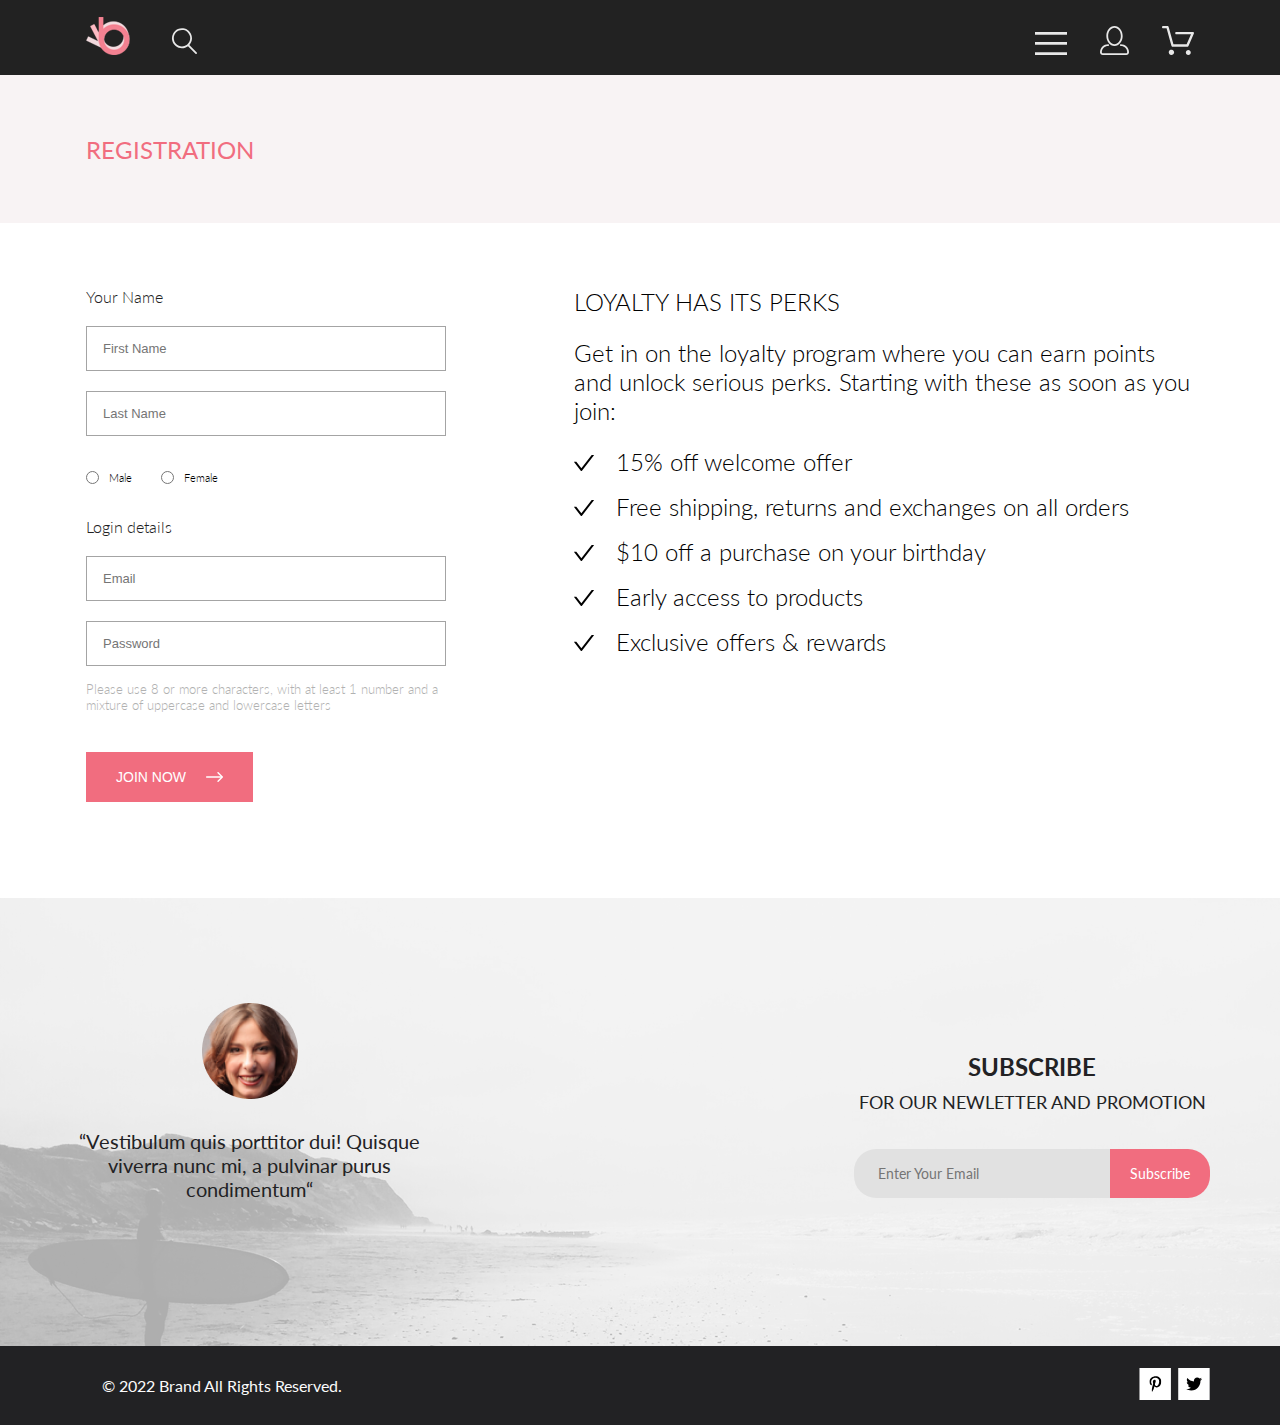
<file: registration.html>
<!DOCTYPE html>
<html lang="en">
<head>
    <meta charset="UTF-8">
    <meta name="viewport" content="width=device-width, initial-scale=1.0">
    <title>registration</title>
    <link rel="preconnect" href="https://fonts.googleapis.com">
    <link rel="preconnect" href="https://fonts.gstatic.com" crossorigin>
    <link href="https://fonts.googleapis.com/css2?family=Lato:wght@300;400;700;900&family=Open+Sans:wght@600;700;800&family=Raleway:wght@300;400;700&display=swap" rel="stylesheet">
    <link rel="stylesheet" href="style.css">
</head>
<body>
    <div class="box-content">
        <header class="heading center">
            <nav class="heading__left">
                <a class="heading__left_a-img" href="index.html"><img class="heading__left_img-hover" src="img/logo_main.svg" width="44" alt="logo"></a>
                <a class="heading__left_a-img" href="#"><img class="heading__left_img-hover" src="img/logo_search.svg" width="26" alt="search"></a>
            </nav>
            <nav class="heading__rigth">
                <div class="burger-menu-icon">
                    <input id="burger" type="checkbox" checked hidden>
                    <label for="burger">
                        <img class="img-hover" src="img/logo_nav.svg" width="32" alt="burger-menu">
                    </label>
                    <nav class="nav-burger">
                        <h3 class="nav-burger__tytle">MENU</h3>
                        <div class="nav-burger__box">
                            <ul>
                                <li><a class="nav-burger__subject" href="catalog.html">MAN</a>
                                    <ul>
                                        <li><a class="nav-burger__link" href="catalog.html">Accessories</a></li>
                                        <li><a class="nav-burger__link" href="catalog.html">Bags</a></li>
                                        <li><a class="nav-burger__link" href="catalog.html">Denim</a></li>
                                        <li><a class="nav-burger__link" href="catalog.html">T-Shitrs</a></li>
                                    </ul>
                                </li>
                                <li><a class="nav-burger__subject" href="catalog.html">WOMEN</a>
                                    <ul>
                                        <li><a class="nav-burger__link" href="catalog.html">Accessories</a></li>
                                        <li><a class="nav-burger__link" href="catalog.html">Jackets & Coats</a></li>
                                        <li><a class="nav-burger__link" href="catalog.html">Polos</a></li>
                                        <li><a class="nav-burger__link" href="catalog.html">T-Shirts</a></li>
                                        <li><a class="nav-burger__link" href="catalog.html">Shirts</a></li>
                                    </ul>
                                </li>
                                <li><a class="nav-burger__subject" href="catalog.html">KIDS</a>
                                    <ul>
                                        <li><a class="nav-burger__link" href="catalog.html">Accessories</a></li>
                                        <li><a class="nav-burger__link" href="catalog.html">Jackets & Coats</a></li>
                                        <li><a class="nav-burger__link" href="catalog.html">Polos</a></li>
                                        <li><a class="nav-burger__link" href="catalog.html">T-Shirts</a></li>
                                        <li><a class="nav-burger__link" href="catalog.html">Shirts</a></li>
                                        <li><a class="nav-burger__link" href="catalog.html">Bags</a></li>
                                    </ul>
                                </li>
                            </ul>
                        </div>
                        
                    </nav>
                    
                </div>

                <a class="no-mobile heading__rigth_a-img" href="registration.html"><img class="heading__rigth_img-hover" src="img/logo_account.svg" width="29" height="29"></a>

                <a class="no-mobile heading__rigth_a-img" href="cart.html"><img class="heading__rigth_img-hover" src="img/logo_basket.svg" width="32" height="29"></a>
            </nav>
            
        </header>
    
        <section class="top-cart center">
            <div class="top-cart__title">REGISTRATION</div>
        </section>

        <section class="registration center">
            <form class="registration__left">
                <div class="address">
                    <h3 class="address__heading">Your Name</h3>
                    <div class="address__input">
                        <input class="address__item address__item_color" type="text" placeholder="First Name" required>
                        <input class="address__item address__item_color" type="text" placeholder="Last Name" required>
                    </div>
                </div>
                <div class="registration__gender">
                    <div class="registration__gender_inp">
                        <input type="radio" id="male" name="gender">
                        <label for="male">Male</label>
                    </div>
                    <div class="registration__gender_inp">
                        <input type="radio" id="female" name="gender">
                        <label for="female">Female</label>
                    </div>
                </div>
                <div class="address">
                    <h3 class="address__heading">Login details</h3>
                    <div class="address__input">
                        <input class="address__item address__item_color" type="email" placeholder="Email" required>
                        <input class="address__item address__item_color" type="password" placeholder="Password" required>
                    </div>
                </div>
                <p class="registration__text">
                    Please use 8 or more characters, with at least 1 number and a mixture of uppercase and lowercase letters
                </p>
                <button class="registration__button" type="submit">JOIN NOW
                    <svg class="registration__svg" width="17" height="10" viewBox="0 0 17 10" fill="none" xmlns="http://www.w3.org/2000/svg">
                        <path fill-rule="evenodd" clip-rule="evenodd" d="M11.54 0.208095C11.6058 0.142131 11.684 0.0897967 11.77 0.0540883C11.8561 0.01838 11.9483 0 12.0415 0C12.1347 0 12.2269 0.01838 12.313 0.0540883C12.399 0.0897967 12.4772 0.142131 12.543 0.208095L16.7929 4.458C16.8589 4.5238 16.9112 4.60196 16.9469 4.68802C16.9826 4.77407 17.001 4.86632 17.001 4.95949C17.001 5.05266 16.9826 5.14491 16.9469 5.23097C16.9112 5.31702 16.8589 5.39518 16.7929 5.46098L12.543 9.71089C12.41 9.84389 12.2296 9.91861 12.0415 9.91861C11.8534 9.91861 11.673 9.84389 11.54 9.71089C11.407 9.57788 11.3323 9.39749 11.3323 9.2094C11.3323 9.0213 11.407 8.84091 11.54 8.70791L15.2898 4.95949L11.54 1.21107C11.474 1.14528 11.4217 1.06711 11.386 0.981059C11.3503 0.895005 11.3319 0.802752 11.3319 0.709584C11.3319 0.616415 11.3503 0.524162 11.386 0.438109C11.4217 0.352055 11.474 0.273891 11.54 0.208095V0.208095Z" fill="white"/>
                        <path fill-rule="evenodd" clip-rule="evenodd" d="M0 4.95948C0 4.77162 0.0746263 4.59146 0.207462 4.45862C0.340297 4.32579 0.52046 4.25116 0.708318 4.25116H15.583C15.7708 4.25116 15.951 4.32579 16.0838 4.45862C16.2167 4.59146 16.2913 4.77162 16.2913 4.95948C16.2913 5.14734 16.2167 5.3275 16.0838 5.46033C15.951 5.59317 15.7708 5.6678 15.583 5.6678H0.708318C0.52046 5.6678 0.340297 5.59317 0.207462 5.46033C0.0746263 5.3275 0 5.14734 0 4.95948Z" fill="white"/>
                        </svg>
                </button>
            </form>
            <div class="registration__right">
                <div class="registration__title">LOYALTY HAS ITS PERKS</div>
                <div class="registration__subtitle">Get in on the loyalty program where you can earn points and unlock serious perks. Starting with these as soon as you join:</div>
                <div class="registration__benefits">
                    <p class="registration__benef">15% off welcome offer</p>
                    <p class="registration__benef">Free shipping, returns and exchanges on all orders</p>
                    <p class="registration__benef">$10 off a purchase on your birthday</p>
                    <p class="registration__benef">Early access to products</p>
                    <p class="registration__benef">Exclusive offers & rewards</p>
                </div>
            </div>
        </section>
        <footer>
            <div class="subscription-background">
                <section class="subscription center">
                    <figure class="figure">
                        <img width="96" src="img/Intersect.png" alt="photo">
                        <figcaption class="figure__text">“Vestibulum quis porttitor dui! Quisque viverra nunc mi, a pulvinar purus condimentum“</figcaption>
                    </figure>
                    <div class="subscribe">
                        <div class="subscribe__title">
                            <h3 class="subscribe__main" >SUBSCRIBE</h3>
                            <h4 class="subscribe__subtitle" >FOR OUR NEWLETTER AND PROMOTION</h4>
                        </div>
                        <form class="subscribe__button">
                            <input class="subscribe__email" type="email" placeholder="Enter Your Email">
                            <button class="subscribe__submit" type="submit">Subscribe</button>
                        </form>
                    </div>
                </section>
            </div>
            
            <section class="social-network center">
                <div class="copyright">
                    <p class="copyright__text">© 2022  Brand  All Rights Reserved.</p>
                </div>
                <div class="social-network__icons">
                    <!-- <a href="#" class="icon">
                        <svg class="icon__img" width="32" height="32" viewBox="0 0 32 32" fill="none" xmlns="http://www.w3.org/2000/svg">
                            <path d="M31.4506 0H0V32H31.4506V0Z" fill="white" class="icon_bg"/>
                            <path d="M19.0884 16.28L19.5069 13.616H16.8902V11.8873C16.8902 11.1585 17.2557 10.4481 18.4277 10.4481H19.6172V8.17997C19.6172 8.17997 18.5377 8 17.5056 8C15.3507 8 13.9422 9.27593 13.9422 11.5857V13.616H11.5469V16.28H13.9422V22.72H16.8902V16.28H19.0884Z" fill="black" class="icon_fig"/>
                            </svg>
                    </a>
                    <a href="#" class="icon">
                        <svg class="icon__img" width="32" height="32" viewBox="0 0 32 32" fill="none" xmlns="http://www.w3.org/2000/svg">
                            <path d="M32.1883 0H0.737671V32H32.1883V0Z" fill="white" class="icon_bg"/>
                            <g clip-path="url(#clip0_190_1608)">
                            <path d="M16.1368 12.6816C14.0216 12.6816 12.3155 14.3849 12.3155 16.4967C12.3155 18.6084 14.0216 20.3117 16.1368 20.3117C18.2519 20.3117 19.958 18.6084 19.958 16.4967C19.958 14.3849 18.2519 12.6816 16.1368 12.6816ZM16.1368 18.9769C14.7699 18.9769 13.6525 17.8646 13.6525 16.4967C13.6525 15.1287 14.7666 14.0164 16.1368 14.0164C17.507 14.0164 18.6211 15.1287 18.6211 16.4967C18.6211 17.8646 17.5036 18.9769 16.1368 18.9769ZM21.0056 12.5256C21.0056 13.0203 20.6065 13.4154 20.1143 13.4154C19.6188 13.4154 19.223 13.017 19.223 12.5256C19.223 12.0342 19.6221 11.6357 20.1143 11.6357C20.6065 11.6357 21.0056 12.0342 21.0056 12.5256ZM23.5364 13.4287C23.4799 12.2367 23.2072 11.1808 22.3325 10.3109C21.4612 9.441 20.4036 9.16873 19.2097 9.10897C17.9792 9.03924 14.291 9.03924 13.0605 9.10897C11.8699 9.16541 10.8123 9.43768 9.93768 10.3076C9.06302 11.1775 8.79364 12.2334 8.73378 13.4254C8.66394 14.6539 8.66394 18.3361 8.73378 19.5646C8.79031 20.7566 9.06302 21.8125 9.93768 22.6824C10.8123 23.5523 11.8666 23.8246 13.0605 23.8844C14.291 23.9541 17.9792 23.9541 19.2097 23.8844C20.4036 23.8279 21.4612 23.5556 22.3325 22.6824C23.2039 21.8125 23.4766 20.7566 23.5364 19.5646C23.6063 18.3361 23.6063 14.6572 23.5364 13.4287ZM21.9468 20.8828C21.6874 21.5336 21.1852 22.0349 20.53 22.2972C19.5489 22.6857 17.2209 22.5961 16.1368 22.5961C15.0526 22.5961 12.7213 22.6824 11.7435 22.2972C11.0917 22.0383 10.5895 21.5369 10.3268 20.8828C9.93768 19.9033 10.0275 17.5791 10.0275 16.4967C10.0275 15.4142 9.941 13.0867 10.3268 12.1105C10.5862 11.4597 11.0884 10.9584 11.7435 10.6961C12.7246 10.3076 15.0526 10.3972 16.1368 10.3972C17.2209 10.3972 19.5523 10.3109 20.53 10.6961C21.1818 10.9551 21.684 11.4564 21.9468 12.1105C22.3359 13.09 22.2461 15.4142 22.2461 16.4967C22.2461 17.5791 22.3359 19.9066 21.9468 20.8828Z" fill="black" class="icon_fig"/>
                            </g>
                            <defs>
                            <clipPath id="clip0_190_1608">
                            <rect width="14.8991" height="17" fill="white" transform="translate(8.68396 8)"/>
                            </clipPath>
                            </defs>
                            </svg>
                    </a> -->
                    <a href="#" class="icon">
                        <svg class="icon__img" width="32" height="32" viewBox="0 0 32 32" fill="none" xmlns="http://www.w3.org/2000/svg">
                            <path d="M31.9259 0H0.475342V32H31.9259V0Z" fill="white" class="icon_bg"/>
                            <g clip-path="url(#clip0_190_1616)">
                            <path d="M16.7402 8.20312C13.5555 8.20312 10.4081 10.3406 10.4081 13.8C10.4081 16 11.6373 17.25 12.3822 17.25C12.6895 17.25 12.8664 16.3875 12.8664 16.1438C12.8664 15.8531 12.1308 15.2344 12.1308 14.025C12.1308 11.5125 14.0304 9.73125 16.4888 9.73125C18.6026 9.73125 20.167 10.9406 20.167 13.1625C20.167 14.8219 19.5058 17.9344 17.3641 17.9344C16.5912 17.9344 15.9301 17.3719 15.9301 16.5656C15.9301 15.3844 16.7495 14.2406 16.7495 13.0219C16.7495 10.9531 13.8349 11.3281 13.8349 13.8281C13.8349 14.3531 13.9001 14.9344 14.1329 15.4125C13.7045 17.2688 12.8292 20.0344 12.8292 21.9469C12.8292 22.5375 12.913 23.1188 12.9689 23.7094C13.0744 23.8281 13.0216 23.8156 13.183 23.7563C14.7474 21.6 14.6916 21.1781 15.3993 18.3562C15.7811 19.0875 16.7681 19.4812 17.5503 19.4812C20.8468 19.4812 22.3274 16.2469 22.3274 13.3313C22.3274 10.2281 19.6641 8.20312 16.7402 8.20312Z" fill="black" class="icon_fig"/>
                            </g>
                            <defs>
                            <clipPath id="clip0_190_1616">
                            <rect width="11.9193" height="16" fill="white" transform="translate(10.4081 8)"/>
                            </clipPath>
                            </defs>
                            </svg>
                    </a>
                    <a href="#" class="icon">
                        <svg class="icon__img" width="32" height="32" viewBox="0 0 32 32" fill="none" xmlns="http://www.w3.org/2000/svg">
                            <path d="M31.6636 0H0.213013V32H31.6636V0Z" fill="white" class="icon_bg"/>
                            <g clip-path="url(#clip0_190_1612)">
                            <path d="M22.4181 12.7411C22.4281 12.8832 22.4281 13.0253 22.4281 13.1675C22.4281 17.5025 19.1509 22.4974 13.161 22.4974C11.3156 22.4974 9.60132 21.9593 8.1593 21.0253C8.42149 21.0558 8.67357 21.0659 8.94585 21.0659C10.4685 21.0659 11.8702 20.5482 12.9895 19.6649C11.5576 19.6345 10.3576 18.6903 9.94415 17.3908C10.1458 17.4213 10.3475 17.4416 10.5593 17.4416C10.8517 17.4416 11.1442 17.4009 11.4164 17.3299C9.92401 17.0253 8.80465 15.7055 8.80465 14.1116V14.071C9.23825 14.3147 9.74249 14.467 10.2769 14.4873C9.39959 13.8984 8.82483 12.8933 8.82483 11.7563C8.82483 11.1472 8.98614 10.5888 9.26851 10.1015C10.8719 12.0913 13.282 13.3908 15.9844 13.5329C15.934 13.2893 15.9038 13.0355 15.9038 12.7817C15.9038 10.9746 17.3559 9.5025 19.1609 9.5025C20.0987 9.5025 20.9457 9.89844 21.5407 10.538C22.2768 10.3959 22.9827 10.1218 23.6079 9.74616C23.3659 10.5076 22.8516 11.1472 22.176 11.5533C22.8315 11.4822 23.4668 11.2994 24.0516 11.0457C23.608 11.6954 23.0533 12.274 22.4181 12.7411Z" fill="black" class="icon_fig"/>
                            </g>
                            <defs>
                            <clipPath id="clip0_190_1612">
                            <rect width="15.8924" height="16" fill="white" transform="translate(8.1593 8)"/>
                            </clipPath>
                            </defs>
                            </svg>
                    </a>
                </div>
            </section>
        </footer>
    </div>
</body>
</html>
</file>
<file: style.css>
@charset "UTF-8";
/* 1      .title*/
@keyframes focus-in-expand {
  0% {
    letter-spacing: -0.5em;
    filter: blur(12px);
    opacity: 0;
  }
  100% {
    filter: blur(0px);
    opacity: 1;
  }
}
/* 2      .advantages__title */
@keyframes wobble-hor-top {
  0%, 100% {
    transform: translateX(0%);
    transform-origin: 50% 50%;
  }
  15% {
    transform: translateX(-30px) rotate(6deg);
  }
  30% {
    transform: translateX(15px) rotate(-6deg);
  }
  45% {
    transform: translateX(-15px) rotate(3.6deg);
  }
  60% {
    transform: translateX(9px) rotate(-2.4deg);
  }
  75% {
    transform: translateX(-6px) rotate(1.2deg);
  }
}
/* тень для image
 */
@keyframes shadow-drop-center {
  0% {
    box-shadow: 0 0 0 0 rgba(0, 0, 0, 0);
  }
  100% {
    box-shadow: 0 0 20px 0px rgba(0, 0, 0, 0.35);
  }
}
* {
  padding: 0;
  margin: 0;
}

body {
  font-family: "Lato";
  background-size: 100vw;
}

a {
  text-decoration: none;
}

li {
  list-style-type: none;
}

.center {
  padding-left: calc(50% - 570px);
  padding-right: calc(50% - 570px);
}

.box-content {
  overflow: hidden;
}

.heading {
  min-height: 75px;
  background: #222222;
  display: flex;
  flex-direction: row;
  flex-wrap: wrap;
  align-content: center;
  justify-content: space-between;
  position: relative;
  box-sizing: border-box;
}
.heading__left {
  display: flex;
  flex-direction: row;
  align-items: flex-end;
  justify-content: flex-start;
  gap: 41px;
  padding-left: 16px;
  box-sizing: border-box;
}
.heading__left_a-img {
  transition: transform 0.3s;
}
.heading__left_a-img:hover .heading__left_img-hover {
  transform: scale(1.1);
}
.heading__rigth {
  display: flex;
  flex-direction: row;
  align-items: flex-end;
  justify-content: flex-end;
  gap: 33px;
  padding-right: 16px;
  box-sizing: border-box;
}
.heading__rigth_a-img {
  transition: transform 0.3s;
}
.heading__rigth_a-img:hover .heading__rigth_img-hover {
  transform: scale(1.1);
}

#burger {
  position: absolute;
  left: -999999px;
  visibility: hidden;
}
#burger:checked ~ .nav-burger {
  right: -300px;
}

.burger-menu-icon:hover label .img-hover {
  transform: scale(1.1);
}

.nav-burger {
  position: absolute;
  top: 75px;
  right: 0;
  z-index: 10;
  background-color: #FFFFFF;
  width: 232px;
  padding: 32px;
  box-shadow: 6px 4px 35px rgba(0, 0, 0, 0.21);
  box-sizing: border-box;
  transition: right 0.4s;
}
.nav-burger__tytle {
  font-weight: 700;
  font-size: 14px;
  line-height: 17px;
  color: #000000;
  margin-bottom: 15px;
}
.nav-burger__box {
  display: flex;
  flex-direction: column;
  flex-wrap: wrap;
  align-items: flex-start;
}
.nav-burger__link {
  padding-left: 20px;
  font-weight: 400;
  font-size: 14px;
  line-height: 25px; /*17*/
  color: #6f6e6e;
  transition: color 0.4s;
}
.nav-burger__link:hover {
  color: #F16D7F;
}
.nav-burger__subject {
  font-weight: 400;
  font-size: 14px;
  line-height: 17px;
  color: #F16D7F;
  transition: all 0.4s;
}
.nav-burger__subject:hover {
  font-weight: 700;
}
.nav-burger:hover {
  transform: matrix(0.8 0.8);
}

.top {
  background: #F1E4E6;
  display: flex;
  flex-direction: row;
  flex-wrap: wrap;
  justify-content: flex-start;
  align-items: center;
}
.top__img {
  width: 52%; /* 50% съедает рукав*/
  display: flex;
  justify-content: flex-end;
  flex-wrap: wrap;
  align-items: center;
}
.top__info {
  display: flex;
  flex-direction: row;
  align-items: center;
  justify-content: flex-start;
  gap: 16px;
  padding-top: 289px;
  padding-bottom: 381px;
  padding-left: 20px; /*63px;*/
}
.top__rectangle {
  width: 12px;
  height: 92px;
  background: #F16D7F;
}
.top__title {
  font-style: normal;
  font-weight: 900;
  font-size: 44px;
  line-height: 57.6px;
  color: #222222;
  animation: focus-in-expand 1s cubic-bezier(0.25, 0.46, 0.45, 0.94) both;
}
.top__subtitle {
  font-style: normal;
  font-weight: 700;
  font-size: 32px;
  line-height: 38.4px;
  color: #222222;
}
.top__colortext {
  color: #F16D7F;
}

.content {
  background: #E5E5E5;
  display: grid;
  grid-template-columns: repeat(3, 360px);
  grid-template-rows: 250px 180px;
  gap: 30px;
  justify-content: center;
  justify-items: stretch;
  padding-top: 65px;
  padding-bottom: 96px;
}

.elem {
  padding-top: 105px;
  padding-bottom: 105px;
  box-sizing: border-box;
  text-align: center;
}
.elem__1 {
  background: linear-gradient(rgba(33, 22, 22, 0.7), rgba(0, 0, 0, 0.5)), url(img/content_women.png);
  background-repeat: no-repeat;
  background-position: center;
  background-size: cover;
}
.elem__2 {
  background: linear-gradient(rgba(33, 22, 22, 0.7), rgba(0, 0, 0, 0.5)), url(img/content_men.png);
  background-repeat: no-repeat;
  background-position: center;
  background-size: cover;
}
.elem__3 {
  background: linear-gradient(rgba(33, 22, 22, 0.7), rgba(0, 0, 0, 0.5)), url(img/content_kids.png);
  background-repeat: no-repeat;
  background-position: center;
  background-size: cover;
}
.elem__big {
  grid-column: 1/4;
  padding-top: 65px;
  padding-bottom: 65px;
  background: linear-gradient(rgba(33, 22, 22, 0.7), rgba(0, 0, 0, 0.5)), url(img/content_accesories.png);
  background-repeat: no-repeat;
  background-position: center;
  background-size: cover;
}
.elem__text {
  font-style: normal;
  font-weight: 400;
  font-size: 16px;
  line-height: 19px;
  text-align: center;
  color: #FFFFFF;
}
.elem__subject {
  font-style: normal;
  font-weight: 700;
  font-size: 24px;
  line-height: 29px;
  text-align: center;
  color: #F16D7F;
}
.elem__link:hover .elem__text {
  font-size: 17px;
}
.elem__link:hover .elem__subject {
  font-size: 25px;
}

.products {
  background: #E5E5E5;
  padding-bottom: 35px;
}
.products__info {
  box-sizing: border-box;
  gap: 6px;
}
.products__title {
  background: #E5E5E5;
  font-style: normal;
  font-weight: 400;
  font-size: 30px;
  line-height: 36px;
  color: #222222;
  text-align: center;
  padding-bottom: 6px;
}
.products__text {
  background: #E5E5E5;
  font-style: normal;
  font-weight: 400;
  font-size: 14px;
  line-height: 17px;
  color: #9F9F9F;
  text-align: center;
  padding-bottom: 48px;
}
.products__all {
  display: block;
  background: #E5E5E5;
  padding-top: 48.5px;
  padding-bottom: 60.5px;
  align-items: center;
  text-align: center;
}
.products__link {
  width: 211px;
  height: 47px;
  font-style: normal;
  font-weight: 400;
  font-size: 16px;
  line-height: 47px;
  color: #F26376;
  border: 1px solid #FF6A6A;
  padding-top: 14.5px;
  padding-bottom: 13.5px;
  padding-left: 38.5px;
  padding-right: 38.5px;
  text-align: center;
  transition: all 0.3s;
  box-sizing: border-box;
}
.products__link:hover {
  color: #FFFFFF;
  border: 1px solid #FF6A6A;
  background: #F16D7F;
  border: 1px solid #FF6A6A;
}

.product-box {
  background: #E5E5E5;
  display: grid;
  align-content: center;
  justify-content: center;
  grid-template-columns: repeat(3, 360px);
  gap: 30px;
}

.product {
  background: #F8F8F8;
  position: relative; /*product_add*/
  transition: all 2s;
}
.product:hover .product__add {
  display: block;
  display: flex;
  flex-direction: row;
  flex-wrap: nowrap;
  justify-content: space-evenly;
  gap: 11px;
  align-items: center;
}
.product__img {
  width: 100%;
  display: flex;
  justify-content: center;
  flex-wrap: wrap;
  align-items: center;
  background-color: rgba(58, 56, 56, 0.86);
  opacity: 1;
}
.product__img:hover .product__photo {
  opacity: 0.5;
}
.product__photo {
  transition: all 0.3s;
}
.product__name {
  font-style: normal;
  font-weight: 400;
  font-size: 13px;
  line-height: 16px;
  color: #000000;
  display: inline-block;
  padding-top: 24px;
  padding-bottom: 13px;
  padding-left: 16px;
  padding-right: 28px;
}
.product__name:hover {
  color: #F16D7F;
}
.product__description {
  font-style: normal;
  font-weight: 300;
  font-size: 14px;
  line-height: 17px;
  color: #5D5D5D;
  padding-left: 16px;
  padding-right: 28px;
}
.product__price {
  font-style: normal;
  font-weight: 400;
  font-size: 16px;
  line-height: 19px;
  color: #F16D7F;
  padding-top: 18px;
  padding-bottom: 20px;
  padding-left: 16px;
  padding-right: 28px;
}
.product__add {
  position: absolute; /*product*/
  top: 188px;
  right: 111px;
  transition: all 0.3s; /**/
  width: 138px;
  height: 43px;
  border: 1px solid #FFFFFF;
  box-sizing: border-box;
  font-style: normal;
  font-weight: 400;
  font-size: 14px;
  line-height: 17px;
  color: #FFFFFF;
  display: flex;
  flex-direction: row;
  flex-wrap: nowrap;
  justify-content: space-evenly;
  gap: 11px;
  align-items: center;
  display: none;
}
.product__add:hover {
  box-shadow: 0 0 5px #FFFFFF;
}
.product__add:hover .product__cart {
  fill: #F16D7F;
}

.advantages {
  background-color: #222224;
  display: flex;
  flex-direction: row;
  flex-wrap: nowrap;
  gap: 30px;
  justify-content: center;
  padding-top: 103px;
  padding-bottom: 104px;
  min-height: 341p;
}
.advantages__item {
  width: 360px;
  display: flex;
  flex-direction: column;
  flex-wrap: wrap;
  align-items: center;
  padding-right: 30px;
  padding-left: 30px;
  box-sizing: border-box;
}
.advantages__title {
  padding-top: 28px;
  padding-bottom: 16px;
  font-style: normal;
  font-weight: 400;
  font-size: 19.96px;
  line-height: 24px;
  color: #FBFBFB;
  animation: wobble-hor-top 7s 3s infinite both;
}
.advantages__title:hover {
  color: #F26376;
}
.advantages__title:active {
  color: #6775ae;
}
.advantages__text {
  font-style: normal;
  font-weight: 300;
  font-size: 13.972px;
  line-height: 17px;
  text-align: center;
  color: #FBFBFB;
}

.subscription-background {
  background-image: url(img/backgr_subscr.png);
  background-repeat: no-repeat;
  background-position: center;
  background-size: cover;
}

.subscription {
  min-height: 448px;
  background: rgba(244, 244, 244, 0.7);
  display: flex;
  flex-direction: row;
  flex-wrap: wrap;
  align-content: center;
  justify-content: space-between;
  align-items: center;
}

.figure {
  display: flex;
  flex-direction: column;
  align-items: center;
  gap: 30px;
  max-width: 359.45px;
  padding-top: 86px;
  padding-bottom: 126px;
}
.figure__text {
  font-style: normal;
  font-weight: 400;
  font-size: 20px;
  line-height: 24px;
  text-align: center;
  color: #222224;
}

.subscribe__main {
  font-style: normal;
  font-weight: 700;
  font-size: 24px;
  line-height: 40px;
  text-align: center;
  color: #222224;
  text-align: center;
}
.subscribe__subtitle {
  font-style: normal;
  font-weight: 400;
  font-size: 18px;
  line-height: 30px;
  text-align: center;
  color: #222224;
  text-align: center;
  margin-bottom: 32px;
}
.subscribe__button {
  display: flex;
  flex-direction: row;
  flex-wrap: nowrap;
  align-items: center;
  width: 356px;
  height: 49px;
  box-sizing: border-box;
}
.subscribe__email {
  background: #E1E1E1;
  width: 72%;
  height: 49px;
  border-bottom-left-radius: 22px;
  border-top-left-radius: 22px;
  font-family: "Lato";
  font-style: normal;
  font-weight: 400;
  font-size: 14px;
  line-height: 17px;
  color: #222224;
  padding-left: 22px;
  padding-right: 22px;
  border-color: transparent;
  box-sizing: border-box;
}
.subscribe__submit {
  background: #F16D7F;
  width: 28%;
  height: 49px;
  border-bottom-right-radius: 22px;
  border-top-right-radius: 22px;
  font-family: "Lato";
  font-style: normal;
  font-weight: 400;
  font-size: 14px;
  line-height: 17px;
  color: #FFFFFF;
  border-color: transparent;
}

.social-network {
  display: flex;
  flex-direction: row;
  flex-wrap: nowrap;
  justify-content: space-between;
  align-items: center;
  min-height: 79px;
  background: #222224;
}

.copyright__text {
  font-style: normal;
  font-weight: 400;
  font-size: 16px;
  line-height: 19px;
  color: #FBFBFB;
  padding-left: 32px;
}

.social-network__icons {
  display: flex;
  flex-direction: row;
  flex-wrap: nowrap;
  align-items: center;
  justify-content: center;
  gap: 7.29px;
}

.icon_bg, .icon_fig {
  transition: all 0.3s;
}
.icon:hover .icon_bg {
  fill: #F16D7F;
}
.icon:hover .icon_fig {
  fill: #FFFFFF;
}

.top-head {
  background: #f8f3f4;
  padding-top: 60px;
  padding-bottom: 60px;
  display: flex;
  align-items: center;
  justify-content: space-between;
}
.top-head__heading {
  font-style: normal;
  font-weight: 400;
  font-size: 24px;
  line-height: 29px;
  color: #f16d7f;
}

.breadcrumbs__ul {
  list-style-type: none;
  display: flex;
}
.breadcrumbs__link {
  font-style: normal;
  font-weight: 300;
  font-size: 14px;
  line-height: 14px;
  color: #636363;
  transition: all 0.3s;
}
.breadcrumbs__link:not(:last-child)::after {
  content: "/";
  padding-left: 8px;
  padding-right: 8px;
  font-style: normal;
  font-weight: 300;
  font-size: 14px;
  line-height: 17px;
  color: #636363;
}
.breadcrumbs__link:last-child .breadcrumbs__link {
  font-weight: 700;
  color: #F16D7F;
}
.breadcrumbs__link:hover {
  color: #F16D7F;
}
.breadcrumbs__link:active {
  font-weight: 400;
}

.carousel {
  height: 776px;
  background: #F7F7F7;
  display: flex;
  flex-direction: row;
  justify-content: space-between;
  align-items: center;
  box-sizing: border-box;
}
.carousel__slide:hover path {
  fill: #F16D7F;
}

.descript {
  position: relative;
  display: flex;
  flex-direction: row;
  justify-content: center;
  box-sizing: border-box;
  min-height: 680px;
  background-color: #fff;
}
.descript__box {
  position: absolute;
  top: -50px;
  padding-top: 65px;
  padding-bottom: 65px;
  margin: 0 auto;
  display: flex;
  flex-direction: column;
  justify-content: space-between;
  align-items: center;
  box-sizing: border-box;
  border: 1px solid #EAEAEA;
  width: 1140px;
  min-height: 600px;
  background-color: #fff;
}
.descript__title {
  font-size: 14px;
  font-style: normal;
  font-weight: 300;
  line-height: normal;
  color: #F16D7F;
}
.descript__devider {
  width: 63px;
  height: 3px;
  background: #F16D7F;
  margin-top: 12px;
  margin-bottom: 12px;
}
.descript__subtitle {
  color: #4D4D4D;
  font-size: 18px;
  font-style: normal;
  font-weight: 300;
  line-height: normal;
  margin-bottom: 48px;
}
.descript__text {
  width: 555px;
  color: #5E5E5E;
  text-align: center;
  font-size: 14px;
  font-style: normal;
  font-weight: 300;
  line-height: normal;
  margin-bottom: 32px;
}
.descript__price {
  color: #F16D7F;
  font-size: 24px;
  font-style: normal;
  font-weight: 300;
  line-height: normal;
}
.descript__line {
  width: 641px;
  border-bottom: 2px solid #EAEAEA;
  margin-top: 65px;
  margin-bottom: 65px;
}
.descript__sort {
  display: flex;
  flex-direction: row;
  flex-wrap: nowrap;
  justify-content: center;
  align-items: center;
  gap: 23px;
  margin-bottom: 49px;
}
.descript__sort-item {
  display: flex;
  flex-direction: row;
  flex-wrap: nowrap;
  justify-content: center;
  align-items: center;
  gap: 9px;
}
.descript__sort-header {
  color: #6F6E6E;
  font-size: 14px;
  font-style: normal;
  font-weight: 400;
  line-height: normal;
  transition: color 0.3s;
}
.descript__sort-header:hover {
  color: #F16D7F;
}
.descript__sort-down-arrow:hover path {
  fill: #F16D7F;
  transition: all 0.3s;
}
.descript__product_add {
  display: flex;
  flex-direction: row;
  flex-wrap: nowrap;
  align-content: center;
  justify-content: flex-start;
  align-items: center;
  gap: 23px;
  border: 1px solid #F16D7F;
  padding-left: 24px;
  width: 212px;
  height: 48px;
  color: #F16D7F;
  font-size: 16px;
  font-style: normal;
  font-weight: 400;
  line-height: normal;
  transition: all 0.3s;
}
.descript__product_add path {
  fill: #F16D7F;
  transition: all 0.3s;
}
.descript__product_add:hover {
  color: white;
  background-color: #F16D7F;
}
.descript__product_add:hover path {
  fill: white;
}

.products-group {
  background: #FFF;
  display: grid;
  align-content: center;
  justify-content: center;
  grid-template-columns: repeat(3, 360px);
  gap: 30px;
  margin-bottom: 128px;
}

summary {
  display: block;
}

summary::-webkit-details-marker {
  display: none;
}

.filter-sort {
  height: 132px;
  display: flex;
  gap: 30px;
  padding-top: 39px;
  padding-bottom: 65px;
  background-color: #FFFFFF;
  box-sizing: border-box;
}

.filter-box {
  height: 46px;
  width: 360px;
  box-sizing: border-box;
  position: relative;
}

.filter {
  box-sizing: border-box;
  width: 100%;
  padding: 13px 16px 16px;
  position: absolute;
  z-index: 1;
  transition: all 0.3s;
}
.filter[open] .filter__heading {
  color: #F16D7F;
}
.filter[open] path {
  fill: #F16D7F;
}
.filter[open] {
  background-color: #FFFFFF;
  box-shadow: 6px 4px 35px 0px rgba(0, 0, 0, 0.2117647059);
}
.filter[open].filter__summury {
  color: #F16D7F;
}
.filter:hover .filter__heading path {
  fill: #F16D7F;
}
.filter__summary {
  display: flex;
  align-items: center;
  gap: 11px;
}
.filter__summary:hover path {
  fill: #F16D7F;
}
.filter__heading {
  color: #000;
  font-size: 14px;
  font-style: normal;
  font-weight: 600;
  line-height: normal;
}
.filter__heading:hover {
  color: #F16D7F;
}
.filter__item {
  margin-top: 16px;
}
.filter__item[open] .filter__head {
  color: #F16D7F;
}
.filter__head {
  color: #6F6E6E;
  font-size: 14px;
  font-style: normal;
  font-weight: 400;
  line-height: normal;
  padding: 11px;
  border-left: 5px solid #F16D7F;
  border-bottom: 1px solid #EBEBEB;
}
.filter__head:hover {
  color: #F16D7F;
}
.filter__link-box {
  display: flex;
  flex-direction: column;
  padding: 24px 16px 20px;
  gap: 11px;
}
.filter__link {
  color: #6F6E6E;
  font-size: 14px;
  font-style: normal;
  font-weight: 400;
  line-height: normal;
}
.filter__link:hover {
  color: #F16D7F;
}

.sort {
  height: 46px;
  width: 360px;
  box-sizing: border-box;
  display: flex;
  justify-content: flex-start;
  align-items: center;
  gap: 28px;
  transition: all 0.3s;
}
.sort__details {
  position: relative;
}
.sort__details[open] .sort__heading {
  color: #F16D7F;
}
.sort__details[open] path {
  fill: #F16D7F;
}
.sort__summary {
  display: flex;
  gap: 10px;
  align-items: center;
}
.sort__heading {
  color: #6F6E6E;
  font-size: 14px;
  font-style: normal;
  font-weight: 400;
  line-height: normal;
}
.sort__heading:hover {
  color: #F16D7F;
}
.sort__svg:hover path {
  fill: #F16D7F;
}
.sort__box {
  position: absolute;
  width: 79px;
  height: 103px;
  background: #FFF;
  box-shadow: 6px 4px 35px 0px rgba(0, 0, 0, 0.21);
  padding: 7px 30px 12px 9px;
  display: flex;
  flex-direction: column;
  justify-content: space-between;
  gap: 6px;
  z-index: 10;
  top: 22px;
  left: -9px;
}
.sort__check {
  width: 40px;
  height: 16px;
  display: flex;
  gap: 9px;
  align-items: center;
  color: #6F6E6E;
  font-size: 14px;
  font-family: Roboto;
  font-style: normal;
  font-weight: 400;
  line-height: normal;
}

.catalog-products__box {
  background-color: #FFFFFF;
  display: grid;
  align-content: center;
  justify-content: center;
  grid-template-columns: repeat(3, 360px);
  gap: 30px;
}
.catalog-products__pages {
  background-color: #fff;
  height: 188px;
  padding-top: 49px;
  padding-bottom: 96px;
  box-sizing: border-box;
  display: flex;
  justify-content: center;
}
.catalog-products__pages-link {
  color: #6F6E6E;
  font-size: 16px;
  font-family: Lato;
  font-style: normal;
  font-weight: 300;
  line-height: normal;
}
.catalog-products__pages-link:hover {
  color: #F16D7F;
}
.catalog-products__box-link {
  width: 283px;
  height: 43px;
  padding: 11px 15px 12px;
  border: 1px solid #EBEBEB;
  box-sizing: border-box;
  display: flex;
  flex-direction: row;
  justify-content: space-between;
  align-items: center;
}

.flipping-page:hover path {
  fill: #F16D7F;
}

.top-cart {
  height: 148px;
  background-color: #F8F3F4;
  display: flex;
  justify-content: start;
  align-items: center;
}
.top-cart__title {
  color: #F16D7F;
  font-size: 24px;
  font-style: normal;
  font-weight: 400;
  line-height: normal;
  padding-left: 16px;
}

.content-cart {
  background-color: #fff;
  display: flex;
  flex-wrap: wrap;
  gap: 128px;
}
.content-cart__products {
  padding-top: 96px;
  width: 652px;
  box-sizing: border-box;
  display: flex;
  flex-direction: column;
  flex-wrap: nowrap;
  gap: 72px;
}
.content-cart__address {
  display: flex;
  flex-direction: column;
  gap: 57px;
  padding-top: 113px;
}

.cart-prods {
  display: flex;
  flex-direction: column;
  gap: 40px;
}

.cart-product {
  width: 652px;
  height: 306px;
  filter: drop-shadow(17px 19px 24px rgba(0, 0, 0, 0.13));
  box-sizing: border-box;
  display: flex;
  flex-wrap: nowrap;
}
.cart-product__img {
  width: 262px;
}
.cart-product__info {
  width: 390px;
  background-color: #fff;
  padding-top: 22px;
  padding-left: 31px;
  padding-right: 97px;
  display: flex;
  flex-direction: column;
  gap: 6px;
  position: relative;
}
.cart-product__header {
  min-height: 58px;
  margin-bottom: 42px;
  color: #222;
  font-size: 24px;
  font-style: normal;
  font-weight: 400;
  line-height: normal;
  transition: color 0.4s;
}
.cart-product__header:hover {
  color: #F16D7F;
}
.cart-product__items {
  width: 166px;
  height: 122px;
  display: flex;
  flex-direction: column;
  gap: 6px;
}
.cart-product__flex {
  display: flex;
  flex-direction: row;
  gap: 8px;
}
.cart-product__flex-num {
  display: flex;
  flex-direction: row;
  flex-wrap: nowrap;
  align-items: center;
  gap: 24px;
}
.cart-product__text {
  color: #575757;
  font-size: 22px;
  font-style: normal;
  font-weight: 400;
  line-height: normal;
}
.cart-product__text_price {
  color: #F16D7F;
}
.cart-product__number {
  width: 44px;
  height: 25px;
  border: 1px solid #EAEAEA;
  justify-content: center;
  padding-left: 16px;
  box-sizing: border-box;
  color: #656565;
  font-size: 18px;
  font-style: normal;
  font-weight: 400;
  line-height: normal;
}
.cart-product__close {
  position: absolute;
  top: 28px;
  right: 22px;
  transition: all 2s;
}
.cart-product__close:hover path {
  fill: #F16D7F;
  transition: all 0.4s;
}

.cart-buttons {
  display: flex;
  flex-wrap: nowrap;
  flex-direction: row;
  justify-content: space-between;
  padding-bottom: 128px;
}

.cart-btn {
  width: 225px;
  height: 50px;
  border: 1px solid #A4A4A4;
  color: #000;
  font-size: 14px;
  font-style: normal;
  font-weight: 300;
  line-height: normal;
  display: flex;
  flex-wrap: nowrap;
  justify-content: center;
  align-items: center;
  box-sizing: border-box;
  transition: all 0.4s;
}
.cart-btn:hover {
  color: #FFF;
  background-color: #F16D7F;
}
.cart-btn:hover a {
  color: #FFF;
}
.cart-btn__shopping {
  width: 235px;
}
.cart-btn__address {
  width: 102px;
  height: 35px;
  color: #4A4A4A;
  font-size: 11px;
  margin-top: 3px;
  background: #FFF;
}

.address {
  width: 360px;
  padding: 0;
  box-sizing: border-box;
  display: flex;
  flex-direction: column;
  justify-content: space-between;
  align-items: flex-start;
  gap: 20px;
}
.address__heading {
  color: #222;
  font-size: 16px;
  font-style: normal;
  font-weight: 300;
  line-height: normal;
}
.address__input {
  width: 360px;
  display: flex;
  flex-direction: column;
  gap: 20px;
}
.address__item {
  width: 360;
  height: 45px;
  padding-left: 16px;
  padding-right: 16px;
  box-sizing: border-box;
  border: 1px solid #A4A4A4;
  font-size: 13px;
  font-style: normal;
  font-weight: 300;
  line-height: normal;
}
.address__item_color {
  color: #B1B1B1;
}

.checkout {
  width: 360px;
  height: 214px;
  display: flex;
  flex-direction: column;
  padding-top: 39px;
  padding-right: 34px;
  padding-bottom: 42px;
  padding-left: 43px;
  box-sizing: border-box;
  background-color: #F5F3F3;
  margin-bottom: 96px;
}
.checkout__total {
  display: flex;
  flex-direction: column;
  align-items: flex-end;
  justify-content: space-between;
  gap: 12px;
  box-sizing: border-box;
  margin-bottom: 21px;
}
.checkout__flex {
  display: flex;
  gap: 36px;
  color: #4A4A4A;
  font-size: 11px;
  font-style: normal;
  font-weight: 400;
  line-height: normal;
}
.checkout__text2 {
  color: #222;
  font-size: 16px;
  font-weight: 300;
}
.checkout__sum2 {
  color: #F16D7F;
  font-size: 16px;
  font-weight: 300;
}
.checkout__proceed {
  width: 273px;
  height: 68px;
  border-top: 1px solid #E2E2E2;
  padding-top: 17px;
}
.checkout__button {
  width: 273px;
  height: 50px;
  box-sizing: border-box;
  border: 1px solid #F16D7F;
  background-color: #F16D7F;
  color: #FFF;
  font-size: 16px;
  font-style: normal;
  font-weight: 300;
  line-height: normal;
  transition: all 0.4s;
}
.checkout__button:hover {
  color: #F16D7F;
  background-color: #fff;
}

.registration {
  display: flex;
  gap: 128px;
  padding-top: 64px;
  padding-bottom: 96px;
  box-sizing: border-box;
  background: #FFF;
}
.registration__left {
  width: 360px;
  box-sizing: border-box;
  margin-left: 16px;
}
.registration__right {
  width: 652px;
  height: 334px;
  box-sizing: border-box;
  margin-right: 16px;
  display: flex;
  flex-direction: column;
  gap: 22px;
  color: #000;
  font-family: Lato;
  font-size: 24px;
  font-style: normal;
  font-weight: 300;
  line-height: normal;
}
.registration__text {
  padding-top: 15px;
  padding-bottom: 39px;
  color: #B1B1B1;
  font-size: 13px;
  font-style: normal;
  font-weight: 300;
  line-height: normal;
}
.registration__button {
  width: 167px;
  height: 50px;
  box-sizing: border-box;
  border: 1px solid #F16D7F;
  background-color: #F16D7F;
  display: flex;
  justify-content: center;
  align-items: center;
  gap: 20px;
  color: #FFF;
  font-size: 14px;
  font-style: normal;
  font-weight: 400;
  line-height: normal;
  transition: all 0.4s;
}
.registration__button:hover {
  color: #F16D7F;
  background-color: #fff;
}
.registration__button:hover .registration__svg path {
  fill: #F16D7F;
}
.registration__gender {
  width: 132px;
  height: 17px;
  display: flex;
  justify-content: space-between;
  gap: 20px;
  margin-top: 31px;
  margin-bottom: 33px;
  color: #000;
  font-size: 11px;
  font-style: normal;
  font-weight: 300;
  line-height: normal;
}
.registration__gender_inp {
  display: flex;
  flex-wrap: nowrap;
  gap: 10px;
  align-items: flex-end;
}
.registration__benefits {
  display: flex;
  flex-direction: column;
  gap: 16px;
}
.registration__benef::before {
  content: url(img/reg.svg);
  padding-right: 22px;
}

@media (max-width: 1139px) {
  .content-cart {
    gap: 64px;
  }
  .content-cart__products {
    width: 734px;
    padding-top: 59px;
    gap: 62px;
  }
  .content-cart__address {
    padding-top: 0;
    padding-bottom: 128px;
    gap: 15px;
    flex-direction: row;
    flex-wrap: nowrap;
  }
  .cart-buttons {
    justify-content: center;
    gap: 48px;
    padding-bottom: 0;
  }
  .cart-product {
    width: 734px;
  }
  .cart-product__info {
    width: 472px;
  }
  .checkout {
    margin-top: 39px;
    margin-bottom: 0px;
  }
}
@media (max-width: 1024px) {
  .center {
    padding-left: calc(50% - 376px);
    padding-right: calc(50% - 376px);
  }
  .top {
    flex-wrap: nowrap;
    justify-content: center;
  }
  .top__img {
    height: 360px;
    flex-wrap: nowrap;
    justify-content: center;
    align-items: normal;
  }
  .top__info {
    padding-top: 120px; /*138px;*/
    padding-bottom: 120px; /*151px;*/
    padding-left: 20px;
  }
  .top__title {
    font-size: 44px;
    line-height: 53px;
  }
  .top__subtitle {
    font-size: 24px;
    line-height: 28px;
  }
  .content {
    grid-template-columns: repeat(3, 1fr);
    grid-template-rows: 167px 116px;
    padding-bottom: 110px;
  }
  .elem {
    padding-top: 58px;
    padding-bottom: 60px;
  }
  .elem__big {
    padding-top: 33px;
    padding-bottom: 33px;
  }
  .product-box {
    grid-template-columns: repeat(2, 360px);
    gap: 16px;
  }
  .products {
    padding-bottom: 24px;
  }
  .products__title {
    padding-bottom: 3px;
  }
  .products__text {
    padding-bottom: 72px;
  }
  .products__all {
    padding-top: 32px;
    padding-bottom: 41px;
  }
  /*дз 9*/
  .advantages {
    flex-direction: column;
    gap: 48.4px;
    padding-top: 48px;
    padding-bottom: 64px;
    align-items: center;
  }
  .subscription-background {
    background-position: -350px;
  }
  .subscription {
    gap: 48px;
    justify-content: center;
  }
  .figure {
    padding-top: 60px;
    padding-bottom: 32px;
  }
  .subscribe__subtitle {
    margin-bottom: 27px;
  }
  .subscribe__button {
    margin-bottom: 140px;
  }
  .social-network__icons {
    padding-right: 32px;
  }
  .registration {
    gap: 22px;
    padding-top: 40px;
  }
  .registration__right {
    width: 354px;
    font-size: 16px;
  }
  .registration__benef {
    width: 312px;
    display: flex;
    flex-wrap: nowrap;
  }
  .content-cart {
    gap: 64px;
  }
  .content-cart__products {
    width: 734px;
    padding-top: 59px;
    gap: 62px;
  }
  .content-cart__address {
    padding-top: 0;
    padding-bottom: 128px;
    gap: 15px;
    flex-direction: row;
    flex-wrap: nowrap;
  }
  .cart-buttons {
    justify-content: center;
    gap: 48px;
    padding-bottom: 0;
  }
  .cart-product {
    width: 734px;
  }
  .cart-product__info {
    width: 472px;
  }
  .checkout {
    margin-top: 39px;
    margin-bottom: 0px;
  }
  .filter-sort {
    height: 81px;
    gap: 30px;
    padding-top: 24px;
    padding-bottom: 40px;
    align-items: center;
  }
  .catalog-products__box {
    grid-template-columns: repeat(2, 360px);
    gap: 16px;
  }
  .catalog-products__pages {
    height: 147px;
    padding-top: 41px;
    padding-bottom: 64px;
  }
  .carousel {
    height: 624px;
  }
  .carousel__photo {
    height: 565px;
  }
  .descript {
    height: 600px;
  }
  .descript__box {
    top: 0;
  }
  .products-group {
    grid-template-columns: repeat(2, 360px);
    grid-template-rows: 1fr;
    grid-auto-rows: 0;
    overflow-y: hidden;
    gap: 16px;
    margin-bottom: 128px;
  }
}
@media (max-width: 767px) {
  .center {
    padding-left: calc(50% - 154px);
    padding-right: calc(50% - 154px);
  }
  .no-mobile {
    display: none;
  }
  .top__img {
    display: none;
  }
  .top__info {
    gap: 15px;
    padding-top: 148px;
    padding-bottom: 149px;
  }
  .top__rectangle {
    height: 61px;
  }
  .top__title {
    font-size: 38px; /*38*/
    line-height: 46px; /*46*/
  }
  .top__subtitle {
    font-size: 20px; /*20*/
    line-height: 24px; /*24*/
  }
  .content {
    grid-template-columns: repeat(1, 343px);
    grid-template-rows: 248px 248px 248px 111px;
    gap: 32px;
  }
  .elem {
    padding-top: 98px;
    padding-bottom: 99px;
    box-sizing: border-box;
    text-align: center;
  }
  .elem__big {
    grid-column: 1/1;
    padding-top: 30px;
    padding-bottom: 31px;
  }
  .content {
    padding-bottom: 64px;
  }
  .product-box {
    grid-template-columns: repeat(1, 1fr);
    gap: 16px;
  }
  .products {
    padding-bottom: 24px;
  }
  .products__title {
    padding-bottom: 3px;
  }
  .products__text {
    padding-bottom: 65px;
  }
  .products__all {
    padding-top: 32px;
    padding-bottom: 41px;
  }
  /*дз 9*/
  .advantages {
    padding-top: 48px;
    padding-bottom: 81px;
    gap: 47px;
  }
  .advantages__item {
    max-width: 300px;
    padding-right: 0px;
    padding-left: 0px;
  }
  .subscription-background {
    background-position: -450px;
  }
  .subscription {
    gap: 59px;
    justify-content: center;
  }
  .figure {
    padding-top: 64px;
    padding-bottom: 59px;
  }
  .figure__text {
    font-size: 19px;
    line-height: 22.8px;
  }
  .subscribe__main {
    line-height: 36.8px;
  }
  .subscribe__subtitle {
    margin-bottom: 22.15px;
    font-size: 14px;
    line-height: 21.5px;
  }
  .subscribe__button {
    margin-bottom: 110px;
  }
  .social-network {
    flex-direction: column-reverse;
    height: 143px;
    padding-top: 10px;
    gap: 40px;
    justify-content: flex-start;
    padding-bottom: 9px;
  }
  .social-network__icons {
    padding-right: 0;
  }
  .copyright__text {
    padding-left: 0;
  }
  .top-head {
    padding-top: 24px;
    padding-bottom: 46px;
    gap: 32px;
    flex-direction: column;
  }
  .filter-sort {
    padding: 0 8px;
    gap: 0;
  }
  .filter-box {
    width: 99px;
    height: 100%;
  }
  .filter {
    width: 360px;
    padding: 24px 0 32px;
  }
  .filter__summary {
    width: 99px;
  }
  .filter__summary svg {
    width: 37.5px;
    height: 25px;
  }
  .filter__heading {
    display: none;
  }
  .sort {
    width: 260px;
    height: 100%;
    padding-top: 26px;
    gap: 24px;
    align-items: start;
  }
  .sort__heading {
    font-size: 12px;
  }
  .sort__summary {
    gap: 9px;
  }
  .sort__summary svg {
    width: 10px;
  }
  .catalog-products__box {
    grid-template-columns: repeat(1, 360px);
  }
  .top-cart {
    justify-content: center;
  }
  .content-cart {
    gap: 48px;
    padding-left: 8px;
    padding-right: 8px;
    justify-content: center;
  }
  .content-cart__products {
    padding-top: 39px;
    gap: 30px;
    align-items: center;
  }
  .content-cart__address {
    padding-top: 0;
    padding-bottom: 96px;
    gap: 9px;
    flex-direction: column;
    flex-wrap: wrap;
  }
  .cart-prods {
    gap: 32px;
  }
  .cart-product {
    width: 358px;
    height: 188px;
  }
  .cart-product__img {
    width: 143px;
  }
  .cart-product__info {
    width: 214px;
    padding-top: 14px;
    padding-left: 17px;
    padding-right: 53px;
    display: flex;
    flex-direction: column;
    gap: 4px;
    position: relative;
  }
  .cart-product__header {
    min-height: 35px;
    margin-bottom: 25px;
    font-size: 16px;
  }
  .cart-product__items {
    width: 119px;
    height: 76px;
    gap: 4px;
  }
  .cart-product__text {
    font-size: 14px;
  }
  .cart-product__number {
    width: 24px;
    height: 15px;
    font-size: 10px;
    padding-left: 9px;
  }
  .cart-product__close {
    top: 17px;
    right: 12px;
  }
  .cart-product__close svg {
    width: 10px;
    height: 11px;
  }
  .cart-buttons {
    gap: 9px;
  }
  .cart-btn {
    width: 175px;
    height: 33px;
    font-size: 12px;
  }
  .cart-btn__address {
    width: 101px;
    height: 35px;
  }
  .registration {
    padding-left: 8px;
    padding-right: 8px;
    padding-bottom: 100px;
    flex-direction: column;
    align-items: center;
    gap: 40px;
  }
  .registration__left {
    margin-left: 0;
  }
  .registration__right {
    margin-right: 0;
    font-size: 16px;
  }
  .carousel {
    height: 624px;
    padding-left: 8px;
    padding-right: 8px;
    position: relative;
    justify-content: center;
  }
  .carousel__slide-left {
    position: absolute;
    top: 295px;
    left: 8px;
    z-index: 1;
  }
  .carousel__slide-right {
    position: absolute;
    top: 295px;
    right: 8px;
    z-index: 1;
  }
  .carousel__photo {
    display: flex;
    justify-content: center;
    align-items: center;
  }
  .carousel__photo img {
    max-height: 454px;
  }
  .descript {
    height: 600px;
    padding-left: 8px;
    padding-right: 8px;
  }
  .descript__subtitle {
    margin-bottom: 32px;
  }
  .descript__text {
    width: 326px;
  }
  .descript__line {
    width: 175px;
    border-bottom: 2px solid #EAEAEA;
    margin-top: 32px;
    margin-bottom: 49px;
  }
  .descript__sort {
    margin-bottom: 64px;
  }
  .descript__sort-header {
    font-size: 10px;
  }
  .products-group {
    grid-template-columns: repeat(1, 360px);
    grid-template-rows: 1fr;
    grid-auto-rows: auto;
    overflow-y: visible;
    gap: 8px;
    margin-bottom: 64px;
  }
}/*# sourceMappingURL=style.css.map */
</file>
